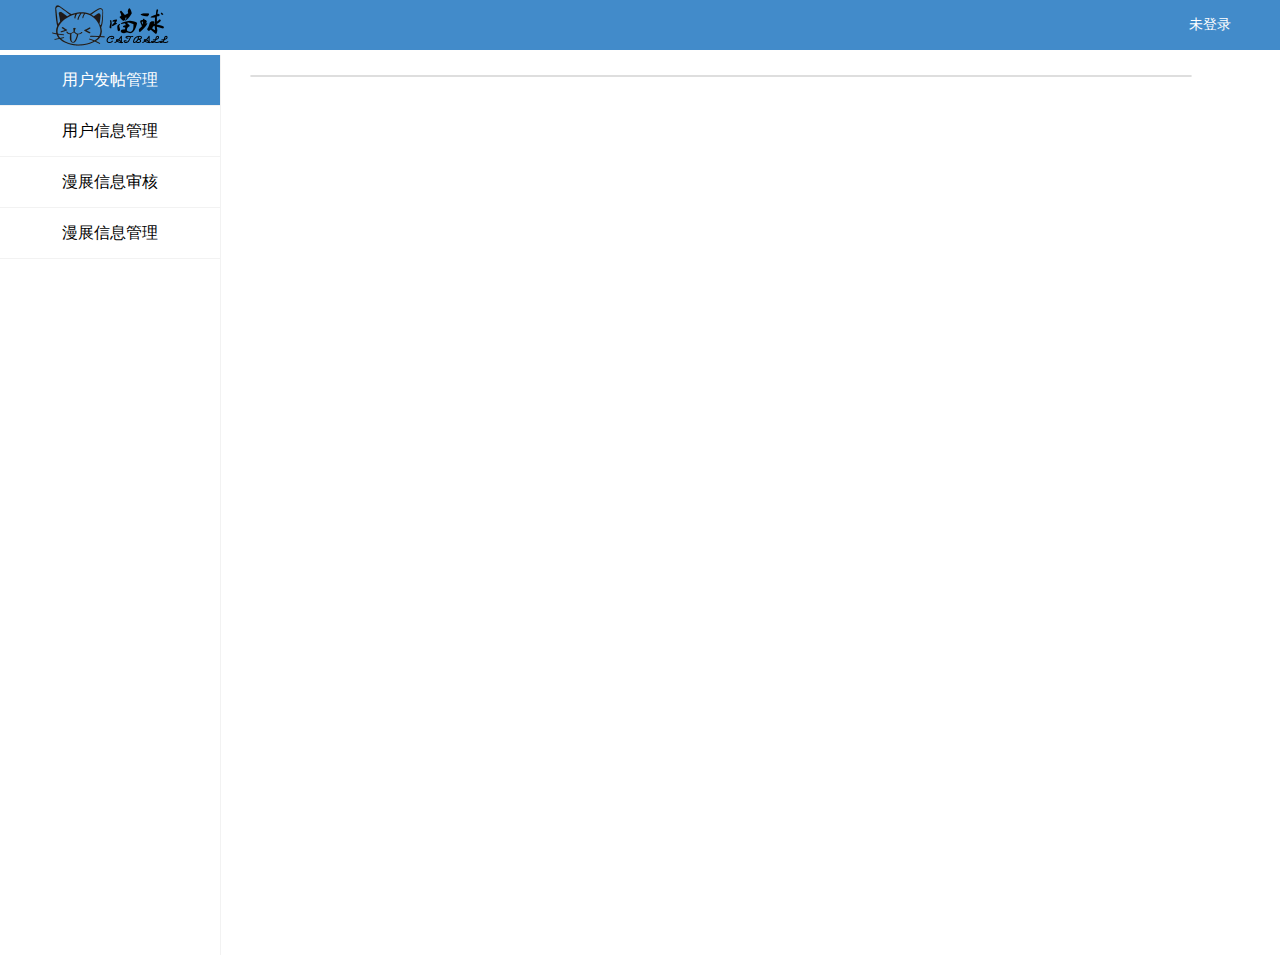
<file: backstage/index.html>
<!DOCTYPE html>
<html lang="en">

<head>
    <meta charset="UTF-8">
    <meta name="viewport" content="width=device-width, initial-scale=1.0">
    <meta http-equiv="X-UA-Compatible" content="ie=edge">
    <title>Document</title>
    <link rel="stylesheet" href="./css/reset.css">
    <link rel="stylesheet" href="./css/index.css">
</head>

<body>
    <div class="header">
        <div class="logo">
            <img src="./images/catball_black.png" alt="">
        </div>
        <div class=" info">
            <p id="js_userName">未登录</p>
            <p id="js_logout" class="logout">退出</p>
        </div>
    </div>
    <div class="container_detail">
        <div class="tabbar">
            <ul>
                <li class="active">用户发帖管理</li>
                <li>用户信息管理</li>
                <li>漫展信息审核</li>
                <li>漫展信息管理</li>
            </ul>
        </div>
        <div class="article content">
            <ul class="add_article">
                
            </ul>
        </div>
        <div class="user content">
            <ul class="add_user">
                
            </ul>
        </div>
        <div class="message content">
            <div class="add_message">

            </div>
        </div>
        <div class="add content">
            <h2>添加新的漫展</h2>
            <div class="add_list">
                <!-- <div class="detail">
                <img src="./images/list-1.jpg" alt="" class="photo">
                <div class="information">
                    <i>标题：</i>
                    <p class="title">重庆THANKS动漫游戏嘉年华</p>
                    <i>日期：</i>
                    <p class="time">5/18-5/19</p>
                    <i>地址：</i>
                    <p class="where">重庆市 重庆市 九龙坡区袁家岗城上城KLAND小时代乐园5楼香港地</p>
                    <i>城市：</i>
                    <p class="city">重庆市</p>
                    <i>价格：</i>
                    <p class="val">45-60</p>
                    <i>嘉宾：</i>
                    <p class="id">xx</p>
                    <img src="./images/guest.jpg" alt="" class="gportrait">
                </div>
                <div class="button">
                    <p class="delete">删除</p>
                    <p class="examine">审核评论</p>
                    <p class="change">修改</p>
                </div>
            </div> -->
            </div>
        </div>
    </div>
    <div class="change_box">
        <ul class="change_modity">
            <li>
                <p class="text">标题：</p>
                <input type="text" class="ititle">
            </li>
            <li>
                <p class="text">日期：</p>
                <input type="text" class="itime">
            </li>
            <li>
                <p class="text">地点：</p>
                <input type="text" class="iwhere">
            </li>
            <li>
                <p class="text">城市：</p>
                <input type="text" class="icity">
            </li>
            <li>
                <p class="text">价格：</p>
                <input type="text" class="ival">
            </li>
            <li>
                <p class="text">嘉宾：</p>
                <input type="text" class="gid">
            </li>
            <li>
                <p class="text">宣传图：</p>
                <input type="file" name="file" id="logo">
                <input type="text" class="logo">
            </li>
            <li>
                <p class="text">嘉宾图片：</p>
                <input type="file" name="file" id="portrait">
                <input type="text" class="portrait">
            </li>
            <li>
                <p class="sure">确定</p>
                <p class="back">返回</p>
            </li>
        </ul>
    </div>
    <div class="new_box">
        <ul class="new_modity">
            <li>
                <p class="text">标题：</p>
                <input type="text" class="ititle">
            </li>
            <li>
                <p class="text">日期：</p>
                <input type="text" class="itime">
            </li>
            <li>
                <p class="text">地点：</p>
                <input type="text" class="iwhere">
            </li>
            <li>
                <p class="text">城市：</p>
                <input type="text" class="icity">
            </li>
            <li>
                <p class="text">价格：</p>
                <input type="text" class="ival">
            </li>
            <li>
                <p class="text">嘉宾：</p>
                <input type="text" class="gid">
            </li>
            <li>
                <p class="text">宣传图：</p>
                <input type="file" name="file" id="logo">
                <input type="text" class="logo">
            </li>
            <li>
                <p class="text">嘉宾图片：</p>
                <input type="file" name="file" id="portrait">
                <input type="text" class="portrait">
            </li>
            <li>
                <p class="sure">确定</p>
                <p class="back">返回</p>
            </li>
        </ul>
    </div>
    <div class="storage_box">
        <ul class="storage_modity">
            <li>
                <p class="text">标题：</p>
                <input type="text" class="stitle">
            </li>
            <li>
                <p class="text">日期：</p>
                <input type="text" class="stime">
            </li>
            <li>
                <p class="text">地点：</p>
                <input type="text" class="swhere">
            </li>
            <li>
                <p class="text">城市：</p>
                <input type="text" class="scity">
            </li>
            <li>
                <p class="text">价格：</p>
                <input type="text" class="sval">
            </li>
            <li>
                <p class="text">嘉宾：</p>
                <input type="text" class="gid">
            </li>
            <li>
                <p class="text">宣传图：</p>
                <input type="file" name="file" id="logo">
                <input type="text" class="logo">
            </li>
            <li>
                <p class="text">嘉宾图片：</p>
                <input type="file" name="file" id="portrait">
                <input type="text" class="portrait">
            </li>
            <li>
                <p class="s_sure">确定</p>
                <p class="s_back">返回</p>
            </li>
        </ul>
    </div>
    <div class="delete_box">
        <div class="choose">
            <h2>是否删除此条信息</h2>
            <div class="box">
                <p class="yes">是</p>
                <p class="no">否</p>
            </div>
        </div>
    </div>
</body>

</html>
<script src="./js/jquery-1.11.2.min.js"></script>
<script src="./js/common.js"></script>
<script src="./js/ajax.js"></script>
<script src="./js/index.js"></script>
</file>
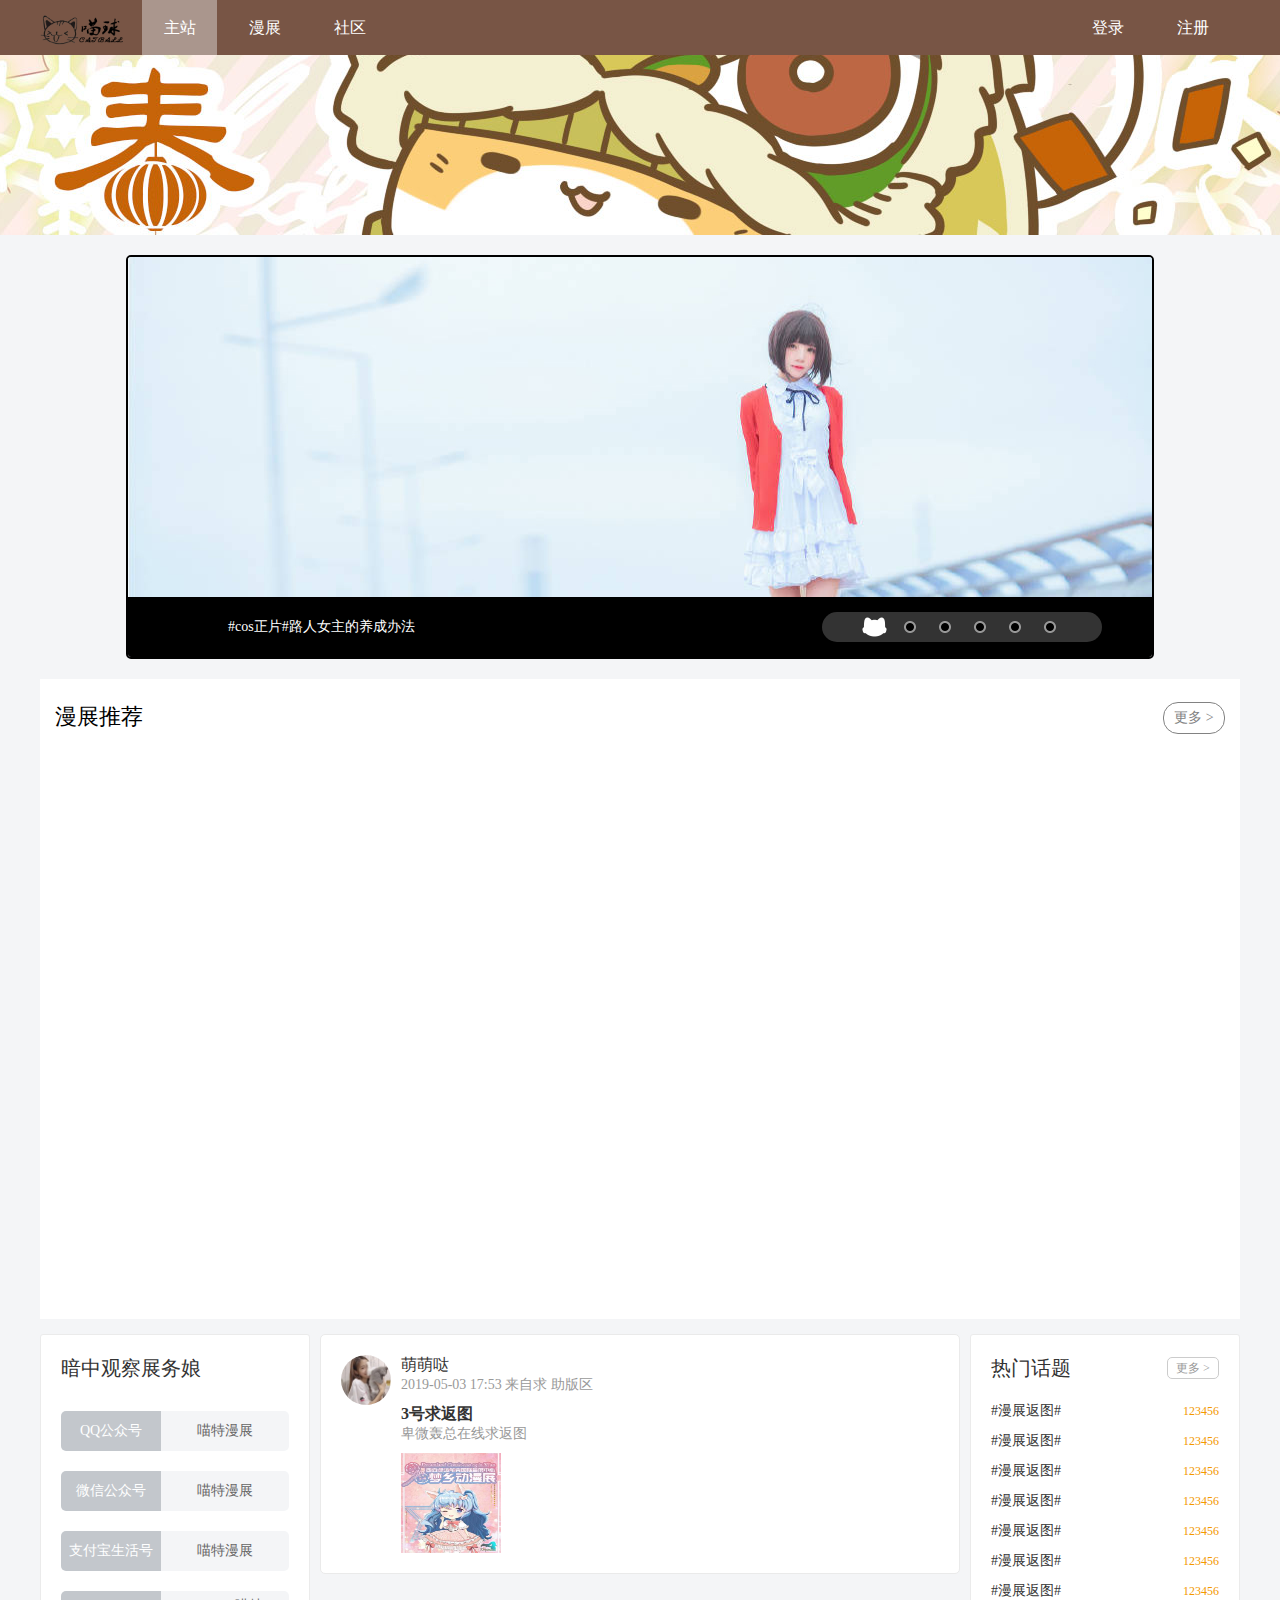
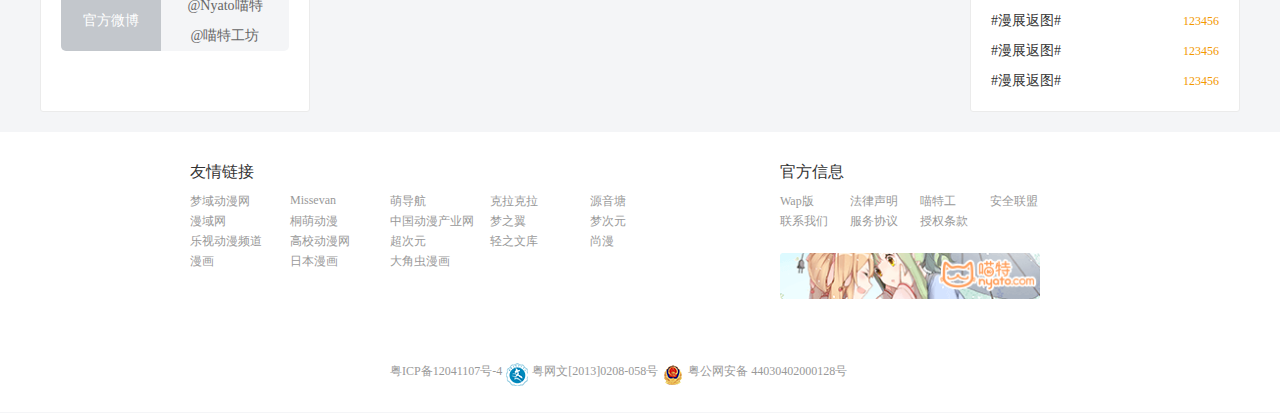
<file: system/index.html>
<!DOCTYPE html>
<html lang="en">

<head>
    <meta charset="UTF-8">
    <meta name="viewport" content="width=device-width, initial-scale=1.0">
    <meta http-equiv="X-UA-Compatible" content="ie=edge">
    <link rel="stylesheet" href="./css/reset.css">
    <link rel="stylesheet" href="./iconfont/iconfont.css">
    <link rel="stylesheet" href="./css/index.css">
    <title>Document</title>
</head>

<body>
    <div id="nav">
        <div class="navCon">
            <a href="#" class="logo"></a>
            <ul class="list">
                <li><a href="https://ginellexd.github.io/graduation-project/system/index.html">主站</a></li>
                <li><a href="https://ginellexd.github.io/graduation-project/system/convention.html">漫展</a></li>
                <li><a href="https://ginellexd.github.io/graduation-project/system/community.html">社区</a></li>
            </ul>
            <ul class="login">
                <li><a href="https://ginellexd.github.io/graduation-project/system/login.html">登录</a></li>
                <li><a href="https://ginellexd.github.io/graduation-project/system/login.html">注册</a></li>
            </ul>
            <ul class="allready">
                <li><a href="#"><img src="./images/middle.jpg" alt=""></a></li>
                <li><a class="iconfont icon-xiaoxix"></a></li>
                <li><a href="https://ginellexd.github.io/graduation-project/system/addarticle.html"><i class="iconfont icon-ke_shi_hua_bian_ji"></i><p>我要发布</p></a></li>
            </ul>
        </div>
    </div>
    <div id="photo"></div>
    <div id="main">
        <div class="bannerCon">
            <ul class="rotation">
                <li>
                    <a href="#"><img src="./images/banner1.jpg" alt=""></a>
                </li>
                <li>
                    <a href="#"><img src="./images/banner2.jpg" alt=""></a>
                </li>
                <li>
                    <a href="#"><img src="./images/banner3.jpg" alt=""></a>
                </li>
                <li>
                    <a href="#"><img src="./images/banner4.jpg" alt=""></a>
                </li>
                <li>
                    <a href="#"><img src="./images/banner5.jpg" alt=""></a>
                </li>
                <li>
                    <a href="#"><img src="./images/banner6.jpg" alt=""></a>
                </li>
            </ul>
            <div class="title">
                <p class="show">#cos正片#路人女主的养成办法</p>
                <p>【cos正片】人工智障 爱酱</p>
                <p>#Cosplay# #刀剑神域# #桐人#</p>
                <p>#cos正片#崩坏3 信花舞伎 八重樱</p>
                <p>Fate/GrandOrder#葛饰北斋#</p>
                <p>#cos##初音未来#</p>
                <ol class="point">
                    <li class="active"></li>
                    <li></li>
                    <li></li>
                    <li></li>
                    <li></li>
                    <li></li>
                </ol>
            </div>
        </div>
        <div class="convention">
            <div class="c-top">
                <h2>漫展推荐</h2>
                <a href="https://ginellexd.github.io/graduation-project/system/convention.html" class="more">更多&nbsp;></a>
            </div>
            <ul class="c-bottom">
                
            </ul>
        </div>
        <div class="community">
            <div class="com-left">
                <h2>暗中观察展务娘</h2>
                <ul>
                    <li><span>QQ公众号</span><span>喵特漫展</span></li>
                    <li><span>微信公众号</span><span>喵特漫展</span></li>
                    <li><span>支付宝生活号</span><span>喵特漫展</span></li>
                    <li><span>官方微博</span><span>@Nyato喵特</br>@喵特工坊</span></li>
                </ul>
            </div>
            <ul class="com-center">
                <li>
                    <img src="./images/yyq.jpg" alt="" class="head">
                    <div class="content">
                        <a href="#">萌萌哒</a>
                        <p>2019-05-03 17:53 来自求 助版区</p>
                        <a href="#">3号求返图</a>
                        <p>卑微轰总在线求返图</p>
                        <img src="./images/con8.jpg" alt="">
                    </div>
                </li>
            </ul>
            <div class="com-right">
                <div class="top">
                    <h2>热门话题</h2>
                    <a href="#" class="more">更多&nbsp;></a>
                </div>
                <ul class="bottom">
                    <li><a href="#">#漫展返图#</a><span>123456</span></li>
                    <li><a href="#">#漫展返图#</a><span>123456</span></li>
                    <li><a href="#">#漫展返图#</a><span>123456</span></li>
                    <li><a href="#">#漫展返图#</a><span>123456</span></li>
                    <li><a href="#">#漫展返图#</a><span>123456</span></li>
                    <li><a href="#">#漫展返图#</a><span>123456</span></li>
                    <li><a href="#">#漫展返图#</a><span>123456</span></li>
                    <li><a href="#">#漫展返图#</a><span>123456</span></li>
                    <li><a href="#">#漫展返图#</a><span>123456</span></li>
                    <li><a href="#">#漫展返图#</a><span>123456</span></li>
                </ul>
            </div>
        </div>
    </div>
    <footer>
        <div class="friend">
            <div class="link">
                <h2>友情链接</h2>
                <ul>
                    <li>
                        <a href="#">梦域动漫网</a>
                    </li>
                    <li>
                        <a href="#">Missevan</a>
                    </li>
                    <li>
                        <a href="#">萌导航</a>
                    </li>
                    <li>
                        <a href="#">克拉克拉</a>
                    </li>
                    <li>
                        <a href="#">源音塘</a>
                    </li>
                    <li>
                        <a href="#">漫域网</a>
                    </li>
                    <li>
                        <a href="#">桐萌动漫</a>
                    </li>
                    <li>
                        <a href="#">中国动漫产业网</a>
                    </li>
                    <li>
                        <a href="#">梦之翼</a>
                    </li>
                    <li>
                        <a href="#">梦次元</a>
                    </li>
                    <li>
                        <a href="#">乐视动漫频道</a>
                    </li>
                    <li>
                        <a href="#">高校动漫网</a>
                    </li>
                    <li>
                        <a href="#">超次元</a>
                    </li>
                    <li>
                        <a href="#">轻之文库</a>
                    </li>
                    <li>
                        <a href="#">尚漫</a>
                    </li>
                    <li>
                        <a href="#">漫画</a>
                    </li>
                    <li>
                        <a href="#">日本漫画</a>
                    </li>
                    <li>
                        <a href="#">大角虫漫画</a>
                    </li>
                </ul>
            </div>
            <div class="message">
                <h2>官方信息</h2>
                <ul>
                    <li>
                        <a href="#">Wap版</a>
                    </li>
                    <li>
                        <a href="#">法律声明</a>
                    </li>
                    <li>
                        <a href="#">喵特工</a>
                    </li>
                    <li>
                        <a href="#">安全联盟</a>
                    </li>
                    <li>
                        <a href="#">联系我们</a>
                    </li>
                    <li>
                        <a href="#">服务协议</a>
                    </li>
                    <li>
                        <a href="#">授权条款</a>
                    </li>
                </ul>
                <img src="./images/message.png" alt="">
            </div>
        </div>
        <div class="down">
            <div class="box">
                <a href="#">粤ICP备12041107号-4</a>
                <img src="./images/ico-ww.png" alt="">
                <a href="#">粤网文[2013]0208-058号</a>
                <img src="./images/ico-ga.png" alt="">
                <a href="#">粤公网安备 44030402000128号</a>
            </div>
        </div>
    </footer>
</body>

</html>
<script src="./js/jquery-1.11.2.min.js"></script>
<script src="./js/common.js"></script>
<script src="./js/index.js"></script>
<script src="./js/ajax.js"></script>
</file>
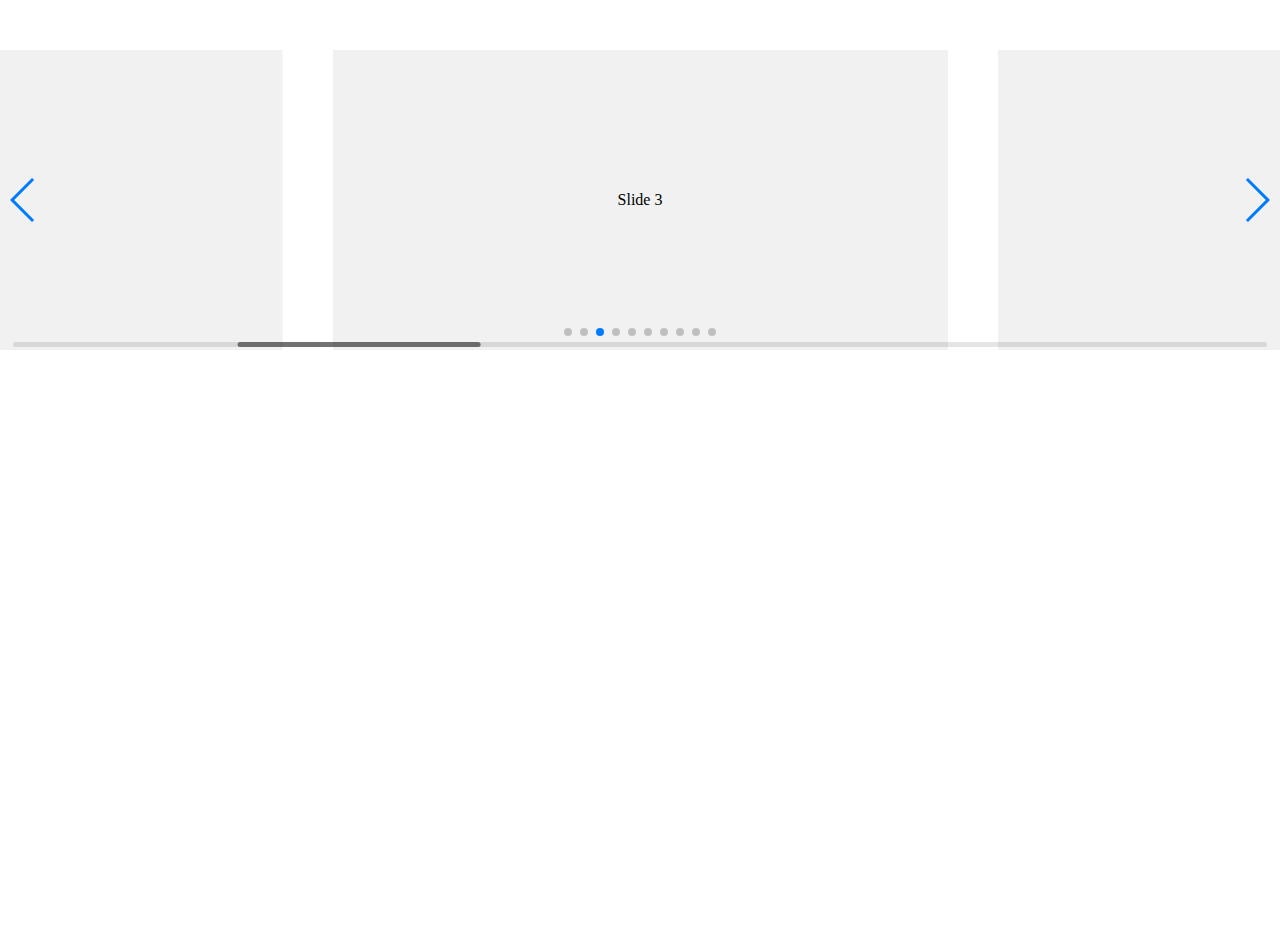
<file: backstage/swiper-4.5.0/playground/index.html>
<!doctype html>
<html lang="en">
<head>
    <meta charset="UTF-8">
    <title>Swiper Playground</title>
    <link rel="stylesheet" href="../dist/css/swiper.min.css">
    <meta name="viewport" content="width=device-width">
</head>
<body>
    <div class="swiper-container">
        <div class="swiper-scrollbar"></div>
        <div class="swiper-button-prev"></div>
        <div class="swiper-button-next"></div>
        <div class="swiper-wrapper">
            <div class="swiper-slide">Slide 1</div>
            <div class="swiper-slide">Slide 2</div>
            <div class="swiper-slide">Slide 3</div>
            <div class="swiper-slide">Slide 4</div>
            <div class="swiper-slide">Slide 5</div>
            <div class="swiper-slide">Slide 6</div>
            <div class="swiper-slide">Slide 7</div>
            <div class="swiper-slide">Slide 8</div>
            <div class="swiper-slide">Slide 9</div>
            <div class="swiper-slide">Slide 10</div>
        </div>
        <div class="swiper-pagination"></div>
    </div>
    <style>
    body, html {
        padding: 0;
        margin: 0;
        position: relative;
        height: 100%;
    }
    .swiper-container {
        width: 100%;
        height: 300px;
        margin: 50px auto;
    }
    .swiper-slide {
        background: #f1f1f1;
        color:#000;
        text-align: center;
        line-height: 300px;
    }
    </style>
    <script src="../dist/js/swiper.min.js"></script>
    <script>
        var swiper = new Swiper({
            el: '.swiper-container',
            initialSlide: 2,
            spaceBetween: 50,
            slidesPerView: 2,
            centeredSlides: true,
            slideToClickedSlide: true,
            grabCursor: true,
            scrollbar: {
              el: '.swiper-scrollbar',
            },
            mousewheel: {
              enabled: true,
            },
            keyboard: {
              enabled: true,
            },
            pagination: {
              el: '.swiper-pagination',
            },
            navigation: {
              nextEl: '.swiper-button-next',
              prevEl: '.swiper-button-prev',
            },
        });
    </script>
</body>
</html>
</file>
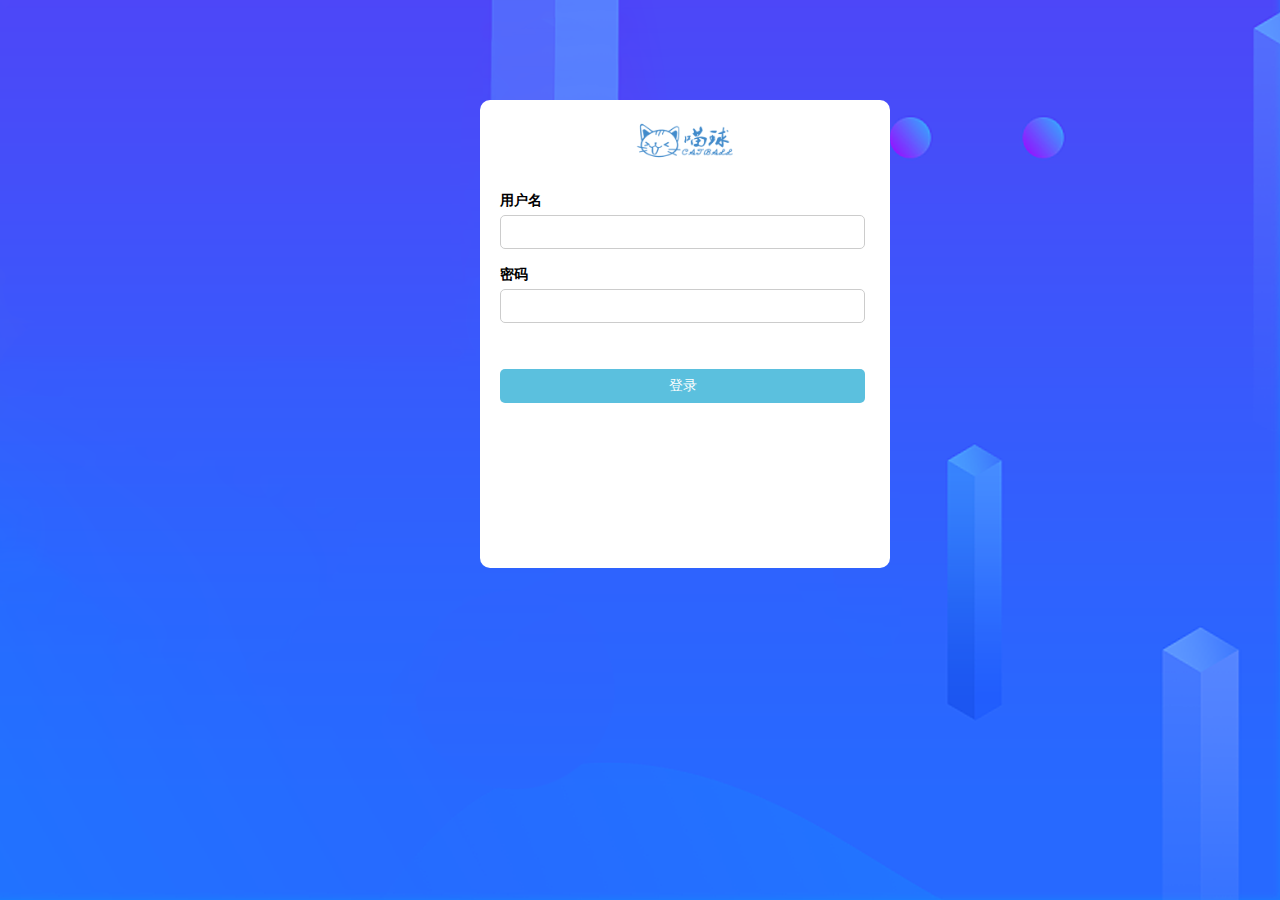
<file: backstage/login.html>
<!DOCTYPE html>
<html lang="en">

<head>
    <meta charset="UTF-8">
    <meta name="viewport" content="width=device-width, initial-scale=1.0">
    <meta http-equiv="X-UA-Compatible" content="ie=edge">
    <link rel="stylesheet" href="./css/login.css">
    <link rel="stylesheet" href="./css/reset.css">
    <title>Document</title>
</head>

<body>
    <div class="box">
        <div class="login">
            <img src="./images/catball_blue.png" alt="">
            <div class="min_box">
                <div class="form_group">
                    <label for="login_id">用户名</label><br>
                    <input type="text" class="login_name" id="login_id">
                </div>
                <div class="form_group">
                    <label for="login_pwd">密码</label><br>
                    <input type="password" class="login_pwd" id="login_pwd">
                </div>
                <button id="btn">登录</button>
            </div>
        </div>
    </div>
</body>

</html>
<script src="./js/jquery-1.11.2.min.js"></script>
<script src="./js/common.js"></script>
<script src="./js/login.js"></script>
</file>
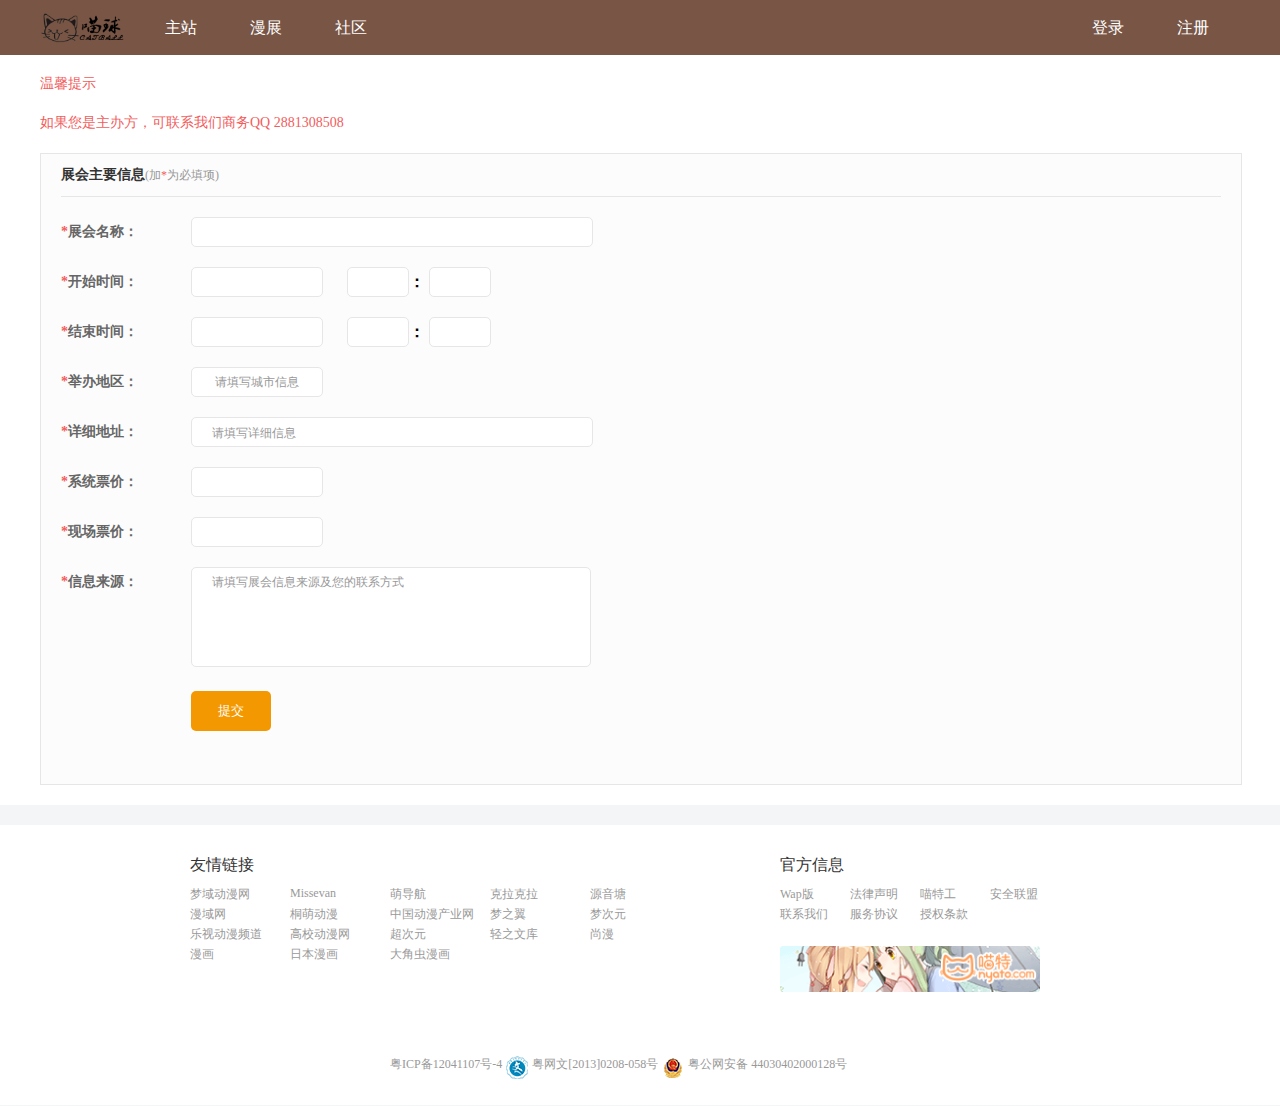
<file: system/add.html>
<!DOCTYPE html>
<html lang="en">

<head>
    <meta charset="UTF-8">
    <meta name="viewport" content="width=device-width, initial-scale=1.0">
    <meta http-equiv="X-UA-Compatible" content="ie=edge">
    <title>Document</title>
    <link rel="stylesheet" href="./css/reset.css">
    <link rel="stylesheet" href="./iconfont/iconfont.css">
    <link rel="stylesheet" href="./css/add.css">
</head>

<body>
    <div id="nav">
        <div class="navCon">
            <a href="#" class="logo"></a>
            <ul class="list">
                <li><a href="https://ginellexd.github.io/graduation-project/system/index.html">主站</a></li>
                <li><a href="https://ginellexd.github.io/graduation-project/system/convention.html">漫展</a></li>
                <li><a href="https://ginellexd.github.io/graduation-project/system/community.html">社区</a></li>
            </ul>
            <ul class="login">
                <li><a href="https://ginellexd.github.io/graduation-project/system/login.html">登录</a></li>
                <li><a href="https://ginellexd.github.io/graduation-project/system/login.html">注册</a></li>
            </ul>
            <ul class="allready">
                <li><a href="#"><img src="./images/middle.jpg" alt=""></a></li>
                <li><a class="iconfont icon-xiaoxix"></a></li>
                <li><a href="https://ginellexd.github.io/graduation-project/system/addarticle.html"><i class="iconfont icon-ke_shi_hua_bian_ji"></i>
                        <p>我要发布</p>
                    </a></li>
            </ul>
        </div>
    </div>
    <div id="main">
        <div class="mainCon">
            <div class="tips">
                <span>温馨提示</span><br>如果您是主办方，可联系我们商务QQ 2881308508
            </div>
            <div class="form1">
                <h2>
                    <span class="imnation">展会主要信息</span>(加<span class="sf25">*</span>为必填项)
                </h2>
                <ul class="detail">
                    <li>
                        <div class="title">
                            <span>*</span>展会名称：
                        </div>
                        <input type="text" class="message name border">
                    </li>
                    <li>
                        <div class="title">
                            <span>*</span>开始时间：
                        </div>
                        <input type="text" class="begin-date date border">
                        <input type="text" class="begin-hour hour border">：
                        <input type="text" class="begin-minute minute border">
                    </li>
                    <li>
                        <div class="title">
                            <span>*</span>结束时间：
                        </div>
                        <input type="text" class="over-date date border">
                        <input type="text" class="over-hour hour border">：
                        <input type="text" class="over-minute minute border">
                    </li>
                    <li>
                        <div class="title">
                            <span>*</span>举办地区：
                        </div>
                        <input type="text" class="city border" placeholder="请填写城市信息">
                    </li>
                    <li>
                        <div class="title">
                            <span>*</span>详细地址：
                        </div>
                        <input type="text" class="where border" placeholder="请填写详细信息">
                    </li>
                    <li>
                        <div class="title">
                            <span>*</span>系统票价：
                        </div>
                        <input type="text" class="myval border">
                    </li>
                    <li>
                        <div class="title">
                            <span>*</span>现场票价：
                        </div>
                        <input type="text" class="price border">
                    </li>
                    <li>
                        <div class="title">
                            <span>*</span>信息来源：
                        </div>
                        <textarea type="text" class="contact border" placeholder="请填写展会信息来源及您的联系方式"></textarea>
                    </li>
                    <li>
                        <button id="btn">提交</button>
                    </li>
                </ul>
            </div>
        </div>
    </div>
    <footer>
        <div class="friend">
            <div class="link">
                <h2>友情链接</h2>
                <ul>
                    <li>
                        <a href="#">梦域动漫网</a>
                    </li>
                    <li>
                        <a href="#">Missevan</a>
                    </li>
                    <li>
                        <a href="#">萌导航</a>
                    </li>
                    <li>
                        <a href="#">克拉克拉</a>
                    </li>
                    <li>
                        <a href="#">源音塘</a>
                    </li>
                    <li>
                        <a href="#">漫域网</a>
                    </li>
                    <li>
                        <a href="#">桐萌动漫</a>
                    </li>
                    <li>
                        <a href="#">中国动漫产业网</a>
                    </li>
                    <li>
                        <a href="#">梦之翼</a>
                    </li>
                    <li>
                        <a href="#">梦次元</a>
                    </li>
                    <li>
                        <a href="#">乐视动漫频道</a>
                    </li>
                    <li>
                        <a href="#">高校动漫网</a>
                    </li>
                    <li>
                        <a href="#">超次元</a>
                    </li>
                    <li>
                        <a href="#">轻之文库</a>
                    </li>
                    <li>
                        <a href="#">尚漫</a>
                    </li>
                    <li>
                        <a href="#">漫画</a>
                    </li>
                    <li>
                        <a href="#">日本漫画</a>
                    </li>
                    <li>
                        <a href="#">大角虫漫画</a>
                    </li>
                </ul>
            </div>
            <div class="message">
                <h2>官方信息</h2>
                <ul>
                    <li>
                        <a href="#">Wap版</a>
                    </li>
                    <li>
                        <a href="#">法律声明</a>
                    </li>
                    <li>
                        <a href="#">喵特工</a>
                    </li>
                    <li>
                        <a href="#">安全联盟</a>
                    </li>
                    <li>
                        <a href="#">联系我们</a>
                    </li>
                    <li>
                        <a href="#">服务协议</a>
                    </li>
                    <li>
                        <a href="#">授权条款</a>
                    </li>
                </ul>
                <img src="./images/message.png" alt="">
            </div>
        </div>
        <div class="down">
            <div class="box">
                <a href="#">粤ICP备12041107号-4</a>
                <img src="./images/ico-ww.png" alt="">
                <a href="#">粤网文[2013]0208-058号</a>
                <img src="./images/ico-ga.png" alt="">
                <a href="#">粤公网安备 44030402000128号</a>
            </div>
        </div>
    </footer>
</body>

</html>
<script src="./js/jquery-1.11.2.min.js"></script>
<script src="./js/common.js"></script>
<script src="./js/add.js"></script>
<script src="./js/ajax.js"></script>
</file>
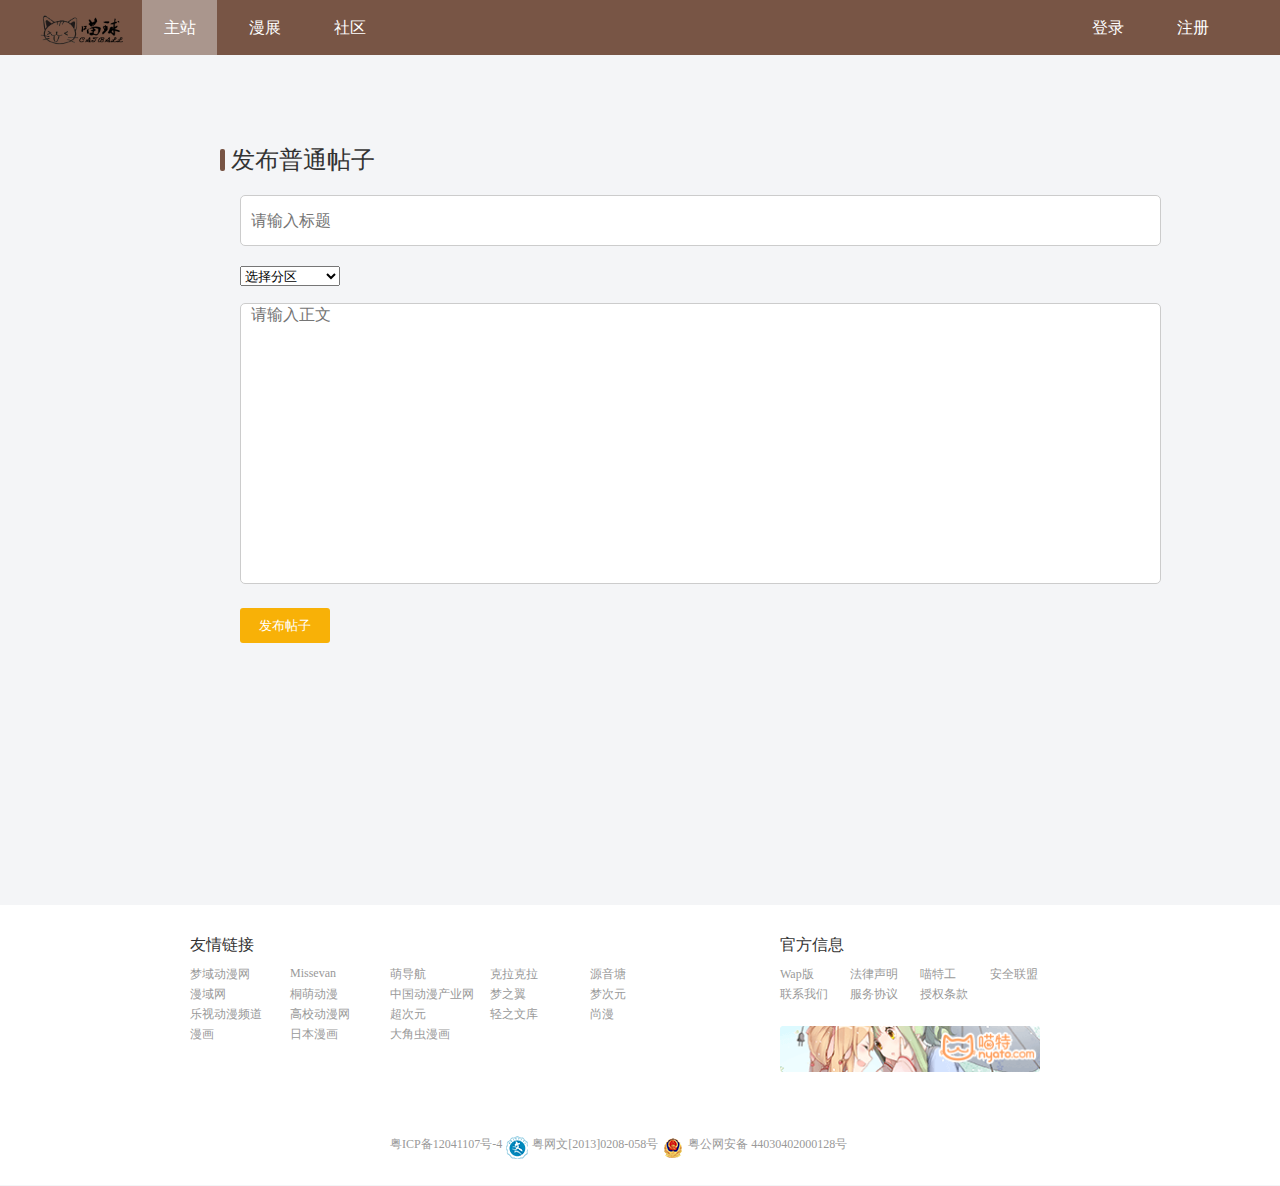
<file: system/addarticle.html>
<!DOCTYPE html>
<html lang="en">

<head>
    <meta charset="UTF-8">
    <meta name="viewport" content="width=device-width, initial-scale=1.0">
    <meta http-equiv="X-UA-Compatible" content="ie=edge">
    <link rel="stylesheet" href="./css/reset.css">
    <link rel="stylesheet" href="./iconfont/iconfont.css">
    <link rel="stylesheet" href="./css/addarticle.css">
    <title>Document</title>
</head>

<body>
    <div id="nav">
        <div class="navCon">
            <a href="#" class="logo"></a>
            <ul class="list">
                <li><a href="https://ginellexd.github.io/graduation-project/system/index.html">主站</a></li>
                <li><a href="https://ginellexd.github.io/graduation-project/system/convention.html">漫展</a></li>
                <li><a href="https://ginellexd.github.io/graduation-project/system/community.html">社区</a></li>
            </ul>
            <ul class="login">
                <li><a href="https://ginellexd.github.io/graduation-project/system/login.html">登录</a></li>
                <li><a href="https://ginellexd.github.io/graduation-project/system/login.html">注册</a></li>
            </ul>
            <ul class="allready">
                <li><a href="#"><img src="./images/middle.jpg" alt=""></a></li>
                <li><a class="iconfont icon-xiaoxix"></a></li>
                <li><a href="https://ginellexd.github.io/graduation-project/system/addarticle.html"><i class="iconfont icon-ke_shi_hua_bian_ji"></i>
                        <p>我要发布</p>
                    </a></li>
            </ul>
        </div>
    </div>
    <div id="main">
        <div class="mainCon">
            <div class="space">

            </div>
            <div class="title">
                <i></i>
                <h2>发布普通帖子</h2>
            </div>
            <div class="box">
                <input type="text" placeholder="请输入标题" class="atitle"><br>
                <select name="" id="choose">
                    <option value="选择分区">选择分区</option>
                    <option value="Cosplay">Cosplay</option>
                    <option value="扩列">扩列</option>
                    <option value="求助">求助</option>
                    <option value="绘画">绘画</option>
                    <option value="三次元">三次元</option>
                    <option value="二手交易">二手交易</option>
                    <option value="自拍">自拍</option>
                    <option value="宅学">宅学</option>
                    <option value="短漫画">短漫画</option>
                    <option value="穿越">穿越</option>
                    <option value="情报站">情报站</option>
                    <option value="壁纸">壁纸</option>
                </select>
                <textarea name="" id="word" cols="30" rows="10" placeholder="请输入正文"></textarea><br>
                <button class="btn">发布帖子</button>
            </div>
        </div>
    </div>
    <footer>
        <div class="friend">
            <div class="link">
                <h2>友情链接</h2>
                <ul>
                    <li>
                        <a href="#">梦域动漫网</a>
                    </li>
                    <li>
                        <a href="#">Missevan</a>
                    </li>
                    <li>
                        <a href="#">萌导航</a>
                    </li>
                    <li>
                        <a href="#">克拉克拉</a>
                    </li>
                    <li>
                        <a href="#">源音塘</a>
                    </li>
                    <li>
                        <a href="#">漫域网</a>
                    </li>
                    <li>
                        <a href="#">桐萌动漫</a>
                    </li>
                    <li>
                        <a href="#">中国动漫产业网</a>
                    </li>
                    <li>
                        <a href="#">梦之翼</a>
                    </li>
                    <li>
                        <a href="#">梦次元</a>
                    </li>
                    <li>
                        <a href="#">乐视动漫频道</a>
                    </li>
                    <li>
                        <a href="#">高校动漫网</a>
                    </li>
                    <li>
                        <a href="#">超次元</a>
                    </li>
                    <li>
                        <a href="#">轻之文库</a>
                    </li>
                    <li>
                        <a href="#">尚漫</a>
                    </li>
                    <li>
                        <a href="#">漫画</a>
                    </li>
                    <li>
                        <a href="#">日本漫画</a>
                    </li>
                    <li>
                        <a href="#">大角虫漫画</a>
                    </li>
                </ul>
            </div>
            <div class="message">
                <h2>官方信息</h2>
                <ul>
                    <li>
                        <a href="#">Wap版</a>
                    </li>
                    <li>
                        <a href="#">法律声明</a>
                    </li>
                    <li>
                        <a href="#">喵特工</a>
                    </li>
                    <li>
                        <a href="#">安全联盟</a>
                    </li>
                    <li>
                        <a href="#">联系我们</a>
                    </li>
                    <li>
                        <a href="#">服务协议</a>
                    </li>
                    <li>
                        <a href="#">授权条款</a>
                    </li>
                </ul>
                <img src="./images/message.png" alt="">
            </div>
        </div>
        <div class="down">
            <div class="box">
                <a href="#">粤ICP备12041107号-4</a>
                <img src="./images/ico-ww.png" alt="">
                <a href="#">粤网文[2013]0208-058号</a>
                <img src="./images/ico-ga.png" alt="">
                <a href="#">粤公网安备 44030402000128号</a>
            </div>
        </div>
    </footer>
</body>

</html>
<script src="./js/jquery-1.11.2.min.js"></script>
<script src="./js/addarticle.js"></script>
<script src="./js/common.js"></script>
<script src="./js/ajax.js"></script>
</file>
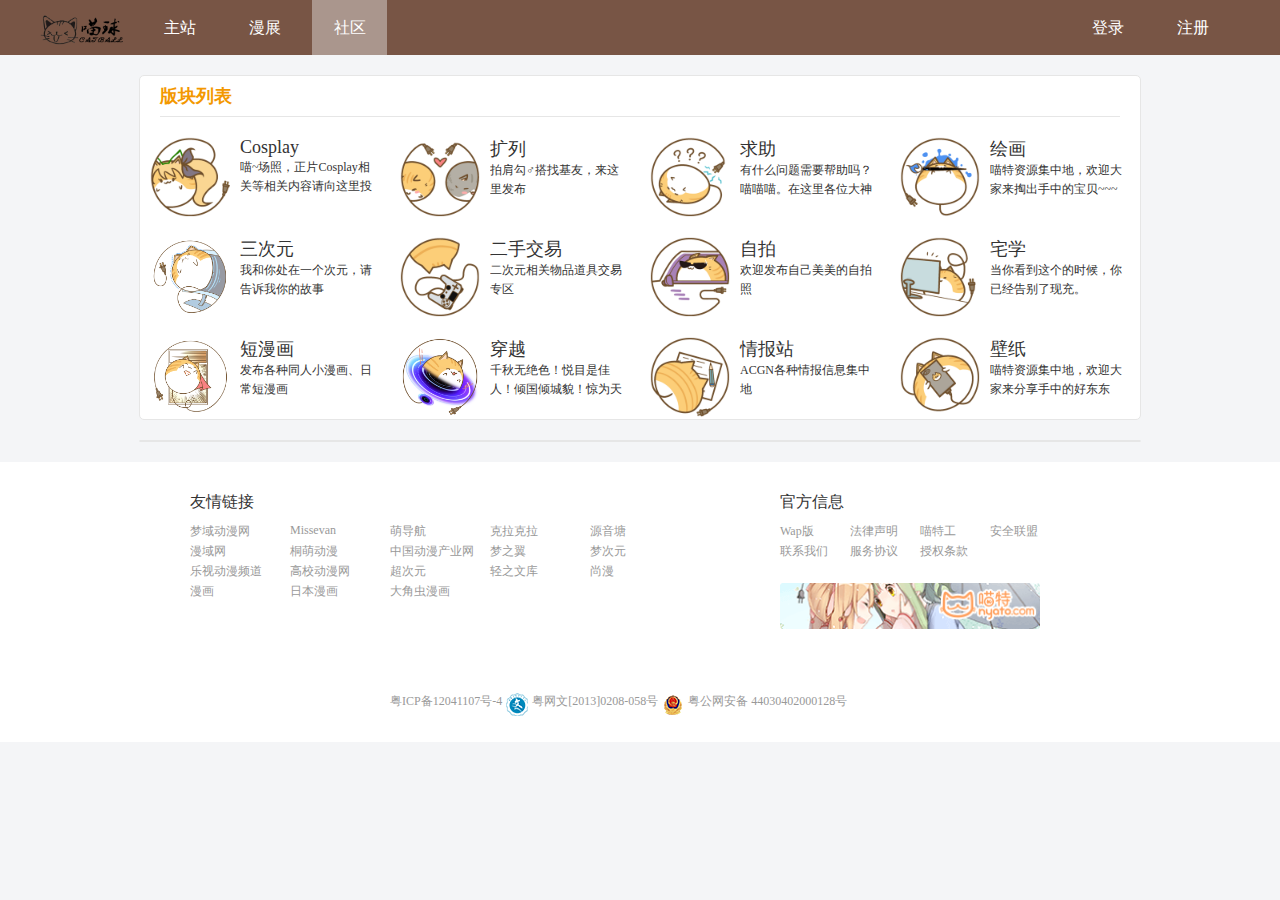
<file: system/community.html>
<!DOCTYPE html>
<html lang="en">

<head>
    <meta charset="UTF-8">
    <meta name="viewport" content="width=device-width, initial-scale=1.0">
    <meta http-equiv="X-UA-Compatible" content="ie=edge">
    <link rel="stylesheet" href="./css/reset.css">
    <link rel="stylesheet" href="./iconfont/iconfont.css">
    <link rel="stylesheet" href="./css/community.css">
    <title>Document</title>
</head>

<body>
    <div id="nav">
        <div class="navCon">
            <a href="#" class="logo"></a>
            <ul class="list">
                <li><a href="https://ginellexd.github.io/graduation-project/system/index.html">主站</a></li>
                <li><a href="https://ginellexd.github.io/graduation-project/system/convention.html">漫展</a></li>
                <li><a href="https://ginellexd.github.io/graduation-project/system/community.html">社区</a></li>
            </ul>
            <ul class="login">
                <li><a href="https://ginellexd.github.io/graduation-project/system/login.html">登录</a></li>
                <li><a href="https://ginellexd.github.io/graduation-project/system/login.html">注册</a></li>
            </ul>
            <ul class="allready">
                <li><a href="#"><img src="./images/middle.jpg" alt=""></a></li>
                <li><a class="iconfont icon-xiaoxix"></a></li>
                <li><a href="https://ginellexd.github.io/graduation-project/system/addarticle.html"><i class="iconfont icon-ke_shi_hua_bian_ji"></i>
                        <p>我要发布</p>
                    </a></li>
            </ul>
        </div>
    </div>
    <div id="main">
        <div class="mainCon">
            <div class="part">
                <h2>版块列表</h2>
                <ul>
                    <li>
                        <img src="./images/list01.png" alt="">
                        <div class="entry">
                            <a href="#">Cosplay</a>
                            <span>喵~场照，正片Cosplay相关等相关内容请向这里投递~</span>
                        </div>
                    </li>
                    <li>
                        <img src="./images/list02.png" alt="">
                        <div class="entry">
                            <a href="#">扩列</a>
                            <span>拍肩勾♂搭找基友，来这里发布</span>
                        </div>
                    </li>
                    <li>
                        <img src="./images/list03.png" alt="">
                        <div class="entry">
                            <a href="#">求助</a>
                            <span>有什么问题需要帮助吗？喵喵喵。在这里各位大神会热♂心告诉你的</span>
                        </div>
                    </li>
                    <li>
                        <img src="./images/list04.png" alt="">
                        <div class="entry">
                            <a href="#">绘画</a>
                            <span>喵特资源集中地，欢迎大家来掏出手中的宝贝~~~</span>
                        </div>
                    </li>
                    <li>
                        <img src="./images/list05.png" alt="">
                        <div class="entry">
                            <a href="#">三次元</a>
                            <span>我和你处在一个次元，请告诉我你的故事</span>
                        </div>
                    </li>
                    <li>
                        <img src="./images/list06.png" alt="">
                        <div class="entry">
                            <a href="#">二手交易</a>
                            <span>二次元相关物品道具交易专区</span>
                        </div>
                    </li>
                    <li>
                        <img src="./images/list07.png" alt="">
                        <div class="entry">
                            <a href="#">自拍</a>
                            <span>欢迎发布自己美美的自拍照</span>
                        </div>
                    </li>
                    <li>
                        <img src="./images/list08.png" alt="">
                        <div class="entry">
                            <a href="#">宅学</a>
                            <span>当你看到这个的时候，你已经告别了现充。</span>
                        </div>
                    </li>
                    <li>
                        <img src="./images/list09.png" alt="">
                        <div class="entry">
                            <a href="#">短漫画</a>
                            <span> 发布各种同人小漫画、日常短漫画</span>
                        </div>
                    </li>
                    <li>
                        <img src="./images/list10.png" alt="">
                        <div class="entry">
                            <a href="#">穿越</a>
                            <span> 千秋无绝色！悦目是佳人！倾国倾城貌！惊为天下人！</span>
                        </div>
                    </li>
                    <li>
                        <img src="./images/list11.png" alt="">
                        <div class="entry">
                            <a href="#">情报站</a>
                            <span> ACGN各种情报信息集中地</span>
                        </div>
                    </li>
                    <li>
                        <img src="./images/list12.png" alt="">
                        <div class="entry">
                            <a href="#">壁纸</a>
                            <span>喵特资源集中地，欢迎大家来分享手中的好东东</span>
                        </div>
                    </li>
                </ul>
            </div>
            <div class="article">
                
            </div>
        </div>
    </div>
    <footer>
        <div class="friend">
            <div class="link">
                <h2>友情链接</h2>
                <ul>
                    <li>
                        <a href="#">梦域动漫网</a>
                    </li>
                    <li>
                        <a href="#">Missevan</a>
                    </li>
                    <li>
                        <a href="#">萌导航</a>
                    </li>
                    <li>
                        <a href="#">克拉克拉</a>
                    </li>
                    <li>
                        <a href="#">源音塘</a>
                    </li>
                    <li>
                        <a href="#">漫域网</a>
                    </li>
                    <li>
                        <a href="#">桐萌动漫</a>
                    </li>
                    <li>
                        <a href="#">中国动漫产业网</a>
                    </li>
                    <li>
                        <a href="#">梦之翼</a>
                    </li>
                    <li>
                        <a href="#">梦次元</a>
                    </li>
                    <li>
                        <a href="#">乐视动漫频道</a>
                    </li>
                    <li>
                        <a href="#">高校动漫网</a>
                    </li>
                    <li>
                        <a href="#">超次元</a>
                    </li>
                    <li>
                        <a href="#">轻之文库</a>
                    </li>
                    <li>
                        <a href="#">尚漫</a>
                    </li>
                    <li>
                        <a href="#">漫画</a>
                    </li>
                    <li>
                        <a href="#">日本漫画</a>
                    </li>
                    <li>
                        <a href="#">大角虫漫画</a>
                    </li>
                </ul>
            </div>
            <div class="message">
                <h2>官方信息</h2>
                <ul>
                    <li>
                        <a href="#">Wap版</a>
                    </li>
                    <li>
                        <a href="#">法律声明</a>
                    </li>
                    <li>
                        <a href="#">喵特工</a>
                    </li>
                    <li>
                        <a href="#">安全联盟</a>
                    </li>
                    <li>
                        <a href="#">联系我们</a>
                    </li>
                    <li>
                        <a href="#">服务协议</a>
                    </li>
                    <li>
                        <a href="#">授权条款</a>
                    </li>
                </ul>
                <img src="./images/message.png" alt="">
            </div>
        </div>
        <div class="down">
            <div class="box">
                <a href="#">粤ICP备12041107号-4</a>
                <img src="./images/ico-ww.png" alt="">
                <a href="#">粤网文[2013]0208-058号</a>
                <img src="./images/ico-ga.png" alt="">
                <a href="#">粤公网安备 44030402000128号</a>
            </div>
        </div>
    </footer>
</body>

</html>
<script src="./js/jquery-1.11.2.min.js"></script>
<script src="./js/community.js"></script>
<script src="./js/ajax.js"></script>
</file>
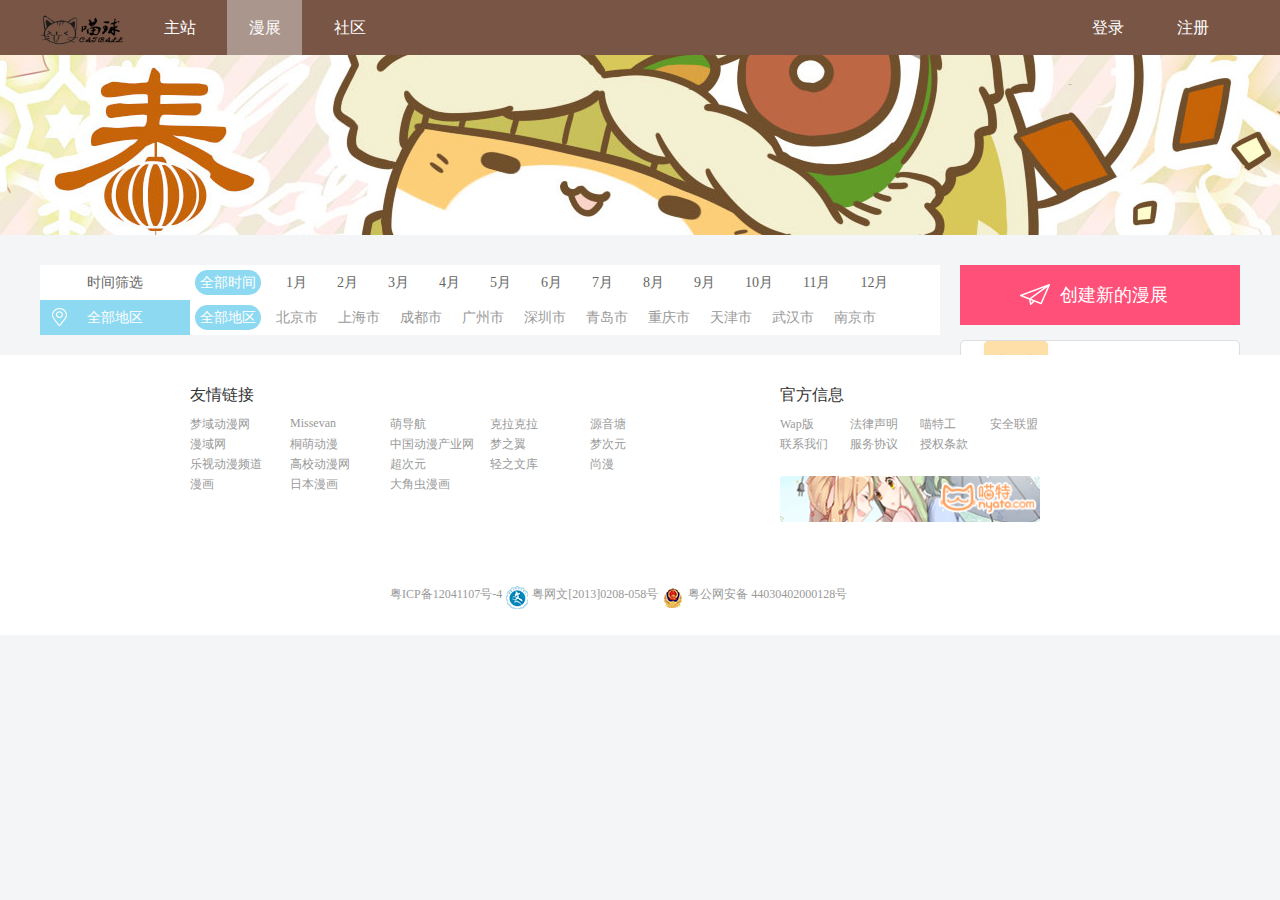
<file: system/convention.html>
<!DOCTYPE html>
<html lang="en">

<head>
    <meta charset="UTF-8">
    <meta name="viewport" content="width=device-width, initial-scale=1.0">
    <meta http-equiv="X-UA-Compatible" content="ie=edge">
    <link rel="stylesheet" href="./css/reset.css">
    <link rel="stylesheet" href="./iconfont/iconfont.css">
    <link rel="stylesheet" href="./css/convention.css">
    <title>Document</title>
</head>

<body>
    <div id="nav">
        <div class="navCon">
            <a href="#" class="logo"></a>
            <ul class="list">
                <li><a href="https://ginellexd.github.io/graduation-project/system/index.html">主站</a></li>
                <li><a href="https://ginellexd.github.io/graduation-project/system/convention.html">漫展</a></li>
                <li><a href="https://ginellexd.github.io/graduation-project/system/community.html">社区</a></li>
            </ul>
            <ul class="login">
                <li><a href="https://ginellexd.github.io/graduation-project/system/login.html">登录</a></li>
                <li><a href="https://ginellexd.github.io/graduation-project/system/login.html">注册</a></li>
            </ul>
            <ul class="allready">
                <li><a href="#"><img src="./images/middle.jpg" alt=""></a></li>
                <li><a class="iconfont icon-xiaoxix"></a></li>
                <li><a href="https://ginellexd.github.io/graduation-project/system/addarticle.html"><i class="iconfont icon-ke_shi_hua_bian_ji"></i>
                        <p>我要发布</p>
                    </a></li>
            </ul>
        </div>
    </div>
    <div id="photo"></div>
    <div id="main">
        <div class="mainCon">
            <div class="main-left">
                <div class="time">
                    <h2>时间筛选</h2>
                    <ul>
                        <li>
                            <a href="#" class="active-time">全部时间</a>
                        </li>
                        <li>
                            <a href="#">1月</a>
                        </li>
                        <li>
                            <a href="#">2月</a>
                        </li>
                        <li>
                            <a href="#">3月</a>
                        </li>
                        <li>
                            <a href="#">4月</a>
                        </li>
                        <li>
                            <a href="#">5月</a>
                        </li>
                        <li>
                            <a href="#">6月</a>
                        </li>
                        <li>
                            <a href="#">7月</a>
                        </li>
                        <li>
                            <a href="#">8月</a>
                        </li>
                        <li>
                            <a href="#">9月</a>
                        </li>
                        <li>
                            <a href="#">10月</a>
                        </li>
                        <li>
                            <a href="#">11月</a>
                        </li>
                        <li>
                            <a href="#">12月</a>
                        </li>
                    </ul>
                </div>
                <div class="place">
                    <h2>全部地区</h2>
                    <i></i>
                    <ul>
                        <li>
                            <a href="#" class="active-time">全部地区</a>
                        </li>
                        <li>
                            <a href="#">北京市</a>
                        </li>
                        <li>
                            <a href="#">上海市</a>
                        </li>
                        <li>
                            <a href="#">成都市</a>
                        </li>
                        <li>
                            <a href="#">广州市</a>
                        </li>
                        <li>
                            <a href="#">深圳市</a>
                        </li>
                        <li>
                            <a href="#">青岛市</a>
                        </li>
                        <li>
                            <a href="#">重庆市</a>
                        </li>
                        <li>
                            <a href="#">天津市</a>
                        </li>
                        <li>
                            <a href="#">武汉市</a>
                        </li>
                        <li>
                            <a href="#">南京市</a>
                        </li>
                    </ul>
                </div>
                <ul class="con-list">
                    
                </ul>
            </div>
            <div class="main-right">
                <a href="https://ginellexd.github.io/graduation-project/system/add.html" class="new">
                    <p class="plane"></p>
                    <p class="word">创建新的漫展</p>
                </a>
                <div class="review">
                    <h1>近期结束漫展回顾</h1>
                    <ul>
                        <div class="re-list">
                            <p>地点</p>
                            <p>漫展名称</p>
                        </div>
                        <li>
                            <a href="#">
                                <p>郑州市</p>
                                <p>郑州藤井病院</p>
                            </a>
                        </li>
                    </ul>
                </div>
            </div>
        </div>
    </div>
    <footer>
        <div class="friend">
            <div class="link">
                <h2>友情链接</h2>
                <ul>
                    <li>
                        <a href="#">梦域动漫网</a>
                    </li>
                    <li>
                        <a href="#">Missevan</a>
                    </li>
                    <li>
                        <a href="#">萌导航</a>
                    </li>
                    <li>
                        <a href="#">克拉克拉</a>
                    </li>
                    <li>
                        <a href="#">源音塘</a>
                    </li>
                    <li>
                        <a href="#">漫域网</a>
                    </li>
                    <li>
                        <a href="#">桐萌动漫</a>
                    </li>
                    <li>
                        <a href="#">中国动漫产业网</a>
                    </li>
                    <li>
                        <a href="#">梦之翼</a>
                    </li>
                    <li>
                        <a href="#">梦次元</a>
                    </li>
                    <li>
                        <a href="#">乐视动漫频道</a>
                    </li>
                    <li>
                        <a href="#">高校动漫网</a>
                    </li>
                    <li>
                        <a href="#">超次元</a>
                    </li>
                    <li>
                        <a href="#">轻之文库</a>
                    </li>
                    <li>
                        <a href="#">尚漫</a>
                    </li>
                    <li>
                        <a href="#">漫画</a>
                    </li>
                    <li>
                        <a href="#">日本漫画</a>
                    </li>
                    <li>
                        <a href="#">大角虫漫画</a>
                    </li>
                </ul>
            </div>
            <div class="message">
                <h2>官方信息</h2>
                <ul>
                    <li>
                        <a href="#">Wap版</a>
                    </li>
                    <li>
                        <a href="#">法律声明</a>
                    </li>
                    <li>
                        <a href="#">喵特工</a>
                    </li>
                    <li>
                        <a href="#">安全联盟</a>
                    </li>
                    <li>
                        <a href="#">联系我们</a>
                    </li>
                    <li>
                        <a href="#">服务协议</a>
                    </li>
                    <li>
                        <a href="#">授权条款</a>
                    </li>
                </ul>
                <img src="./images/message.png" alt="">
            </div>
        </div>
        <div class="down">
            <div class="box">
                <a href="#">粤ICP备12041107号-4</a>
                <img src="./images/ico-ww.png" alt="">
                <a href="#">粤网文[2013]0208-058号</a>
                <img src="./images/ico-ga.png" alt="">
                <a href="#">粤公网安备 44030402000128号</a>
            </div>
        </div>
    </footer>
</body>

</html>
<script src="./js/jquery-1.11.2.min.js"></script>
<script src="./js/convention.js"></script>
<script src="./js/ajax.js"></script>
</file>
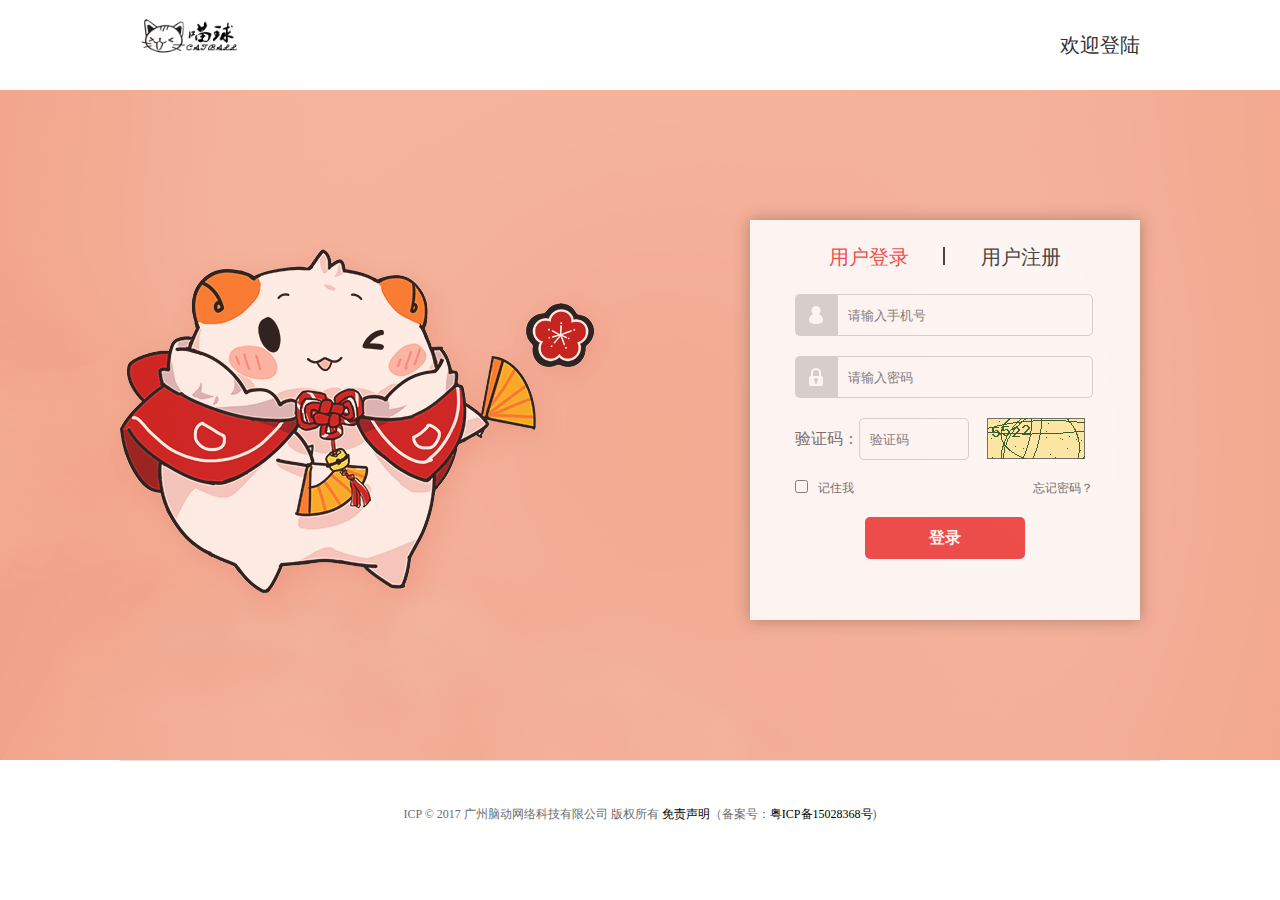
<file: system/login.html>
<!DOCTYPE html>
<html>
	<head>
		<meta charset="utf-8">
		<title></title>
		<link rel="stylesheet" type="text/css" href="./css/reset.css"/>
		<link rel="stylesheet" type="text/css" href="./css/login.css"/>
	</head>
	<body>
		<div id="header">
			<div class="top">
				<a href="">
					<img src="./images/catball_black.png" alt="">
				</a>
				<p>欢迎登陆</p>
			</div>
		</div>
		<div id="main">
			<div class="mainCon">
				<div class="box">
					<ul class="change">
						<li class="active1">
							<p class="login">用户登录</p>
						</li>
						<span></span>
						<li>
							<p class="register">用户注册</p>
						</li>
					</ul>
					<form action="./php/login.php" method="post" class="form1 active">
						<ul>
							<li>
								<span class="sp1"></span><input type="text" class="in1" placeholder="请输入手机号" name="username">
							</li>
							<div class="c_clear_both"></div>
							<li>
								<span class="sp2"></span><input type="text" class="in2" placeholder="请输入密码" name="password">
							</li>
							<div class="c_clear_both"></div>
							<li>
								<p>验证码：</p><input type="text" class="in3" placeholder="验证码" name="identify"><img src="images/identify.png" alt="5522">
							</li>
							<div class="c_clear_both"></div>
							<li>
								<input type="checkbox" value="" class="in4"><span>记住我</span><a href="">忘记密码？</a>
							</li>
							<div class="c_clear_both"></div>
							<li>
								<input type="submit" name="submit" value="登录"/ class="in5">
							</li>
							<div class="c_clear_both"></div>
						</ul>
					</form>
					<form action="" method="" class="form2">
						<ul>
							<li>
								<input type="text" class="in1" placeholder="请输入手机号" name="username"><p>用户名：</p>
							</li>
							<div class="c_clear_both"></div>
							<li>
								<input type="text" class="in2" placeholder="请输入您的密码" name="password"><p>密码：</p>
							</li>
							<div class="c_clear_both"></div>
							<li>
								<input type="text" class="in3" placeholder="请再次输入密码" name="confirm"><p>确认密码：</p>
							</li>
							<div class="c_clear_both"></div>
							<li>
								<input type="checkbox" value="1" class="in4" name="check" checked><span>阅读并接受次元仓</span><a href="">[用户协议]</a>
							</li>
							<div class="c_clear_both"></div>
							<li>
								<input type="submit" name="submit" value="注册"/ class="in5">
							</li>
							<div class="c_clear_both"></div>
						</ul>
					</form>
				</div>
			</div>
		</div>
		<div id="footer">
			<div class="down">
				<p>
				 ICP © 2017 广州脑动网络科技有限公司 版权所有 <a href="" target="_blank"> 免责声明</a>（备案号：<a href="http://www.miitbeian.gov.cn/publish/query/indexFirst.action" target="_blank">粤ICP备15028368号</a>)
				</p>
			</div>
		</div>
	</body>
</html>
<script src="./js/login.js"></script>
<script src="./js/jquery-1.11.2.min.js"></script>
<script src="./js/common.js"></script>
</file>
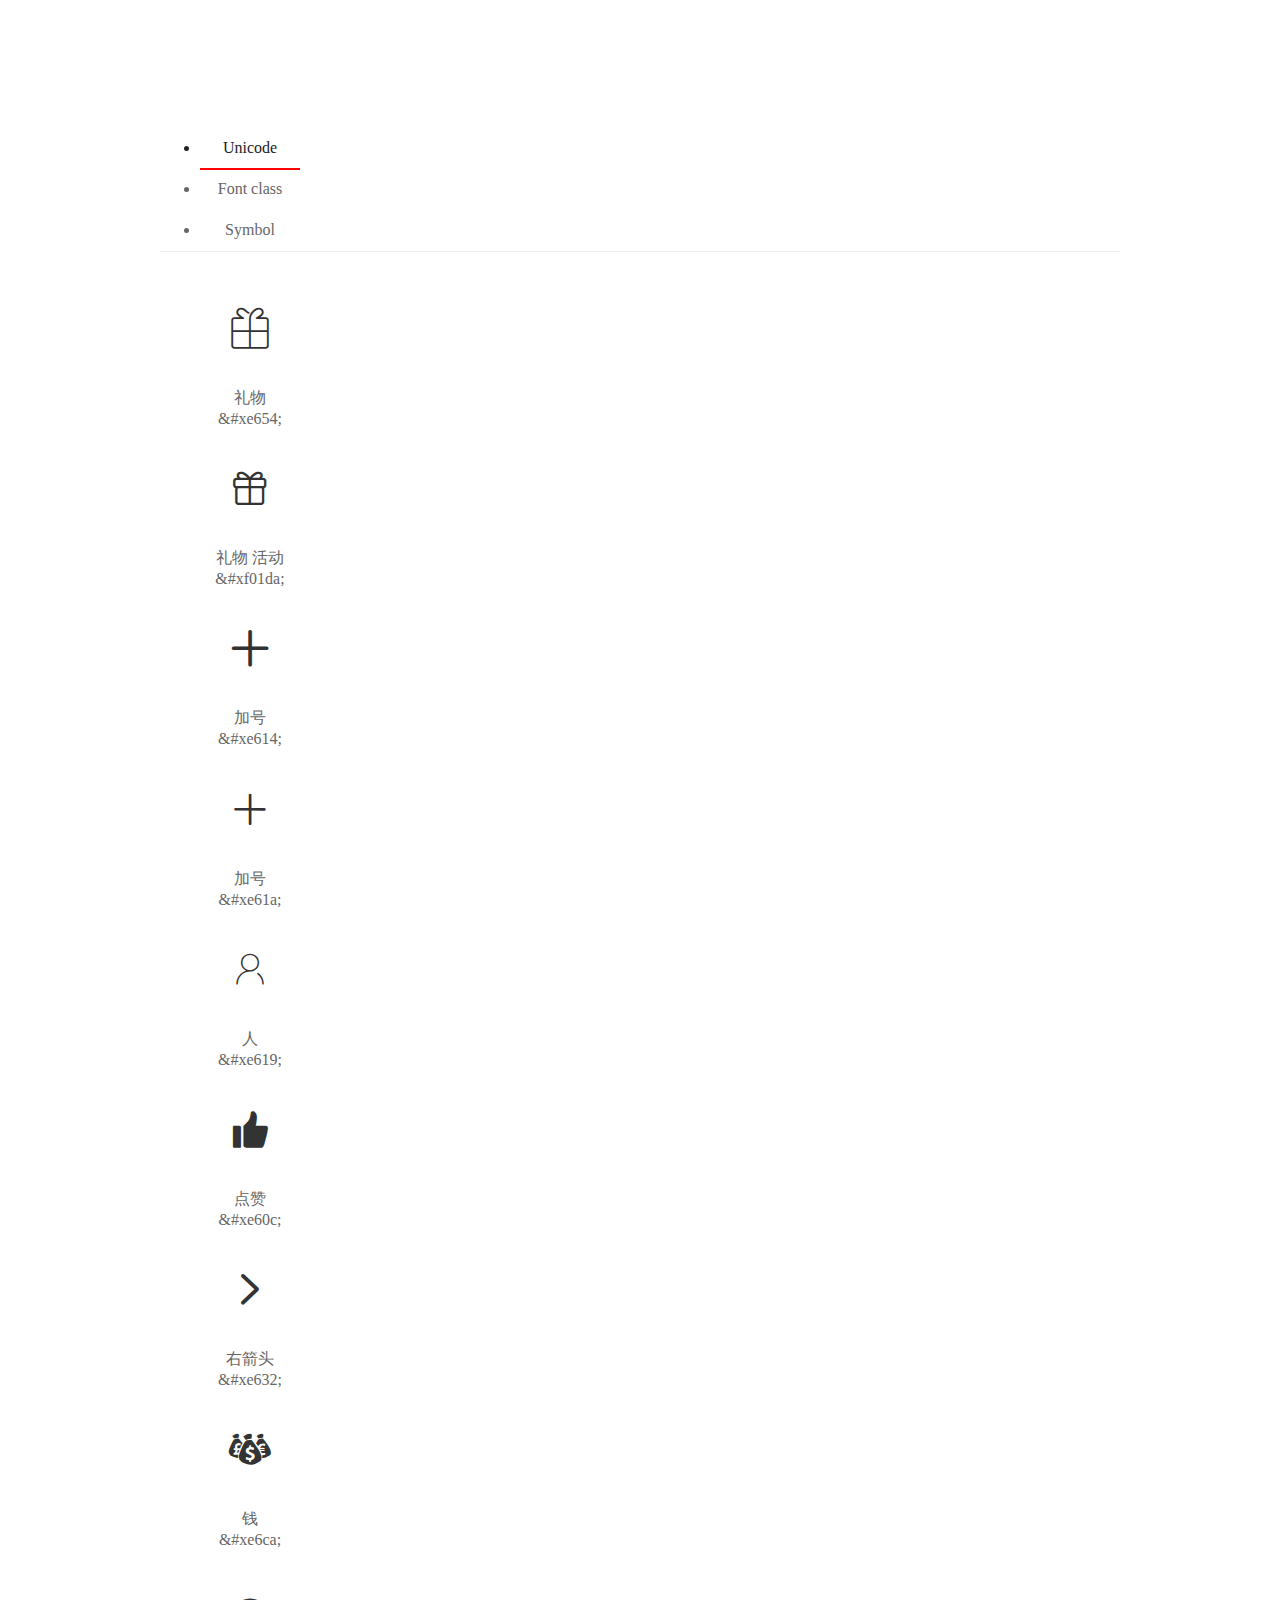
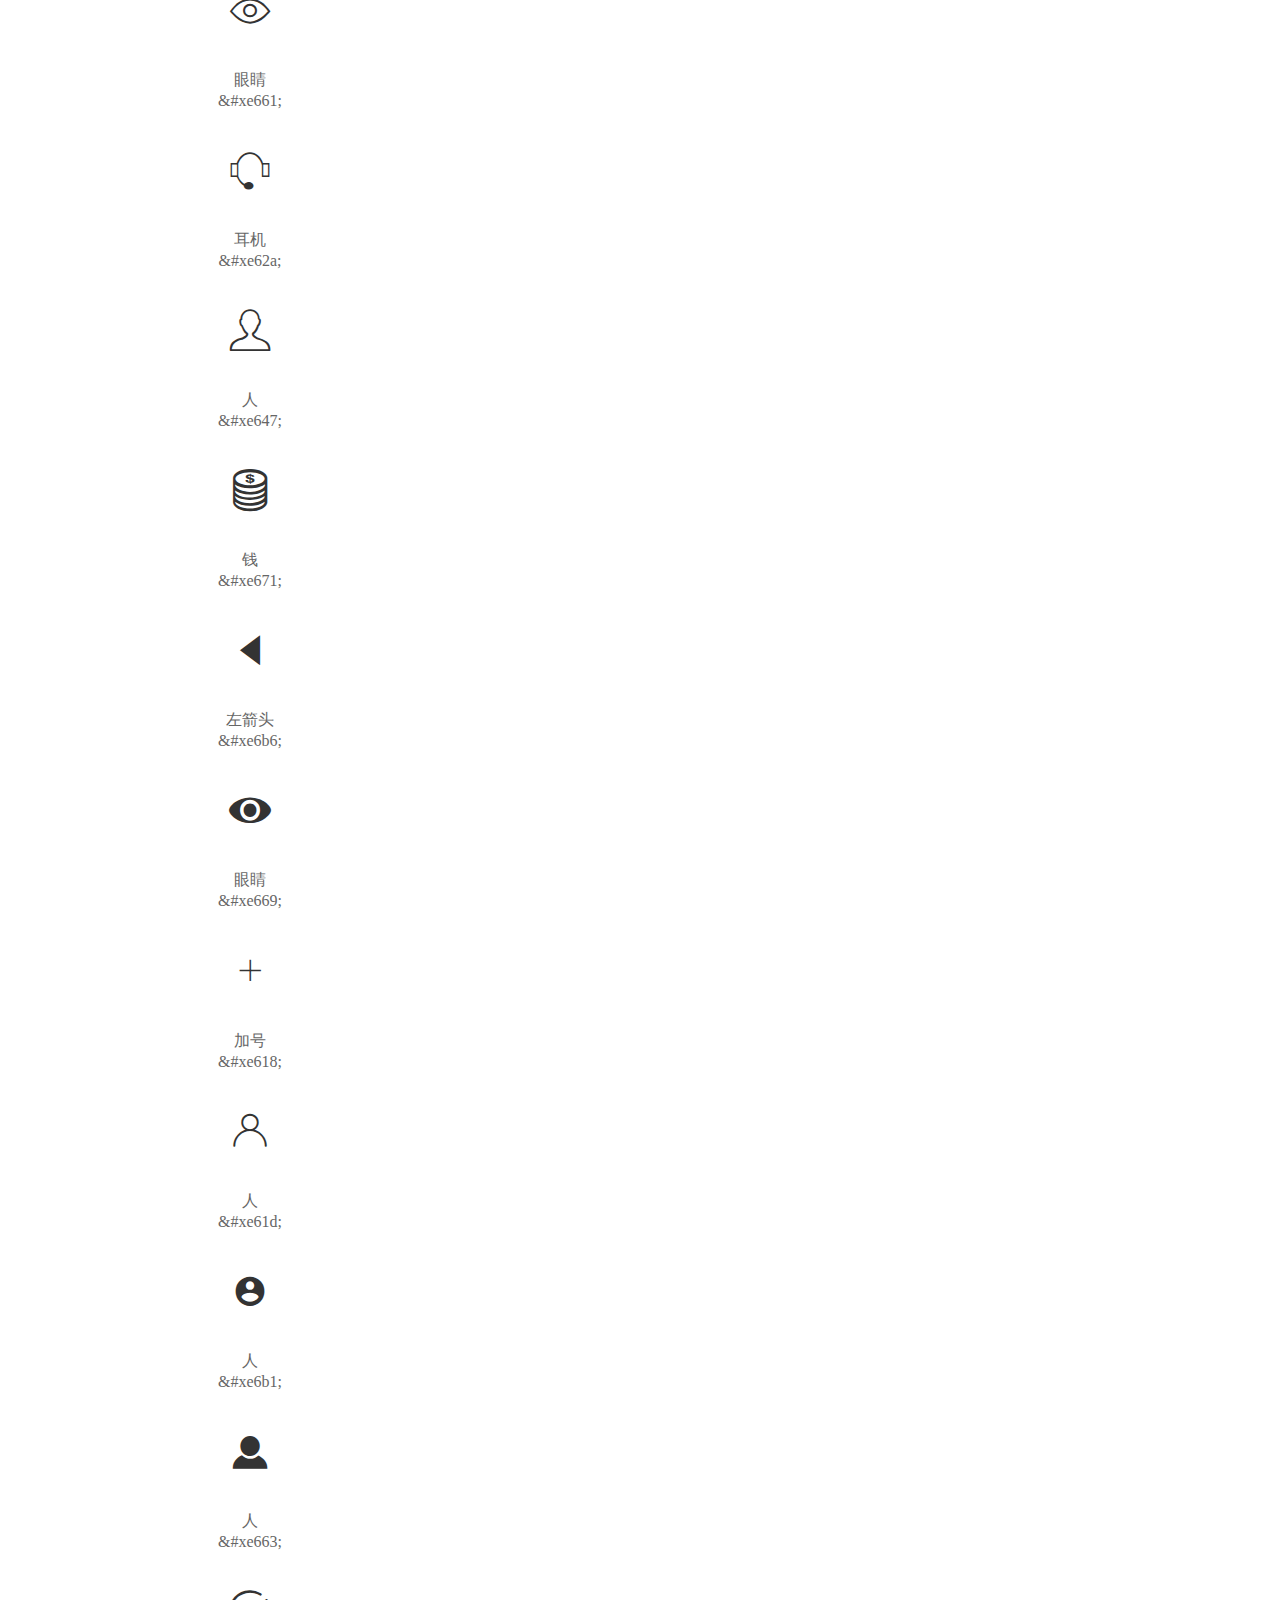
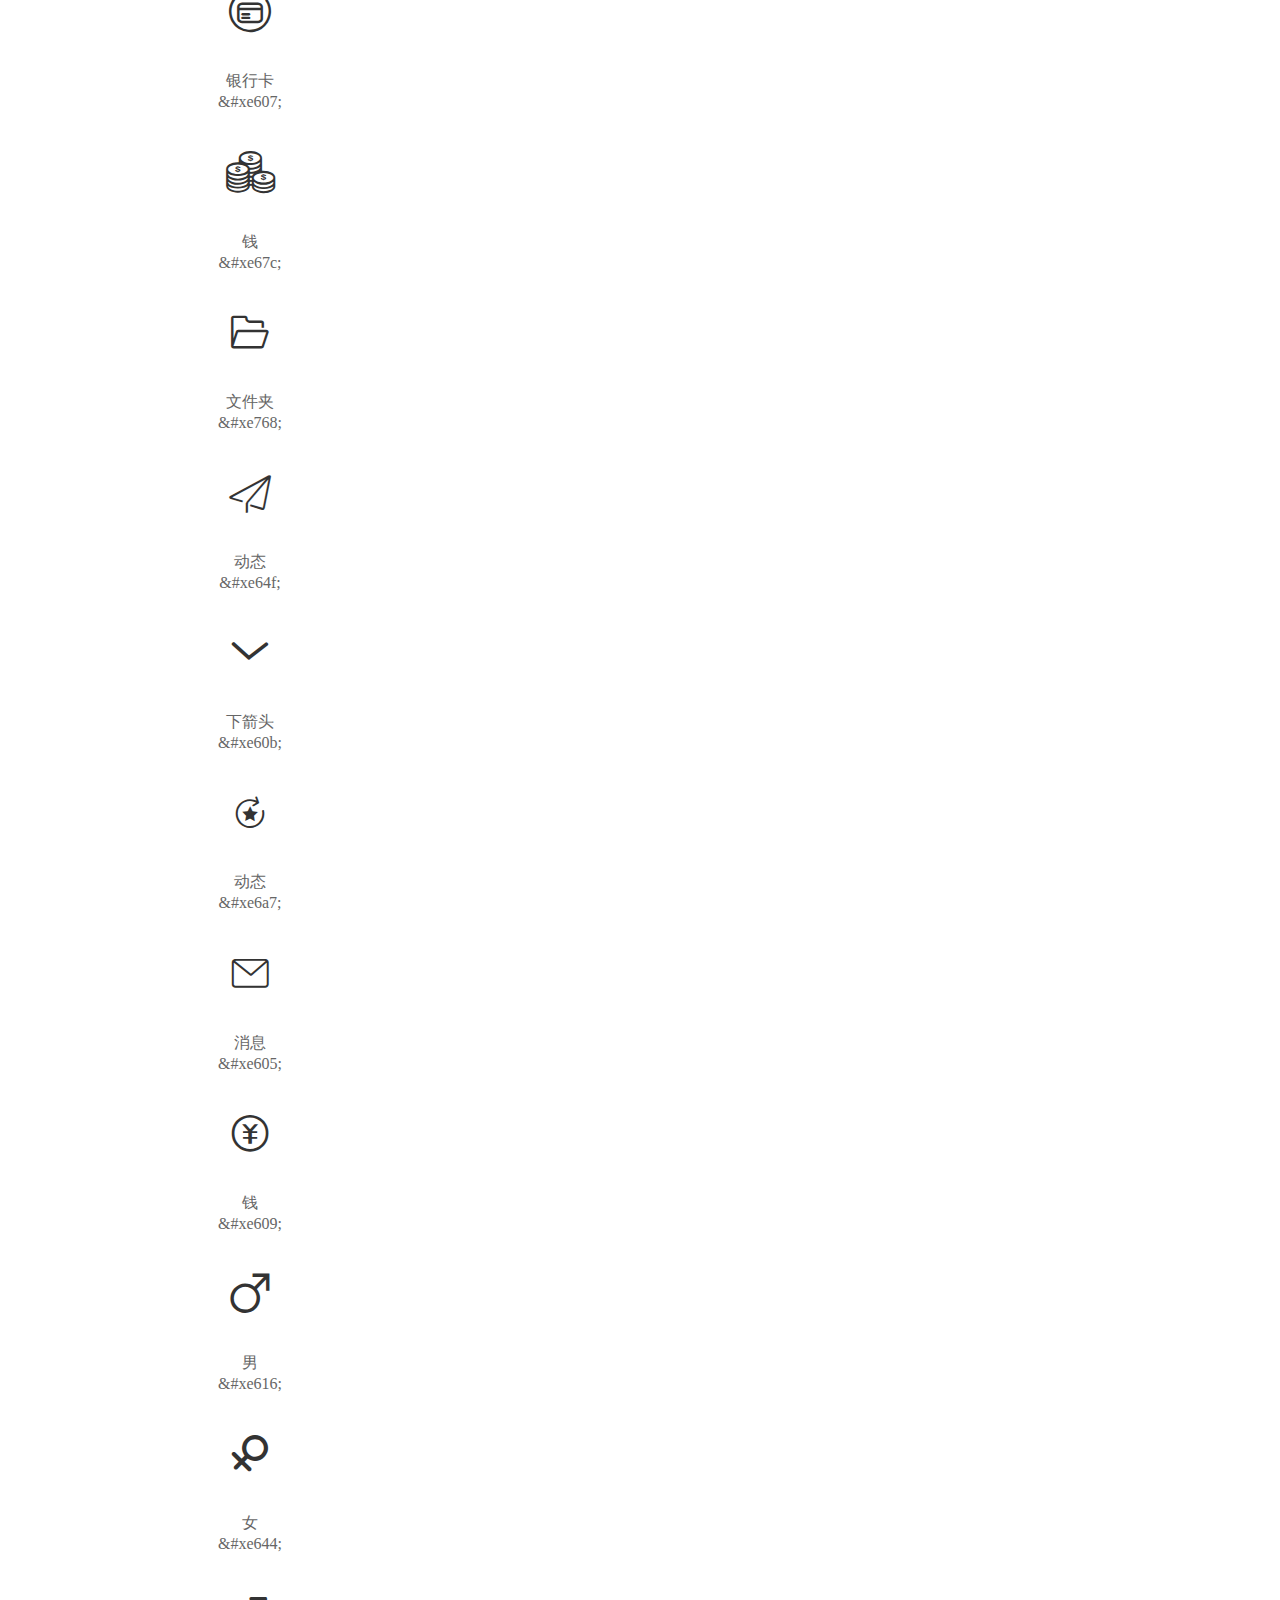
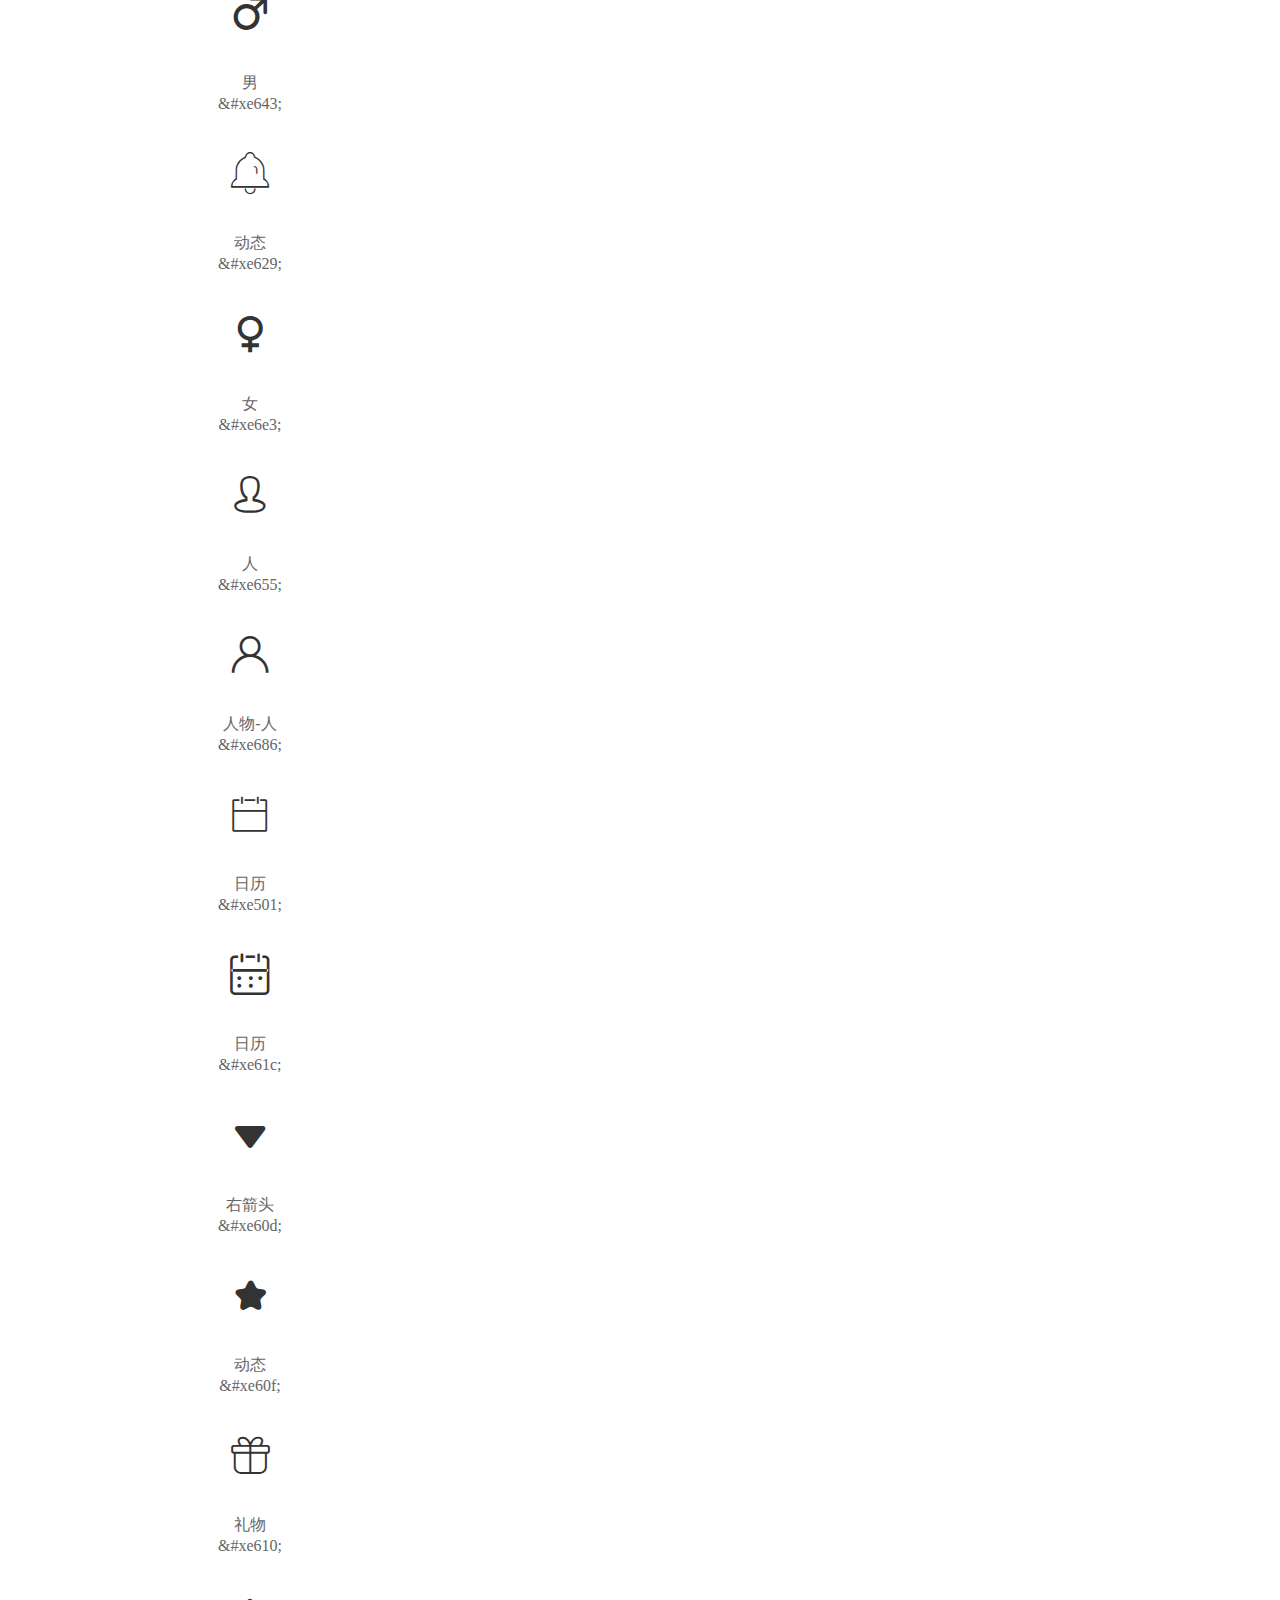
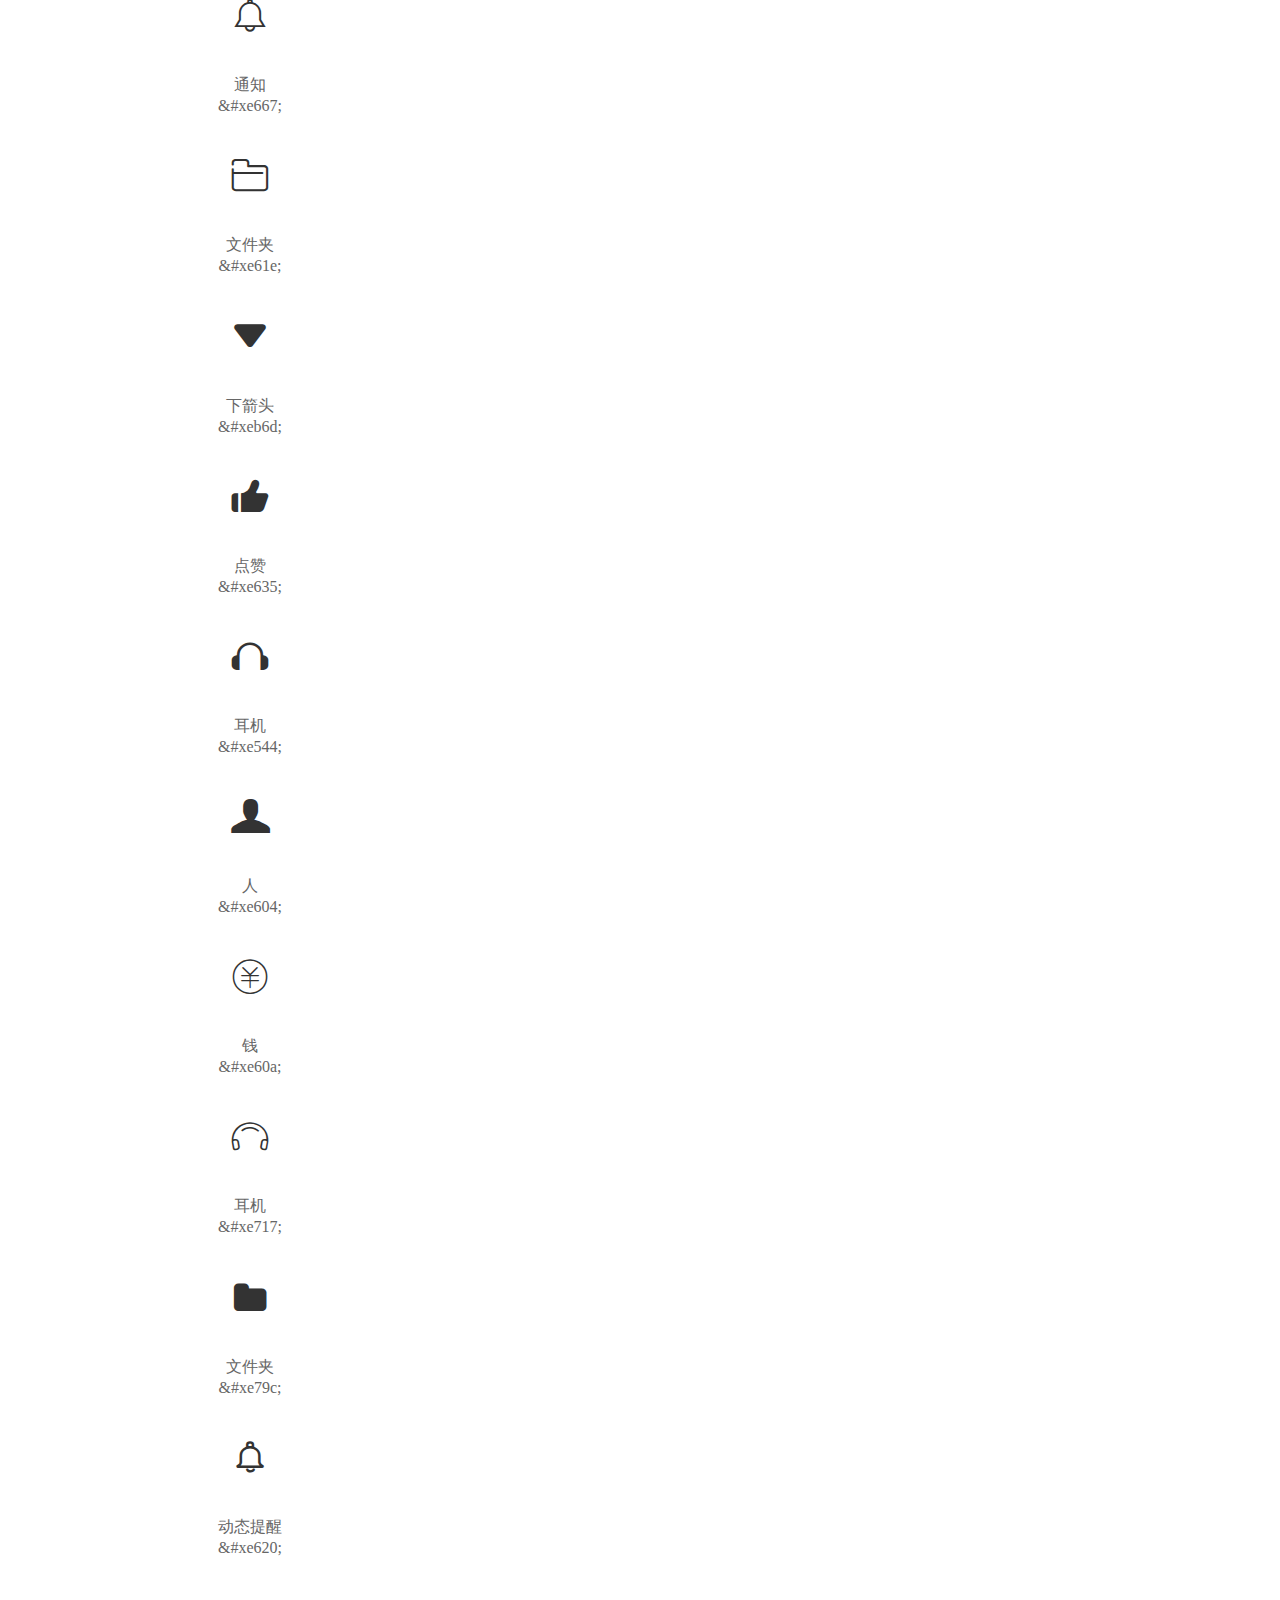
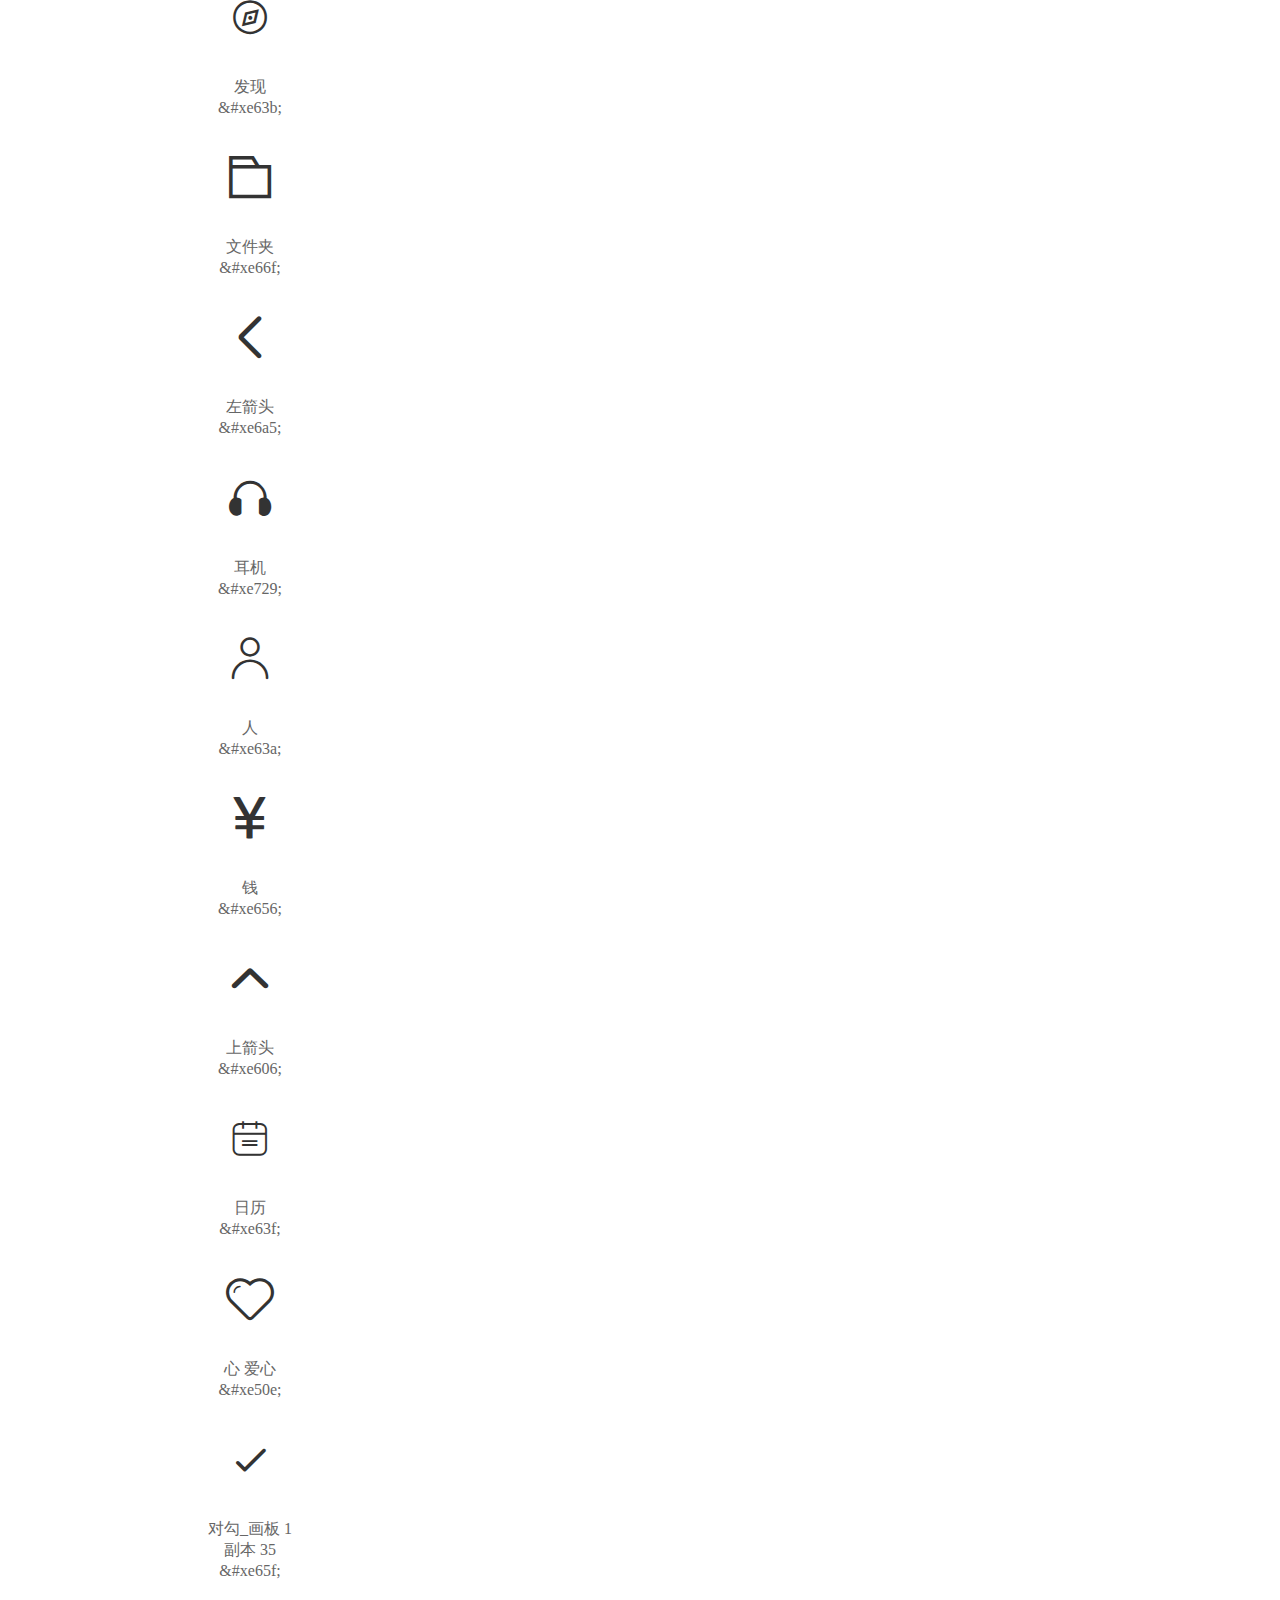
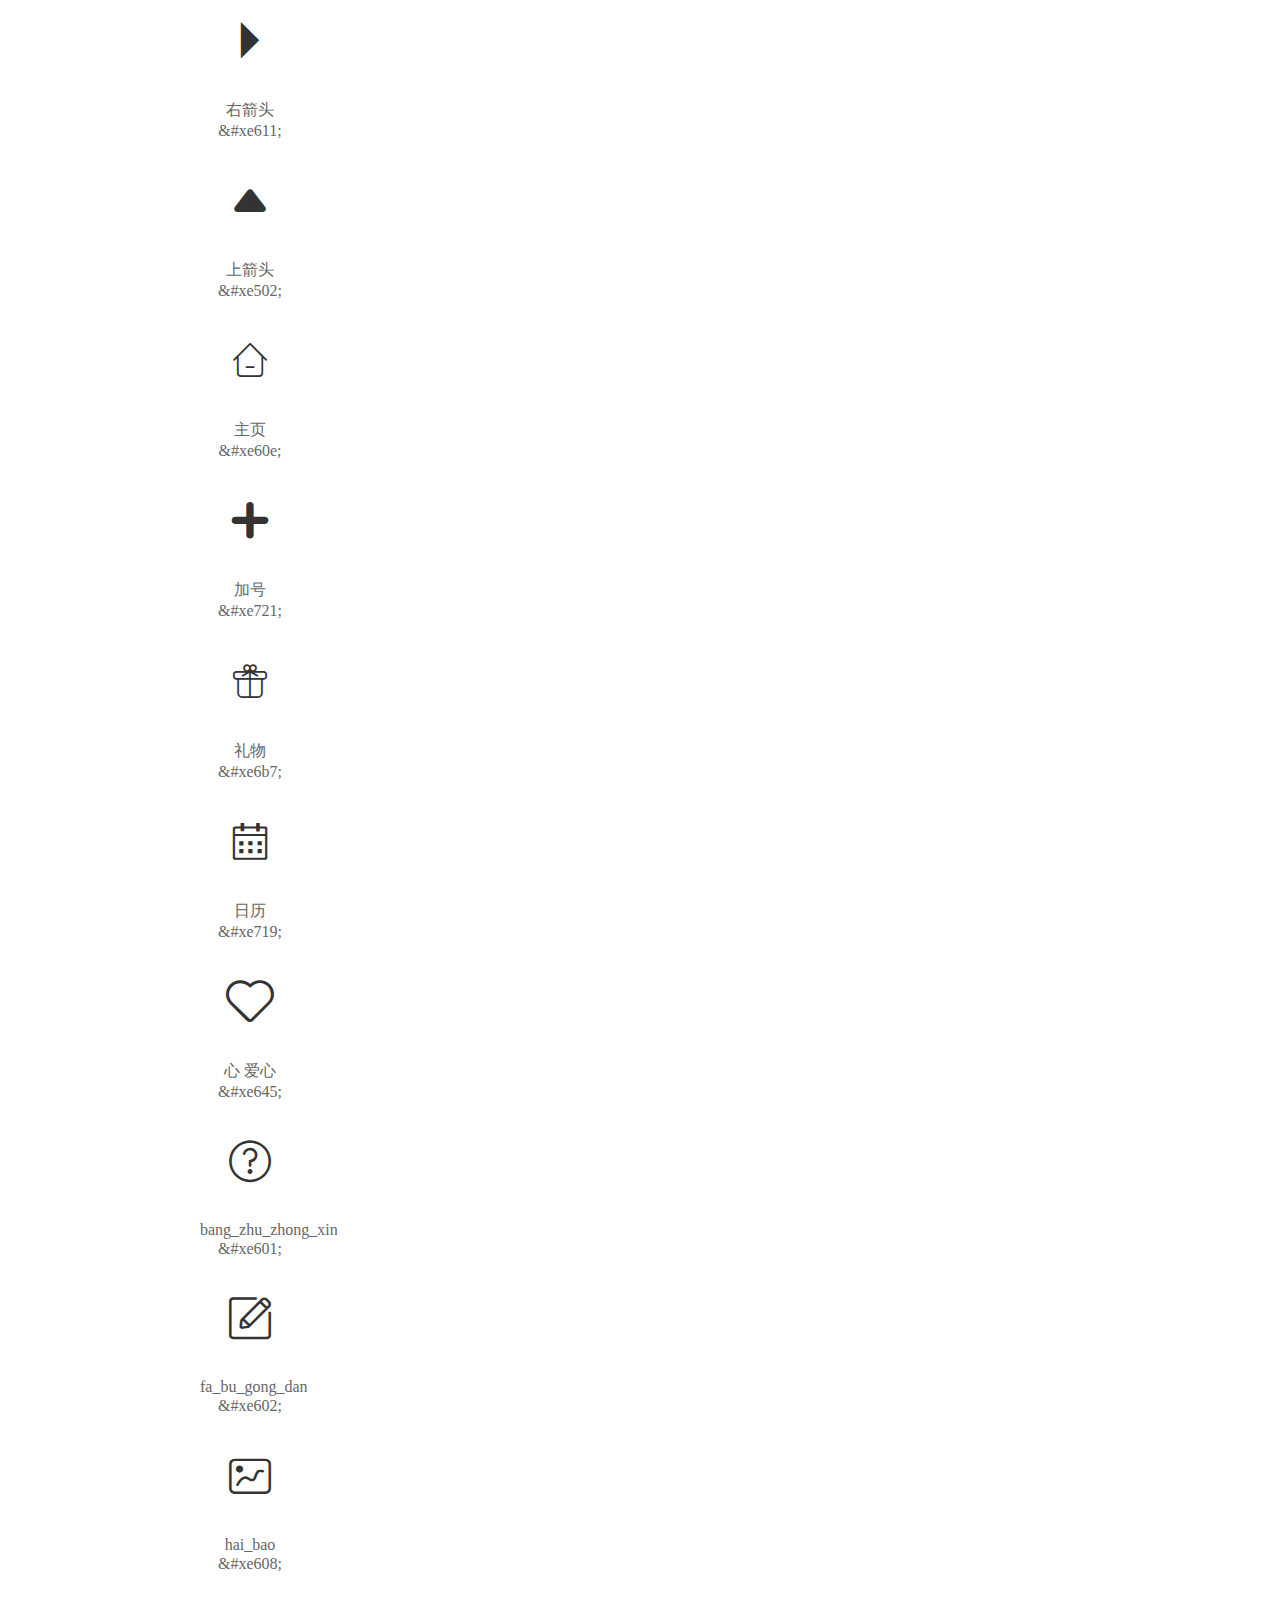
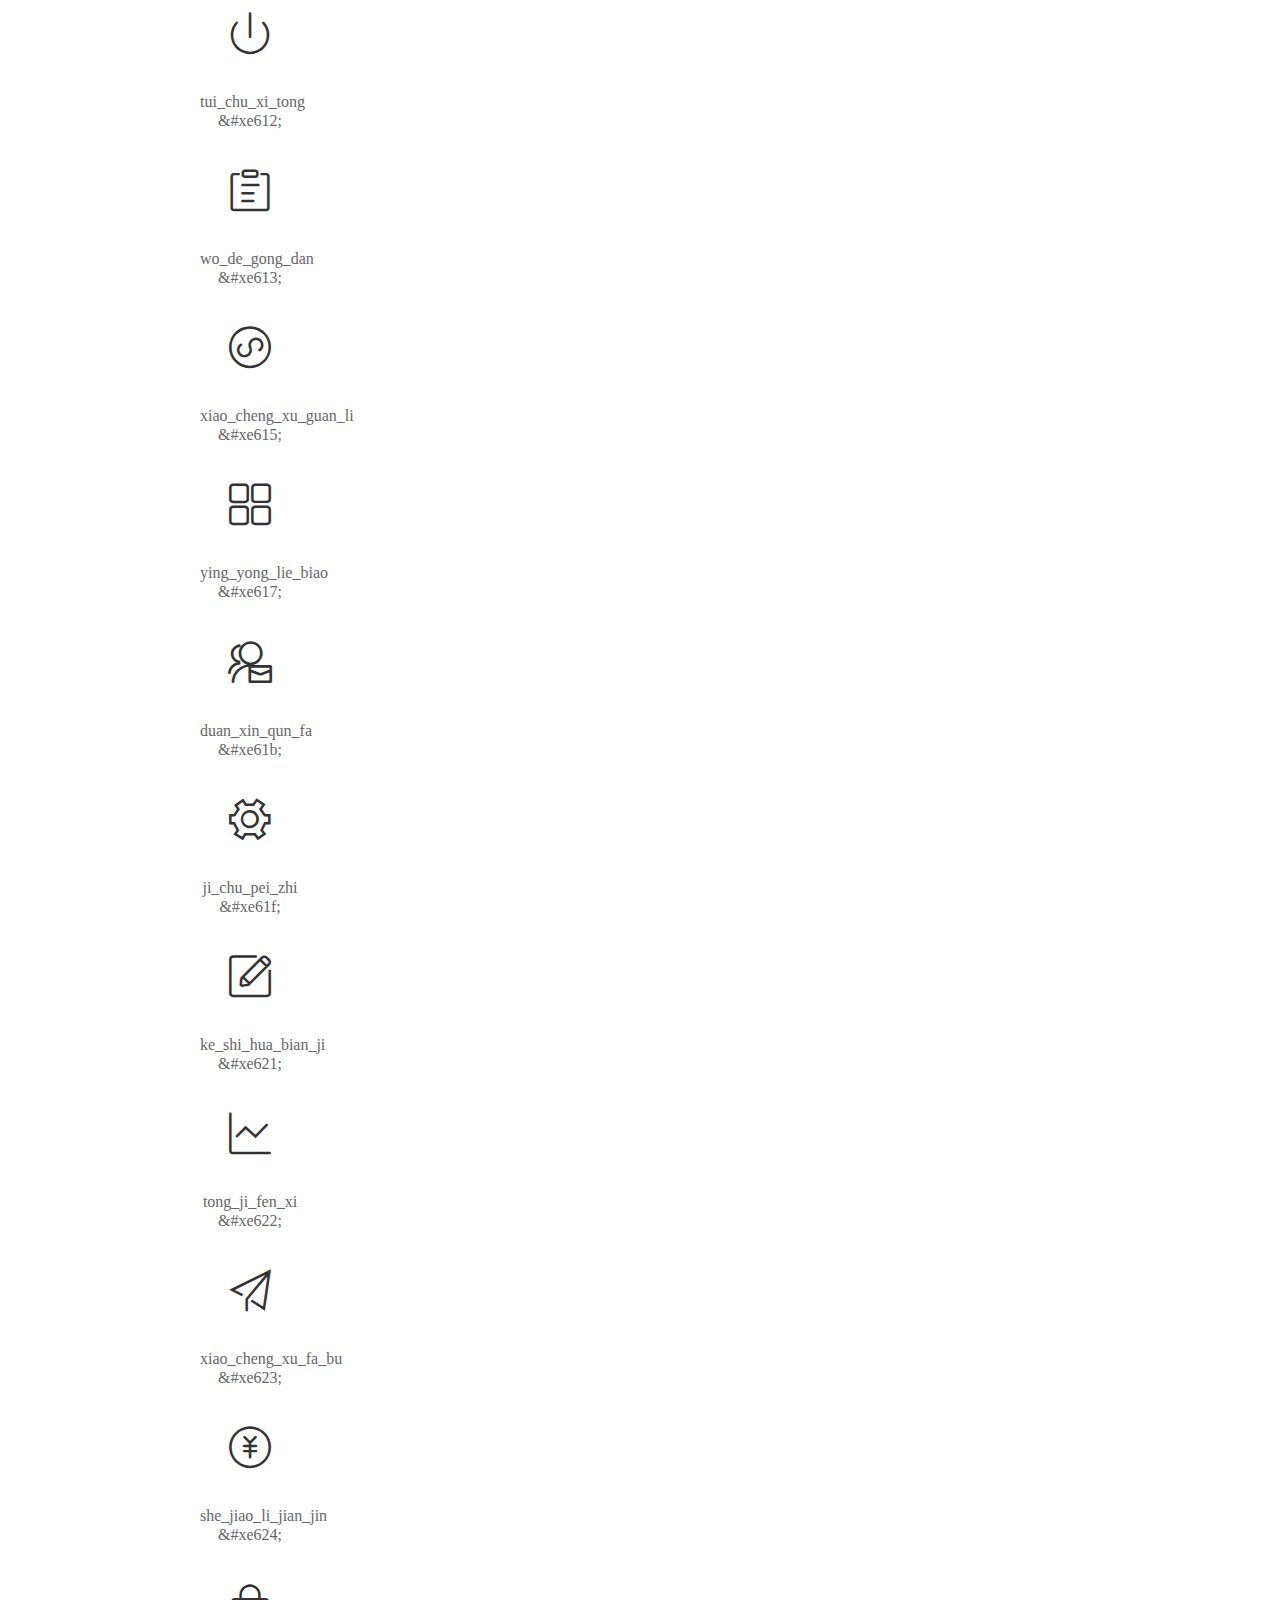
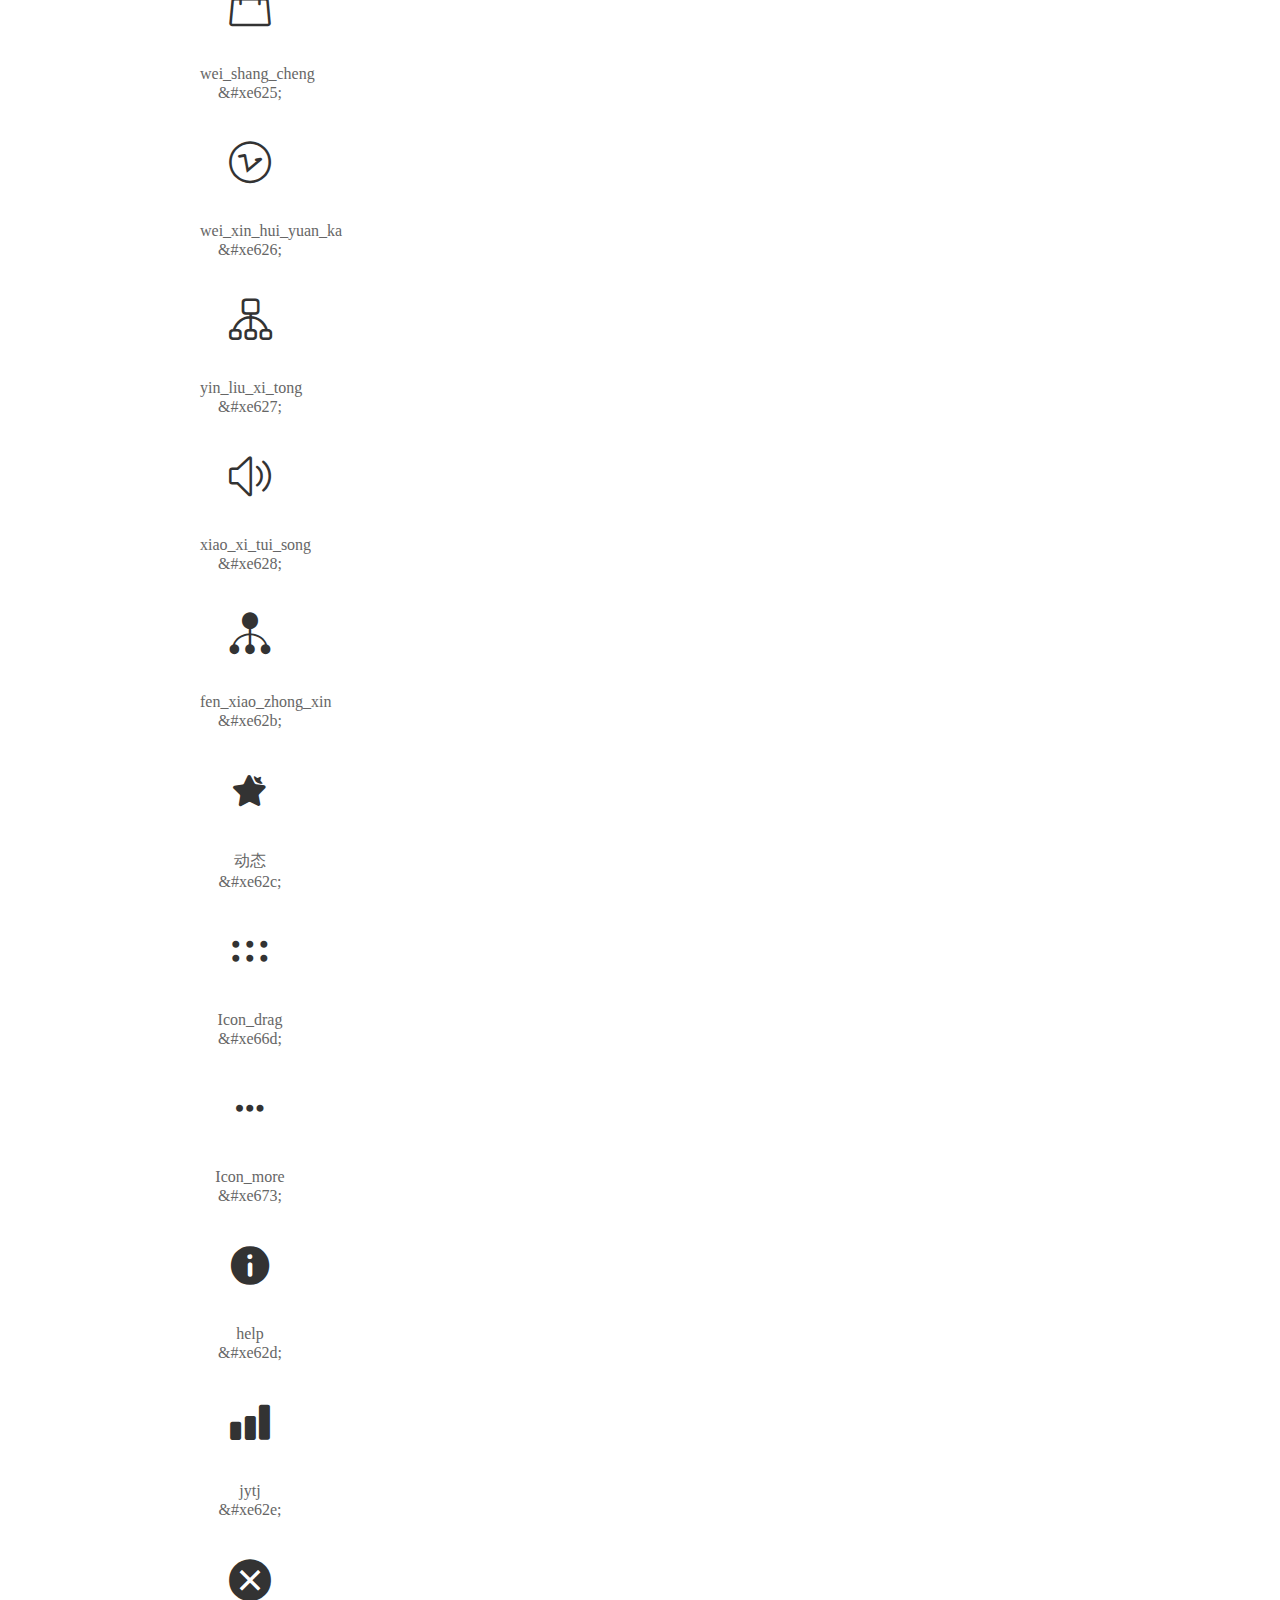
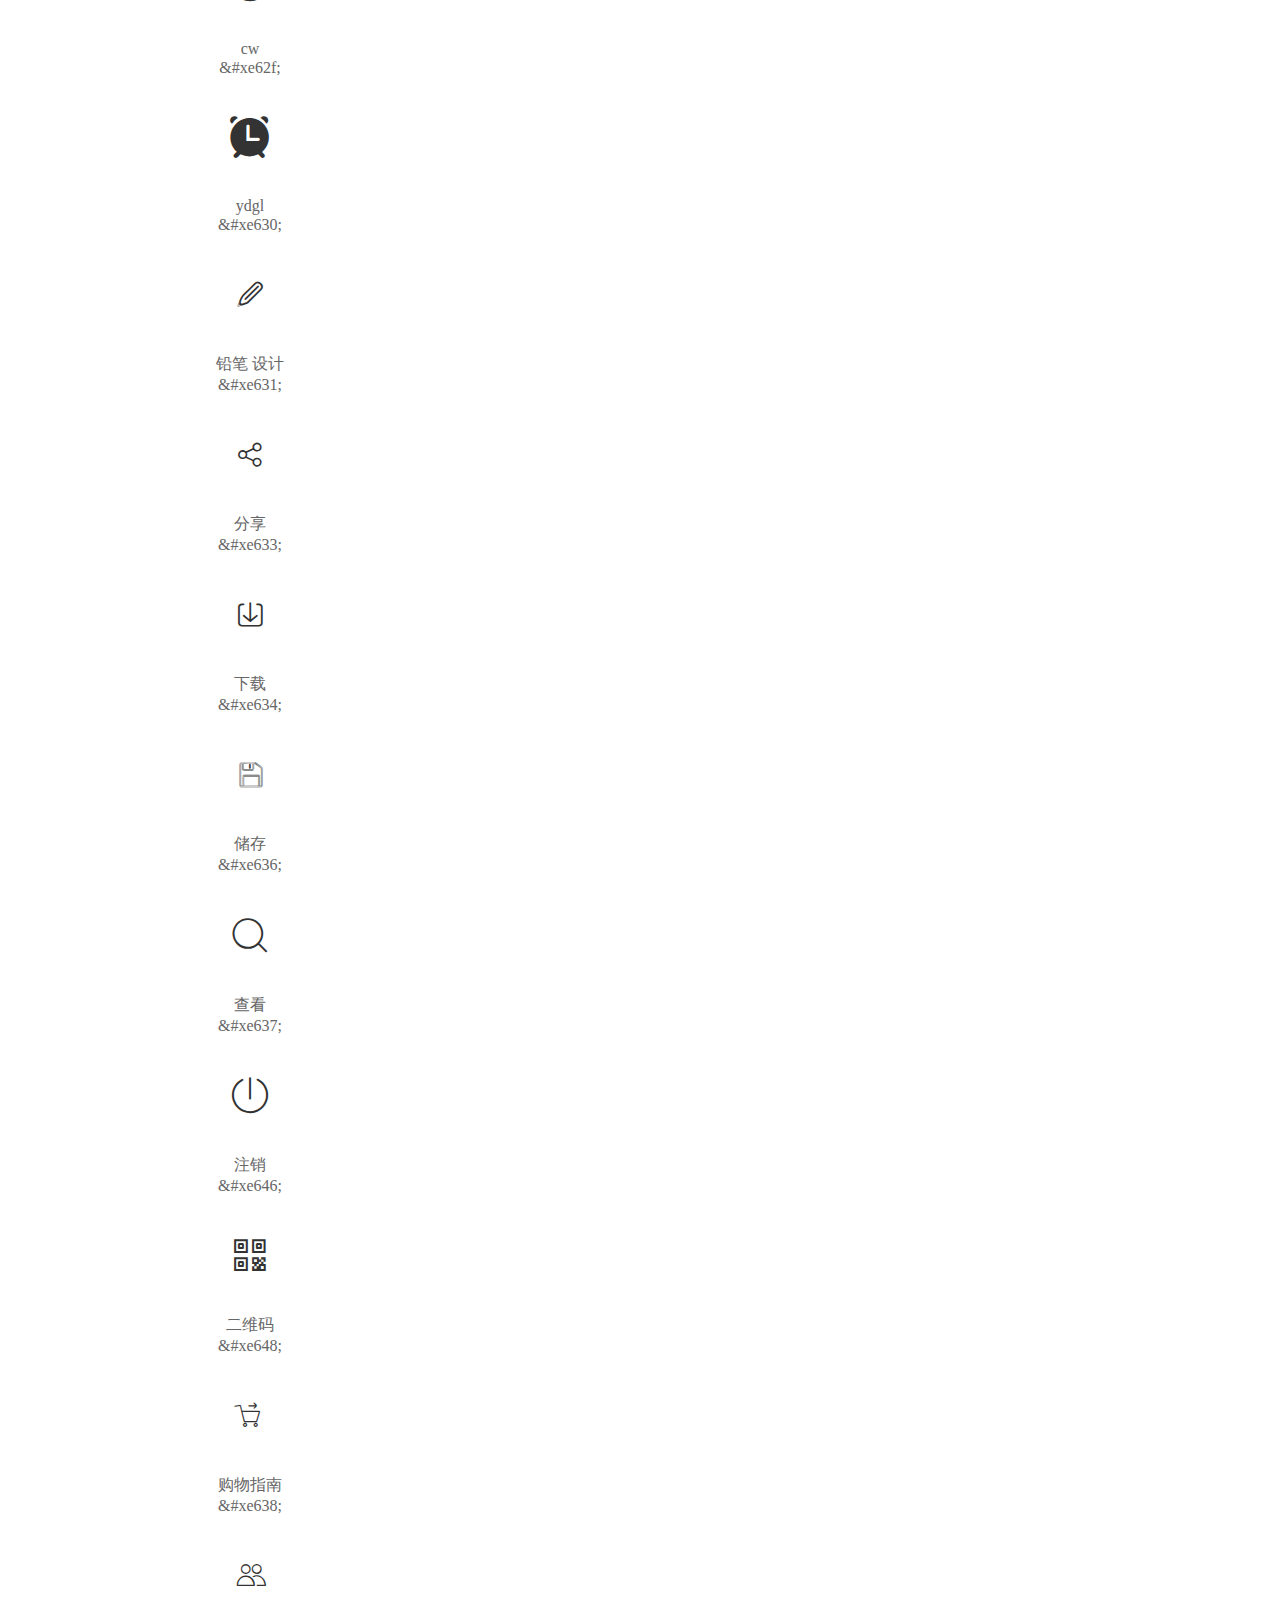
<file: backstage/iconfont/demo_index.html>
<!DOCTYPE html>
<html>
<head>
  <meta charset="utf-8"/>
  <title>IconFont Demo</title>
  <link rel="shortcut icon" href="https://gtms04.alicdn.com/tps/i4/TB1_oz6GVXXXXaFXpXXJDFnIXXX-64-64.ico" type="image/x-icon"/>
  <link rel="stylesheet" href="https://g.alicdn.com/thx/cube/1.3.2/cube.min.css">
  <link rel="stylesheet" href="demo.css">
  <link rel="stylesheet" href="iconfont.css">
  <script src="iconfont.js"></script>
  <!-- jQuery -->
  <script src="https://a1.alicdn.com/oss/uploads/2018/12/26/7bfddb60-08e8-11e9-9b04-53e73bb6408b.js"></script>
  <!-- 代码高亮 -->
  <script src="https://a1.alicdn.com/oss/uploads/2018/12/26/a3f714d0-08e6-11e9-8a15-ebf944d7534c.js"></script>
</head>
<body>
  <div class="main">
    <h1 class="logo"><a href="https://www.iconfont.cn/" title="iconfont 首页" target="_blank">&#xe86b;</a></h1>
    <div class="nav-tabs">
      <ul id="tabs" class="dib-box">
        <li class="dib active"><span>Unicode</span></li>
        <li class="dib"><span>Font class</span></li>
        <li class="dib"><span>Symbol</span></li>
      </ul>
      
    </div>
    <div class="tab-container">
      <div class="content unicode" style="display: block;">
          <ul class="icon_lists dib-box">
          
            <li class="dib">
              <span class="icon iconfont">&#xe654;</span>
                <div class="name">礼物</div>
                <div class="code-name">&amp;#xe654;</div>
              </li>
          
            <li class="dib">
              <span class="icon iconfont">&#xf01da;</span>
                <div class="name">礼物 活动</div>
                <div class="code-name">&amp;#xf01da;</div>
              </li>
          
            <li class="dib">
              <span class="icon iconfont">&#xe614;</span>
                <div class="name">加号</div>
                <div class="code-name">&amp;#xe614;</div>
              </li>
          
            <li class="dib">
              <span class="icon iconfont">&#xe61a;</span>
                <div class="name">加号</div>
                <div class="code-name">&amp;#xe61a;</div>
              </li>
          
            <li class="dib">
              <span class="icon iconfont">&#xe619;</span>
                <div class="name">人</div>
                <div class="code-name">&amp;#xe619;</div>
              </li>
          
            <li class="dib">
              <span class="icon iconfont">&#xe60c;</span>
                <div class="name">点赞</div>
                <div class="code-name">&amp;#xe60c;</div>
              </li>
          
            <li class="dib">
              <span class="icon iconfont">&#xe632;</span>
                <div class="name">右箭头</div>
                <div class="code-name">&amp;#xe632;</div>
              </li>
          
            <li class="dib">
              <span class="icon iconfont">&#xe6ca;</span>
                <div class="name">钱</div>
                <div class="code-name">&amp;#xe6ca;</div>
              </li>
          
            <li class="dib">
              <span class="icon iconfont">&#xe661;</span>
                <div class="name">眼睛</div>
                <div class="code-name">&amp;#xe661;</div>
              </li>
          
            <li class="dib">
              <span class="icon iconfont">&#xe62a;</span>
                <div class="name">耳机</div>
                <div class="code-name">&amp;#xe62a;</div>
              </li>
          
            <li class="dib">
              <span class="icon iconfont">&#xe647;</span>
                <div class="name">人</div>
                <div class="code-name">&amp;#xe647;</div>
              </li>
          
            <li class="dib">
              <span class="icon iconfont">&#xe671;</span>
                <div class="name">钱</div>
                <div class="code-name">&amp;#xe671;</div>
              </li>
          
            <li class="dib">
              <span class="icon iconfont">&#xe6b6;</span>
                <div class="name">左箭头</div>
                <div class="code-name">&amp;#xe6b6;</div>
              </li>
          
            <li class="dib">
              <span class="icon iconfont">&#xe669;</span>
                <div class="name">眼睛</div>
                <div class="code-name">&amp;#xe669;</div>
              </li>
          
            <li class="dib">
              <span class="icon iconfont">&#xe618;</span>
                <div class="name">加号</div>
                <div class="code-name">&amp;#xe618;</div>
              </li>
          
            <li class="dib">
              <span class="icon iconfont">&#xe61d;</span>
                <div class="name">人</div>
                <div class="code-name">&amp;#xe61d;</div>
              </li>
          
            <li class="dib">
              <span class="icon iconfont">&#xe6b1;</span>
                <div class="name">人</div>
                <div class="code-name">&amp;#xe6b1;</div>
              </li>
          
            <li class="dib">
              <span class="icon iconfont">&#xe663;</span>
                <div class="name">人</div>
                <div class="code-name">&amp;#xe663;</div>
              </li>
          
            <li class="dib">
              <span class="icon iconfont">&#xe607;</span>
                <div class="name">银行卡</div>
                <div class="code-name">&amp;#xe607;</div>
              </li>
          
            <li class="dib">
              <span class="icon iconfont">&#xe67c;</span>
                <div class="name">钱</div>
                <div class="code-name">&amp;#xe67c;</div>
              </li>
          
            <li class="dib">
              <span class="icon iconfont">&#xe768;</span>
                <div class="name">文件夹</div>
                <div class="code-name">&amp;#xe768;</div>
              </li>
          
            <li class="dib">
              <span class="icon iconfont">&#xe64f;</span>
                <div class="name">动态</div>
                <div class="code-name">&amp;#xe64f;</div>
              </li>
          
            <li class="dib">
              <span class="icon iconfont">&#xe60b;</span>
                <div class="name">下箭头</div>
                <div class="code-name">&amp;#xe60b;</div>
              </li>
          
            <li class="dib">
              <span class="icon iconfont">&#xe6a7;</span>
                <div class="name">动态</div>
                <div class="code-name">&amp;#xe6a7;</div>
              </li>
          
            <li class="dib">
              <span class="icon iconfont">&#xe605;</span>
                <div class="name">消息</div>
                <div class="code-name">&amp;#xe605;</div>
              </li>
          
            <li class="dib">
              <span class="icon iconfont">&#xe609;</span>
                <div class="name">钱</div>
                <div class="code-name">&amp;#xe609;</div>
              </li>
          
            <li class="dib">
              <span class="icon iconfont">&#xe616;</span>
                <div class="name">男</div>
                <div class="code-name">&amp;#xe616;</div>
              </li>
          
            <li class="dib">
              <span class="icon iconfont">&#xe644;</span>
                <div class="name">女</div>
                <div class="code-name">&amp;#xe644;</div>
              </li>
          
            <li class="dib">
              <span class="icon iconfont">&#xe643;</span>
                <div class="name">男</div>
                <div class="code-name">&amp;#xe643;</div>
              </li>
          
            <li class="dib">
              <span class="icon iconfont">&#xe629;</span>
                <div class="name">动态</div>
                <div class="code-name">&amp;#xe629;</div>
              </li>
          
            <li class="dib">
              <span class="icon iconfont">&#xe6e3;</span>
                <div class="name">女</div>
                <div class="code-name">&amp;#xe6e3;</div>
              </li>
          
            <li class="dib">
              <span class="icon iconfont">&#xe655;</span>
                <div class="name">人</div>
                <div class="code-name">&amp;#xe655;</div>
              </li>
          
            <li class="dib">
              <span class="icon iconfont">&#xe686;</span>
                <div class="name">人物-人</div>
                <div class="code-name">&amp;#xe686;</div>
              </li>
          
            <li class="dib">
              <span class="icon iconfont">&#xe501;</span>
                <div class="name"> 日历</div>
                <div class="code-name">&amp;#xe501;</div>
              </li>
          
            <li class="dib">
              <span class="icon iconfont">&#xe61c;</span>
                <div class="name">日历</div>
                <div class="code-name">&amp;#xe61c;</div>
              </li>
          
            <li class="dib">
              <span class="icon iconfont">&#xe60d;</span>
                <div class="name">右箭头</div>
                <div class="code-name">&amp;#xe60d;</div>
              </li>
          
            <li class="dib">
              <span class="icon iconfont">&#xe60f;</span>
                <div class="name">动态</div>
                <div class="code-name">&amp;#xe60f;</div>
              </li>
          
            <li class="dib">
              <span class="icon iconfont">&#xe610;</span>
                <div class="name">礼物</div>
                <div class="code-name">&amp;#xe610;</div>
              </li>
          
            <li class="dib">
              <span class="icon iconfont">&#xe667;</span>
                <div class="name">通知</div>
                <div class="code-name">&amp;#xe667;</div>
              </li>
          
            <li class="dib">
              <span class="icon iconfont">&#xe61e;</span>
                <div class="name">文件夹</div>
                <div class="code-name">&amp;#xe61e;</div>
              </li>
          
            <li class="dib">
              <span class="icon iconfont">&#xeb6d;</span>
                <div class="name">下箭头</div>
                <div class="code-name">&amp;#xeb6d;</div>
              </li>
          
            <li class="dib">
              <span class="icon iconfont">&#xe635;</span>
                <div class="name">点赞</div>
                <div class="code-name">&amp;#xe635;</div>
              </li>
          
            <li class="dib">
              <span class="icon iconfont">&#xe544;</span>
                <div class="name">耳机</div>
                <div class="code-name">&amp;#xe544;</div>
              </li>
          
            <li class="dib">
              <span class="icon iconfont">&#xe604;</span>
                <div class="name">人</div>
                <div class="code-name">&amp;#xe604;</div>
              </li>
          
            <li class="dib">
              <span class="icon iconfont">&#xe60a;</span>
                <div class="name">钱</div>
                <div class="code-name">&amp;#xe60a;</div>
              </li>
          
            <li class="dib">
              <span class="icon iconfont">&#xe717;</span>
                <div class="name">耳机</div>
                <div class="code-name">&amp;#xe717;</div>
              </li>
          
            <li class="dib">
              <span class="icon iconfont">&#xe79c;</span>
                <div class="name">文件夹</div>
                <div class="code-name">&amp;#xe79c;</div>
              </li>
          
            <li class="dib">
              <span class="icon iconfont">&#xe620;</span>
                <div class="name">动态提醒</div>
                <div class="code-name">&amp;#xe620;</div>
              </li>
          
            <li class="dib">
              <span class="icon iconfont">&#xe63b;</span>
                <div class="name">发现</div>
                <div class="code-name">&amp;#xe63b;</div>
              </li>
          
            <li class="dib">
              <span class="icon iconfont">&#xe66f;</span>
                <div class="name">文件夹</div>
                <div class="code-name">&amp;#xe66f;</div>
              </li>
          
            <li class="dib">
              <span class="icon iconfont">&#xe6a5;</span>
                <div class="name">左箭头</div>
                <div class="code-name">&amp;#xe6a5;</div>
              </li>
          
            <li class="dib">
              <span class="icon iconfont">&#xe729;</span>
                <div class="name">耳机</div>
                <div class="code-name">&amp;#xe729;</div>
              </li>
          
            <li class="dib">
              <span class="icon iconfont">&#xe63a;</span>
                <div class="name">人</div>
                <div class="code-name">&amp;#xe63a;</div>
              </li>
          
            <li class="dib">
              <span class="icon iconfont">&#xe656;</span>
                <div class="name">钱</div>
                <div class="code-name">&amp;#xe656;</div>
              </li>
          
            <li class="dib">
              <span class="icon iconfont">&#xe606;</span>
                <div class="name">上箭头</div>
                <div class="code-name">&amp;#xe606;</div>
              </li>
          
            <li class="dib">
              <span class="icon iconfont">&#xe63f;</span>
                <div class="name">日历</div>
                <div class="code-name">&amp;#xe63f;</div>
              </li>
          
            <li class="dib">
              <span class="icon iconfont">&#xe50e;</span>
                <div class="name">心 爱心</div>
                <div class="code-name">&amp;#xe50e;</div>
              </li>
          
            <li class="dib">
              <span class="icon iconfont">&#xe65f;</span>
                <div class="name">对勾_画板 1 副本 35</div>
                <div class="code-name">&amp;#xe65f;</div>
              </li>
          
            <li class="dib">
              <span class="icon iconfont">&#xe611;</span>
                <div class="name">右箭头</div>
                <div class="code-name">&amp;#xe611;</div>
              </li>
          
            <li class="dib">
              <span class="icon iconfont">&#xe502;</span>
                <div class="name">上箭头</div>
                <div class="code-name">&amp;#xe502;</div>
              </li>
          
            <li class="dib">
              <span class="icon iconfont">&#xe60e;</span>
                <div class="name">主页</div>
                <div class="code-name">&amp;#xe60e;</div>
              </li>
          
            <li class="dib">
              <span class="icon iconfont">&#xe721;</span>
                <div class="name">加号</div>
                <div class="code-name">&amp;#xe721;</div>
              </li>
          
            <li class="dib">
              <span class="icon iconfont">&#xe6b7;</span>
                <div class="name">礼物</div>
                <div class="code-name">&amp;#xe6b7;</div>
              </li>
          
            <li class="dib">
              <span class="icon iconfont">&#xe719;</span>
                <div class="name">日历</div>
                <div class="code-name">&amp;#xe719;</div>
              </li>
          
            <li class="dib">
              <span class="icon iconfont">&#xe645;</span>
                <div class="name">心 爱心</div>
                <div class="code-name">&amp;#xe645;</div>
              </li>
          
            <li class="dib">
              <span class="icon iconfont">&#xe601;</span>
                <div class="name">bang_zhu_zhong_xin</div>
                <div class="code-name">&amp;#xe601;</div>
              </li>
          
            <li class="dib">
              <span class="icon iconfont">&#xe602;</span>
                <div class="name">fa_bu_gong_dan</div>
                <div class="code-name">&amp;#xe602;</div>
              </li>
          
            <li class="dib">
              <span class="icon iconfont">&#xe608;</span>
                <div class="name">hai_bao</div>
                <div class="code-name">&amp;#xe608;</div>
              </li>
          
            <li class="dib">
              <span class="icon iconfont">&#xe612;</span>
                <div class="name">tui_chu_xi_tong</div>
                <div class="code-name">&amp;#xe612;</div>
              </li>
          
            <li class="dib">
              <span class="icon iconfont">&#xe613;</span>
                <div class="name">wo_de_gong_dan</div>
                <div class="code-name">&amp;#xe613;</div>
              </li>
          
            <li class="dib">
              <span class="icon iconfont">&#xe615;</span>
                <div class="name">xiao_cheng_xu_guan_li</div>
                <div class="code-name">&amp;#xe615;</div>
              </li>
          
            <li class="dib">
              <span class="icon iconfont">&#xe617;</span>
                <div class="name">ying_yong_lie_biao</div>
                <div class="code-name">&amp;#xe617;</div>
              </li>
          
            <li class="dib">
              <span class="icon iconfont">&#xe61b;</span>
                <div class="name">duan_xin_qun_fa</div>
                <div class="code-name">&amp;#xe61b;</div>
              </li>
          
            <li class="dib">
              <span class="icon iconfont">&#xe61f;</span>
                <div class="name">ji_chu_pei_zhi</div>
                <div class="code-name">&amp;#xe61f;</div>
              </li>
          
            <li class="dib">
              <span class="icon iconfont">&#xe621;</span>
                <div class="name">ke_shi_hua_bian_ji</div>
                <div class="code-name">&amp;#xe621;</div>
              </li>
          
            <li class="dib">
              <span class="icon iconfont">&#xe622;</span>
                <div class="name">tong_ji_fen_xi</div>
                <div class="code-name">&amp;#xe622;</div>
              </li>
          
            <li class="dib">
              <span class="icon iconfont">&#xe623;</span>
                <div class="name">xiao_cheng_xu_fa_bu</div>
                <div class="code-name">&amp;#xe623;</div>
              </li>
          
            <li class="dib">
              <span class="icon iconfont">&#xe624;</span>
                <div class="name">she_jiao_li_jian_jin</div>
                <div class="code-name">&amp;#xe624;</div>
              </li>
          
            <li class="dib">
              <span class="icon iconfont">&#xe625;</span>
                <div class="name">wei_shang_cheng</div>
                <div class="code-name">&amp;#xe625;</div>
              </li>
          
            <li class="dib">
              <span class="icon iconfont">&#xe626;</span>
                <div class="name">wei_xin_hui_yuan_ka</div>
                <div class="code-name">&amp;#xe626;</div>
              </li>
          
            <li class="dib">
              <span class="icon iconfont">&#xe627;</span>
                <div class="name">yin_liu_xi_tong</div>
                <div class="code-name">&amp;#xe627;</div>
              </li>
          
            <li class="dib">
              <span class="icon iconfont">&#xe628;</span>
                <div class="name">xiao_xi_tui_song</div>
                <div class="code-name">&amp;#xe628;</div>
              </li>
          
            <li class="dib">
              <span class="icon iconfont">&#xe62b;</span>
                <div class="name">fen_xiao_zhong_xin</div>
                <div class="code-name">&amp;#xe62b;</div>
              </li>
          
            <li class="dib">
              <span class="icon iconfont">&#xe62c;</span>
                <div class="name">动态</div>
                <div class="code-name">&amp;#xe62c;</div>
              </li>
          
            <li class="dib">
              <span class="icon iconfont">&#xe66d;</span>
                <div class="name">Icon_drag</div>
                <div class="code-name">&amp;#xe66d;</div>
              </li>
          
            <li class="dib">
              <span class="icon iconfont">&#xe673;</span>
                <div class="name">Icon_more</div>
                <div class="code-name">&amp;#xe673;</div>
              </li>
          
            <li class="dib">
              <span class="icon iconfont">&#xe62d;</span>
                <div class="name">help</div>
                <div class="code-name">&amp;#xe62d;</div>
              </li>
          
            <li class="dib">
              <span class="icon iconfont">&#xe62e;</span>
                <div class="name">jytj</div>
                <div class="code-name">&amp;#xe62e;</div>
              </li>
          
            <li class="dib">
              <span class="icon iconfont">&#xe62f;</span>
                <div class="name">cw</div>
                <div class="code-name">&amp;#xe62f;</div>
              </li>
          
            <li class="dib">
              <span class="icon iconfont">&#xe630;</span>
                <div class="name">ydgl</div>
                <div class="code-name">&amp;#xe630;</div>
              </li>
          
            <li class="dib">
              <span class="icon iconfont">&#xe631;</span>
                <div class="name">铅笔 设计</div>
                <div class="code-name">&amp;#xe631;</div>
              </li>
          
            <li class="dib">
              <span class="icon iconfont">&#xe633;</span>
                <div class="name">分享</div>
                <div class="code-name">&amp;#xe633;</div>
              </li>
          
            <li class="dib">
              <span class="icon iconfont">&#xe634;</span>
                <div class="name">下载</div>
                <div class="code-name">&amp;#xe634;</div>
              </li>
          
            <li class="dib">
              <span class="icon iconfont">&#xe636;</span>
                <div class="name">储存</div>
                <div class="code-name">&amp;#xe636;</div>
              </li>
          
            <li class="dib">
              <span class="icon iconfont">&#xe637;</span>
                <div class="name">查看</div>
                <div class="code-name">&amp;#xe637;</div>
              </li>
          
            <li class="dib">
              <span class="icon iconfont">&#xe646;</span>
                <div class="name">注销</div>
                <div class="code-name">&amp;#xe646;</div>
              </li>
          
            <li class="dib">
              <span class="icon iconfont">&#xe648;</span>
                <div class="name">二维码</div>
                <div class="code-name">&amp;#xe648;</div>
              </li>
          
            <li class="dib">
              <span class="icon iconfont">&#xe638;</span>
                <div class="name">购物指南</div>
                <div class="code-name">&amp;#xe638;</div>
              </li>
          
            <li class="dib">
              <span class="icon iconfont">&#xe639;</span>
                <div class="name">群</div>
                <div class="code-name">&amp;#xe639;</div>
              </li>
          
            <li class="dib">
              <span class="icon iconfont">&#xe63c;</span>
                <div class="name">家 </div>
                <div class="code-name">&amp;#xe63c;</div>
              </li>
          
            <li class="dib">
              <span class="icon iconfont">&#xe63d;</span>
                <div class="name">上传</div>
                <div class="code-name">&amp;#xe63d;</div>
              </li>
          
            <li class="dib">
              <span class="icon iconfont">&#xe63e;</span>
                <div class="name">购物车</div>
                <div class="code-name">&amp;#xe63e;</div>
              </li>
          
            <li class="dib">
              <span class="icon iconfont">&#xe640;</span>
                <div class="name">沟通聊天对话</div>
                <div class="code-name">&amp;#xe640;</div>
              </li>
          
            <li class="dib">
              <span class="icon iconfont">&#xe603;</span>
                <div class="name">地图@2x</div>
                <div class="code-name">&amp;#xe603;</div>
              </li>
          
            <li class="dib">
              <span class="icon iconfont">&#xe641;</span>
                <div class="name">电话@2x</div>
                <div class="code-name">&amp;#xe641;</div>
              </li>
          
            <li class="dib">
              <span class="icon iconfont">&#xe642;</span>
                <div class="name">圈@2x</div>
                <div class="code-name">&amp;#xe642;</div>
              </li>
          
            <li class="dib">
              <span class="icon iconfont">&#xe649;</span>
                <div class="name">警示@2x</div>
                <div class="code-name">&amp;#xe649;</div>
              </li>
          
            <li class="dib">
              <span class="icon iconfont">&#xe64a;</span>
                <div class="name">时间@2x</div>
                <div class="code-name">&amp;#xe64a;</div>
              </li>
          
            <li class="dib">
              <span class="icon iconfont">&#xe64b;</span>
                <div class="name">搜索@2x</div>
                <div class="code-name">&amp;#xe64b;</div>
              </li>
          
            <li class="dib">
              <span class="icon iconfont">&#xe64c;</span>
                <div class="name">禁止@2x</div>
                <div class="code-name">&amp;#xe64c;</div>
              </li>
          
            <li class="dib">
              <span class="icon iconfont">&#xe64d;</span>
                <div class="name">筛选@2x</div>
                <div class="code-name">&amp;#xe64d;</div>
              </li>
          
            <li class="dib">
              <span class="icon iconfont">&#xe64e;</span>
                <div class="name">消息@2x</div>
                <div class="code-name">&amp;#xe64e;</div>
              </li>
          
            <li class="dib">
              <span class="icon iconfont">&#xe650;</span>
                <div class="name">删除@2x</div>
                <div class="code-name">&amp;#xe650;</div>
              </li>
          
            <li class="dib">
              <span class="icon iconfont">&#xe651;</span>
                <div class="name">分享@2x</div>
                <div class="code-name">&amp;#xe651;</div>
              </li>
          
            <li class="dib">
              <span class="icon iconfont">&#xe652;</span>
                <div class="name">公告@2x</div>
                <div class="code-name">&amp;#xe652;</div>
              </li>
          
            <li class="dib">
              <span class="icon iconfont">&#xe653;</span>
                <div class="name">选中@2x</div>
                <div class="code-name">&amp;#xe653;</div>
              </li>
          
            <li class="dib">
              <span class="icon iconfont">&#xe657;</span>
                <div class="name">点赞@2x</div>
                <div class="code-name">&amp;#xe657;</div>
              </li>
          
            <li class="dib">
              <span class="icon iconfont">&#xe658;</span>
                <div class="name">扫一扫@2x</div>
                <div class="code-name">&amp;#xe658;</div>
              </li>
          
            <li class="dib">
              <span class="icon iconfont">&#xe659;</span>
                <div class="name">勾选@2x</div>
                <div class="code-name">&amp;#xe659;</div>
              </li>
          
            <li class="dib">
              <span class="icon iconfont">&#xe65a;</span>
                <div class="name">勾选圈@2x</div>
                <div class="code-name">&amp;#xe65a;</div>
              </li>
          
            <li class="dib">
              <span class="icon iconfont">&#xe65b;</span>
                <div class="name">关闭@2x</div>
                <div class="code-name">&amp;#xe65b;</div>
              </li>
          
            <li class="dib">
              <span class="icon iconfont">&#xe65c;</span>
                <div class="name">安卓@2x</div>
                <div class="code-name">&amp;#xe65c;</div>
              </li>
          
            <li class="dib">
              <span class="icon iconfont">&#xe65d;</span>
                <div class="name">ios@2x</div>
                <div class="code-name">&amp;#xe65d;</div>
              </li>
          
            <li class="dib">
              <span class="icon iconfont">&#xe65e;</span>
                <div class="name">安卓 @2x</div>
                <div class="code-name">&amp;#xe65e;</div>
              </li>
          
          </ul>
          <div class="article markdown">
          <h2 id="unicode-">Unicode 引用</h2>
          <hr>

          <p>Unicode 是字体在网页端最原始的应用方式，特点是：</p>
          <ul>
            <li>兼容性最好，支持 IE6+，及所有现代浏览器。</li>
            <li>支持按字体的方式去动态调整图标大小，颜色等等。</li>
            <li>但是因为是字体，所以不支持多色。只能使用平台里单色的图标，就算项目里有多色图标也会自动去色。</li>
          </ul>
          <blockquote>
            <p>注意：新版 iconfont 支持多色图标，这些多色图标在 Unicode 模式下将不能使用，如果有需求建议使用symbol 的引用方式</p>
          </blockquote>
          <p>Unicode 使用步骤如下：</p>
          <h3 id="-font-face">第一步：拷贝项目下面生成的 <code>@font-face</code></h3>
<pre><code class="language-css"
>@font-face {
  font-family: 'iconfont';
  src: url('iconfont.eot');
  src: url('iconfont.eot?#iefix') format('embedded-opentype'),
      url('iconfont.woff2') format('woff2'),
      url('iconfont.woff') format('woff'),
      url('iconfont.ttf') format('truetype'),
      url('iconfont.svg#iconfont') format('svg');
}
</code></pre>
          <h3 id="-iconfont-">第二步：定义使用 iconfont 的样式</h3>
<pre><code class="language-css"
>.iconfont {
  font-family: "iconfont" !important;
  font-size: 16px;
  font-style: normal;
  -webkit-font-smoothing: antialiased;
  -moz-osx-font-smoothing: grayscale;
}
</code></pre>
          <h3 id="-">第三步：挑选相应图标并获取字体编码，应用于页面</h3>
<pre>
<code class="language-html"
>&lt;span class="iconfont"&gt;&amp;#x33;&lt;/span&gt;
</code></pre>
          <blockquote>
            <p>"iconfont" 是你项目下的 font-family。可以通过编辑项目查看，默认是 "iconfont"。</p>
          </blockquote>
          </div>
      </div>
      <div class="content font-class">
        <ul class="icon_lists dib-box">
          
          <li class="dib">
            <span class="icon iconfont icon-liwu"></span>
            <div class="name">
              礼物
            </div>
            <div class="code-name">.icon-liwu
            </div>
          </li>
          
          <li class="dib">
            <span class="icon iconfont icon-liwuhuodong"></span>
            <div class="name">
              礼物 活动
            </div>
            <div class="code-name">.icon-liwuhuodong
            </div>
          </li>
          
          <li class="dib">
            <span class="icon iconfont icon-jiahao"></span>
            <div class="name">
              加号
            </div>
            <div class="code-name">.icon-jiahao
            </div>
          </li>
          
          <li class="dib">
            <span class="icon iconfont icon-iconfontadd"></span>
            <div class="name">
              加号
            </div>
            <div class="code-name">.icon-iconfontadd
            </div>
          </li>
          
          <li class="dib">
            <span class="icon iconfont icon-ren"></span>
            <div class="name">
              人
            </div>
            <div class="code-name">.icon-ren
            </div>
          </li>
          
          <li class="dib">
            <span class="icon iconfont icon-dianzan"></span>
            <div class="name">
              点赞
            </div>
            <div class="code-name">.icon-dianzan
            </div>
          </li>
          
          <li class="dib">
            <span class="icon iconfont icon-iconfontjiantou2"></span>
            <div class="name">
              右箭头
            </div>
            <div class="code-name">.icon-iconfontjiantou2
            </div>
          </li>
          
          <li class="dib">
            <span class="icon iconfont icon-qianmoney113"></span>
            <div class="name">
              钱
            </div>
            <div class="code-name">.icon-qianmoney113
            </div>
          </li>
          
          <li class="dib">
            <span class="icon iconfont icon-yanjing"></span>
            <div class="name">
              眼睛
            </div>
            <div class="code-name">.icon-yanjing
            </div>
          </li>
          
          <li class="dib">
            <span class="icon iconfont icon-erji"></span>
            <div class="name">
              耳机
            </div>
            <div class="code-name">.icon-erji
            </div>
          </li>
          
          <li class="dib">
            <span class="icon iconfont icon-ren1"></span>
            <div class="name">
              人
            </div>
            <div class="code-name">.icon-ren1
            </div>
          </li>
          
          <li class="dib">
            <span class="icon iconfont icon-qian"></span>
            <div class="name">
              钱
            </div>
            <div class="code-name">.icon-qian
            </div>
          </li>
          
          <li class="dib">
            <span class="icon iconfont icon-sanjiaoleft"></span>
            <div class="name">
              左箭头
            </div>
            <div class="code-name">.icon-sanjiaoleft
            </div>
          </li>
          
          <li class="dib">
            <span class="icon iconfont icon-ai-eye"></span>
            <div class="name">
              眼睛
            </div>
            <div class="code-name">.icon-ai-eye
            </div>
          </li>
          
          <li class="dib">
            <span class="icon iconfont icon-jiahao1"></span>
            <div class="name">
              加号
            </div>
            <div class="code-name">.icon-jiahao1
            </div>
          </li>
          
          <li class="dib">
            <span class="icon iconfont icon-ren2"></span>
            <div class="name">
              人
            </div>
            <div class="code-name">.icon-ren2
            </div>
          </li>
          
          <li class="dib">
            <span class="icon iconfont icon-ai59"></span>
            <div class="name">
              人
            </div>
            <div class="code-name">.icon-ai59
            </div>
          </li>
          
          <li class="dib">
            <span class="icon iconfont icon-wo"></span>
            <div class="name">
              人
            </div>
            <div class="code-name">.icon-wo
            </div>
          </li>
          
          <li class="dib">
            <span class="icon iconfont icon-yinxingqia"></span>
            <div class="name">
              银行卡
            </div>
            <div class="code-name">.icon-yinxingqia
            </div>
          </li>
          
          <li class="dib">
            <span class="icon iconfont icon-qian1"></span>
            <div class="name">
              钱
            </div>
            <div class="code-name">.icon-qian1
            </div>
          </li>
          
          <li class="dib">
            <span class="icon iconfont icon-wenjianjia"></span>
            <div class="name">
              文件夹
            </div>
            <div class="code-name">.icon-wenjianjia
            </div>
          </li>
          
          <li class="dib">
            <span class="icon iconfont icon-dongtai"></span>
            <div class="name">
              动态
            </div>
            <div class="code-name">.icon-dongtai
            </div>
          </li>
          
          <li class="dib">
            <span class="icon iconfont icon-jiantou9"></span>
            <div class="name">
              下箭头
            </div>
            <div class="code-name">.icon-jiantou9
            </div>
          </li>
          
          <li class="dib">
            <span class="icon iconfont icon-dongtai1"></span>
            <div class="name">
              动态
            </div>
            <div class="code-name">.icon-dongtai1
            </div>
          </li>
          
          <li class="dib">
            <span class="icon iconfont icon-wodexiaoxi"></span>
            <div class="name">
              消息
            </div>
            <div class="code-name">.icon-wodexiaoxi
            </div>
          </li>
          
          <li class="dib">
            <span class="icon iconfont icon-money"></span>
            <div class="name">
              钱
            </div>
            <div class="code-name">.icon-money
            </div>
          </li>
          
          <li class="dib">
            <span class="icon iconfont icon-nan"></span>
            <div class="name">
              男
            </div>
            <div class="code-name">.icon-nan
            </div>
          </li>
          
          <li class="dib">
            <span class="icon iconfont icon-nv"></span>
            <div class="name">
              女
            </div>
            <div class="code-name">.icon-nv
            </div>
          </li>
          
          <li class="dib">
            <span class="icon iconfont icon-nan1"></span>
            <div class="name">
              男
            </div>
            <div class="code-name">.icon-nan1
            </div>
          </li>
          
          <li class="dib">
            <span class="icon iconfont icon-dongtai2"></span>
            <div class="name">
              动态
            </div>
            <div class="code-name">.icon-dongtai2
            </div>
          </li>
          
          <li class="dib">
            <span class="icon iconfont icon-nv1"></span>
            <div class="name">
              女
            </div>
            <div class="code-name">.icon-nv1
            </div>
          </li>
          
          <li class="dib">
            <span class="icon iconfont icon-ren3"></span>
            <div class="name">
              人
            </div>
            <div class="code-name">.icon-ren3
            </div>
          </li>
          
          <li class="dib">
            <span class="icon iconfont icon-ren4"></span>
            <div class="name">
              人物-人
            </div>
            <div class="code-name">.icon-ren4
            </div>
          </li>
          
          <li class="dib">
            <span class="icon iconfont icon-rili"></span>
            <div class="name">
               日历
            </div>
            <div class="code-name">.icon-rili
            </div>
          </li>
          
          <li class="dib">
            <span class="icon iconfont icon-rili1"></span>
            <div class="name">
              日历
            </div>
            <div class="code-name">.icon-rili1
            </div>
          </li>
          
          <li class="dib">
            <span class="icon iconfont icon-arrfill_d"></span>
            <div class="name">
              右箭头
            </div>
            <div class="code-name">.icon-arrfill_d
            </div>
          </li>
          
          <li class="dib">
            <span class="icon iconfont icon-tubiaozhizuomoban-"></span>
            <div class="name">
              动态
            </div>
            <div class="code-name">.icon-tubiaozhizuomoban-
            </div>
          </li>
          
          <li class="dib">
            <span class="icon iconfont icon-weibiaoti-"></span>
            <div class="name">
              礼物
            </div>
            <div class="code-name">.icon-weibiaoti-
            </div>
          </li>
          
          <li class="dib">
            <span class="icon iconfont icon-tongzhi"></span>
            <div class="name">
              通知
            </div>
            <div class="code-name">.icon-tongzhi
            </div>
          </li>
          
          <li class="dib">
            <span class="icon iconfont icon-wenjianjia1"></span>
            <div class="name">
              文件夹
            </div>
            <div class="code-name">.icon-wenjianjia1
            </div>
          </li>
          
          <li class="dib">
            <span class="icon iconfont icon-xiajiantou"></span>
            <div class="name">
              下箭头
            </div>
            <div class="code-name">.icon-xiajiantou
            </div>
          </li>
          
          <li class="dib">
            <span class="icon iconfont icon-dianzan1"></span>
            <div class="name">
              点赞
            </div>
            <div class="code-name">.icon-dianzan1
            </div>
          </li>
          
          <li class="dib">
            <span class="icon iconfont icon-erji1"></span>
            <div class="name">
              耳机
            </div>
            <div class="code-name">.icon-erji1
            </div>
          </li>
          
          <li class="dib">
            <span class="icon iconfont icon-ren5"></span>
            <div class="name">
              人
            </div>
            <div class="code-name">.icon-ren5
            </div>
          </li>
          
          <li class="dib">
            <span class="icon iconfont icon-tubiao-"></span>
            <div class="name">
              钱
            </div>
            <div class="code-name">.icon-tubiao-
            </div>
          </li>
          
          <li class="dib">
            <span class="icon iconfont icon-erji2"></span>
            <div class="name">
              耳机
            </div>
            <div class="code-name">.icon-erji2
            </div>
          </li>
          
          <li class="dib">
            <span class="icon iconfont icon-wenjianjia2"></span>
            <div class="name">
              文件夹
            </div>
            <div class="code-name">.icon-wenjianjia2
            </div>
          </li>
          
          <li class="dib">
            <span class="icon iconfont icon-dongtaitixing"></span>
            <div class="name">
              动态提醒
            </div>
            <div class="code-name">.icon-dongtaitixing
            </div>
          </li>
          
          <li class="dib">
            <span class="icon iconfont icon-faxian"></span>
            <div class="name">
              发现
            </div>
            <div class="code-name">.icon-faxian
            </div>
          </li>
          
          <li class="dib">
            <span class="icon iconfont icon-wenjianjia3"></span>
            <div class="name">
              文件夹
            </div>
            <div class="code-name">.icon-wenjianjia3
            </div>
          </li>
          
          <li class="dib">
            <span class="icon iconfont icon-zuojiantou"></span>
            <div class="name">
              左箭头
            </div>
            <div class="code-name">.icon-zuojiantou
            </div>
          </li>
          
          <li class="dib">
            <span class="icon iconfont icon-erji3"></span>
            <div class="name">
              耳机
            </div>
            <div class="code-name">.icon-erji3
            </div>
          </li>
          
          <li class="dib">
            <span class="icon iconfont icon-ren-copy"></span>
            <div class="name">
              人
            </div>
            <div class="code-name">.icon-ren-copy
            </div>
          </li>
          
          <li class="dib">
            <span class="icon iconfont icon-qian2"></span>
            <div class="name">
              钱
            </div>
            <div class="code-name">.icon-qian2
            </div>
          </li>
          
          <li class="dib">
            <span class="icon iconfont icon-tubiaozhizuo-"></span>
            <div class="name">
              上箭头
            </div>
            <div class="code-name">.icon-tubiaozhizuo-
            </div>
          </li>
          
          <li class="dib">
            <span class="icon iconfont icon-rili2"></span>
            <div class="name">
              日历
            </div>
            <div class="code-name">.icon-rili2
            </div>
          </li>
          
          <li class="dib">
            <span class="icon iconfont icon-xin"></span>
            <div class="name">
              心 爱心
            </div>
            <div class="code-name">.icon-xin
            </div>
          </li>
          
          <li class="dib">
            <span class="icon iconfont icon-duigou_huabanfuben"></span>
            <div class="name">
              对勾_画板 1 副本 35
            </div>
            <div class="code-name">.icon-duigou_huabanfuben
            </div>
          </li>
          
          <li class="dib">
            <span class="icon iconfont icon-youjiantou"></span>
            <div class="name">
              右箭头
            </div>
            <div class="code-name">.icon-youjiantou
            </div>
          </li>
          
          <li class="dib">
            <span class="icon iconfont icon-shangjiantou"></span>
            <div class="name">
              上箭头
            </div>
            <div class="code-name">.icon-shangjiantou
            </div>
          </li>
          
          <li class="dib">
            <span class="icon iconfont icon-zhuye"></span>
            <div class="name">
              主页
            </div>
            <div class="code-name">.icon-zhuye
            </div>
          </li>
          
          <li class="dib">
            <span class="icon iconfont icon-jiahao2"></span>
            <div class="name">
              加号
            </div>
            <div class="code-name">.icon-jiahao2
            </div>
          </li>
          
          <li class="dib">
            <span class="icon iconfont icon-liwu1"></span>
            <div class="name">
              礼物
            </div>
            <div class="code-name">.icon-liwu1
            </div>
          </li>
          
          <li class="dib">
            <span class="icon iconfont icon-rili3"></span>
            <div class="name">
              日历
            </div>
            <div class="code-name">.icon-rili3
            </div>
          </li>
          
          <li class="dib">
            <span class="icon iconfont icon-xinaixin"></span>
            <div class="name">
              心 爱心
            </div>
            <div class="code-name">.icon-xinaixin
            </div>
          </li>
          
          <li class="dib">
            <span class="icon iconfont icon-bang_zhu_zhong_xin"></span>
            <div class="name">
              bang_zhu_zhong_xin
            </div>
            <div class="code-name">.icon-bang_zhu_zhong_xin
            </div>
          </li>
          
          <li class="dib">
            <span class="icon iconfont icon-fa_bu_gong_dan"></span>
            <div class="name">
              fa_bu_gong_dan
            </div>
            <div class="code-name">.icon-fa_bu_gong_dan
            </div>
          </li>
          
          <li class="dib">
            <span class="icon iconfont icon-hai_bao"></span>
            <div class="name">
              hai_bao
            </div>
            <div class="code-name">.icon-hai_bao
            </div>
          </li>
          
          <li class="dib">
            <span class="icon iconfont icon-tui_chu_xi_tong"></span>
            <div class="name">
              tui_chu_xi_tong
            </div>
            <div class="code-name">.icon-tui_chu_xi_tong
            </div>
          </li>
          
          <li class="dib">
            <span class="icon iconfont icon-wo_de_gong_dan"></span>
            <div class="name">
              wo_de_gong_dan
            </div>
            <div class="code-name">.icon-wo_de_gong_dan
            </div>
          </li>
          
          <li class="dib">
            <span class="icon iconfont icon-xiao_cheng_xu_guan_li"></span>
            <div class="name">
              xiao_cheng_xu_guan_li
            </div>
            <div class="code-name">.icon-xiao_cheng_xu_guan_li
            </div>
          </li>
          
          <li class="dib">
            <span class="icon iconfont icon-ying_yong_lie_biao"></span>
            <div class="name">
              ying_yong_lie_biao
            </div>
            <div class="code-name">.icon-ying_yong_lie_biao
            </div>
          </li>
          
          <li class="dib">
            <span class="icon iconfont icon-duan_xin_qun_fa"></span>
            <div class="name">
              duan_xin_qun_fa
            </div>
            <div class="code-name">.icon-duan_xin_qun_fa
            </div>
          </li>
          
          <li class="dib">
            <span class="icon iconfont icon-ji_chu_pei_zhi"></span>
            <div class="name">
              ji_chu_pei_zhi
            </div>
            <div class="code-name">.icon-ji_chu_pei_zhi
            </div>
          </li>
          
          <li class="dib">
            <span class="icon iconfont icon-ke_shi_hua_bian_ji"></span>
            <div class="name">
              ke_shi_hua_bian_ji
            </div>
            <div class="code-name">.icon-ke_shi_hua_bian_ji
            </div>
          </li>
          
          <li class="dib">
            <span class="icon iconfont icon-tong_ji_fen_xi"></span>
            <div class="name">
              tong_ji_fen_xi
            </div>
            <div class="code-name">.icon-tong_ji_fen_xi
            </div>
          </li>
          
          <li class="dib">
            <span class="icon iconfont icon-xiao_cheng_xu_fa_bu"></span>
            <div class="name">
              xiao_cheng_xu_fa_bu
            </div>
            <div class="code-name">.icon-xiao_cheng_xu_fa_bu
            </div>
          </li>
          
          <li class="dib">
            <span class="icon iconfont icon-she_jiao_li_jian_jin"></span>
            <div class="name">
              she_jiao_li_jian_jin
            </div>
            <div class="code-name">.icon-she_jiao_li_jian_jin
            </div>
          </li>
          
          <li class="dib">
            <span class="icon iconfont icon-wei_shang_cheng"></span>
            <div class="name">
              wei_shang_cheng
            </div>
            <div class="code-name">.icon-wei_shang_cheng
            </div>
          </li>
          
          <li class="dib">
            <span class="icon iconfont icon-wei_xin_hui_yuan_ka"></span>
            <div class="name">
              wei_xin_hui_yuan_ka
            </div>
            <div class="code-name">.icon-wei_xin_hui_yuan_ka
            </div>
          </li>
          
          <li class="dib">
            <span class="icon iconfont icon-yin_liu_xi_tong"></span>
            <div class="name">
              yin_liu_xi_tong
            </div>
            <div class="code-name">.icon-yin_liu_xi_tong
            </div>
          </li>
          
          <li class="dib">
            <span class="icon iconfont icon-xiao_xi_tui_song"></span>
            <div class="name">
              xiao_xi_tui_song
            </div>
            <div class="code-name">.icon-xiao_xi_tui_song
            </div>
          </li>
          
          <li class="dib">
            <span class="icon iconfont icon-fen_xiao_zhong_xin"></span>
            <div class="name">
              fen_xiao_zhong_xin
            </div>
            <div class="code-name">.icon-fen_xiao_zhong_xin
            </div>
          </li>
          
          <li class="dib">
            <span class="icon iconfont icon-dongtai3"></span>
            <div class="name">
              动态
            </div>
            <div class="code-name">.icon-dongtai3
            </div>
          </li>
          
          <li class="dib">
            <span class="icon iconfont icon-Icon_drag"></span>
            <div class="name">
              Icon_drag
            </div>
            <div class="code-name">.icon-Icon_drag
            </div>
          </li>
          
          <li class="dib">
            <span class="icon iconfont icon-Icon_more"></span>
            <div class="name">
              Icon_more
            </div>
            <div class="code-name">.icon-Icon_more
            </div>
          </li>
          
          <li class="dib">
            <span class="icon iconfont icon-help"></span>
            <div class="name">
              help
            </div>
            <div class="code-name">.icon-help
            </div>
          </li>
          
          <li class="dib">
            <span class="icon iconfont icon-jytj"></span>
            <div class="name">
              jytj
            </div>
            <div class="code-name">.icon-jytj
            </div>
          </li>
          
          <li class="dib">
            <span class="icon iconfont icon-cw"></span>
            <div class="name">
              cw
            </div>
            <div class="code-name">.icon-cw
            </div>
          </li>
          
          <li class="dib">
            <span class="icon iconfont icon-ydgl"></span>
            <div class="name">
              ydgl
            </div>
            <div class="code-name">.icon-ydgl
            </div>
          </li>
          
          <li class="dib">
            <span class="icon iconfont icon-wujieshejishigongju-"></span>
            <div class="name">
              铅笔 设计
            </div>
            <div class="code-name">.icon-wujieshejishigongju-
            </div>
          </li>
          
          <li class="dib">
            <span class="icon iconfont icon-wujieshejishigongju-1"></span>
            <div class="name">
              分享
            </div>
            <div class="code-name">.icon-wujieshejishigongju-1
            </div>
          </li>
          
          <li class="dib">
            <span class="icon iconfont icon-wujieshejishigongju-2"></span>
            <div class="name">
              下载
            </div>
            <div class="code-name">.icon-wujieshejishigongju-2
            </div>
          </li>
          
          <li class="dib">
            <span class="icon iconfont icon-wujieshejishigongju-3"></span>
            <div class="name">
              储存
            </div>
            <div class="code-name">.icon-wujieshejishigongju-3
            </div>
          </li>
          
          <li class="dib">
            <span class="icon iconfont icon-chakan"></span>
            <div class="name">
              查看
            </div>
            <div class="code-name">.icon-chakan
            </div>
          </li>
          
          <li class="dib">
            <span class="icon iconfont icon-zhuxiao"></span>
            <div class="name">
              注销
            </div>
            <div class="code-name">.icon-zhuxiao
            </div>
          </li>
          
          <li class="dib">
            <span class="icon iconfont icon-erweima"></span>
            <div class="name">
              二维码
            </div>
            <div class="code-name">.icon-erweima
            </div>
          </li>
          
          <li class="dib">
            <span class="icon iconfont icon-wujieshejishigongju-4"></span>
            <div class="name">
              购物指南
            </div>
            <div class="code-name">.icon-wujieshejishigongju-4
            </div>
          </li>
          
          <li class="dib">
            <span class="icon iconfont icon-wujieshejishigongju-5"></span>
            <div class="name">
              群
            </div>
            <div class="code-name">.icon-wujieshejishigongju-5
            </div>
          </li>
          
          <li class="dib">
            <span class="icon iconfont icon-wujieshejishigongju-6"></span>
            <div class="name">
              家 
            </div>
            <div class="code-name">.icon-wujieshejishigongju-6
            </div>
          </li>
          
          <li class="dib">
            <span class="icon iconfont icon-wujieshejishigongju-7"></span>
            <div class="name">
              上传
            </div>
            <div class="code-name">.icon-wujieshejishigongju-7
            </div>
          </li>
          
          <li class="dib">
            <span class="icon iconfont icon-wujieshejishigongju-8"></span>
            <div class="name">
              购物车
            </div>
            <div class="code-name">.icon-wujieshejishigongju-8
            </div>
          </li>
          
          <li class="dib">
            <span class="icon iconfont icon-wujieshejishigongju-9"></span>
            <div class="name">
              沟通聊天对话
            </div>
            <div class="code-name">.icon-wujieshejishigongju-9
            </div>
          </li>
          
          <li class="dib">
            <span class="icon iconfont icon-ditux"></span>
            <div class="name">
              地图@2x
            </div>
            <div class="code-name">.icon-ditux
            </div>
          </li>
          
          <li class="dib">
            <span class="icon iconfont icon-dianhuax"></span>
            <div class="name">
              电话@2x
            </div>
            <div class="code-name">.icon-dianhuax
            </div>
          </li>
          
          <li class="dib">
            <span class="icon iconfont icon-quanx"></span>
            <div class="name">
              圈@2x
            </div>
            <div class="code-name">.icon-quanx
            </div>
          </li>
          
          <li class="dib">
            <span class="icon iconfont icon-jingshix"></span>
            <div class="name">
              警示@2x
            </div>
            <div class="code-name">.icon-jingshix
            </div>
          </li>
          
          <li class="dib">
            <span class="icon iconfont icon-shijianx"></span>
            <div class="name">
              时间@2x
            </div>
            <div class="code-name">.icon-shijianx
            </div>
          </li>
          
          <li class="dib">
            <span class="icon iconfont icon-sousuox"></span>
            <div class="name">
              搜索@2x
            </div>
            <div class="code-name">.icon-sousuox
            </div>
          </li>
          
          <li class="dib">
            <span class="icon iconfont icon-jinzhix"></span>
            <div class="name">
              禁止@2x
            </div>
            <div class="code-name">.icon-jinzhix
            </div>
          </li>
          
          <li class="dib">
            <span class="icon iconfont icon-shaixuanx"></span>
            <div class="name">
              筛选@2x
            </div>
            <div class="code-name">.icon-shaixuanx
            </div>
          </li>
          
          <li class="dib">
            <span class="icon iconfont icon-xiaoxix"></span>
            <div class="name">
              消息@2x
            </div>
            <div class="code-name">.icon-xiaoxix
            </div>
          </li>
          
          <li class="dib">
            <span class="icon iconfont icon-shanchux"></span>
            <div class="name">
              删除@2x
            </div>
            <div class="code-name">.icon-shanchux
            </div>
          </li>
          
          <li class="dib">
            <span class="icon iconfont icon-fenxiangx"></span>
            <div class="name">
              分享@2x
            </div>
            <div class="code-name">.icon-fenxiangx
            </div>
          </li>
          
          <li class="dib">
            <span class="icon iconfont icon-gonggaox"></span>
            <div class="name">
              公告@2x
            </div>
            <div class="code-name">.icon-gonggaox
            </div>
          </li>
          
          <li class="dib">
            <span class="icon iconfont icon-xuanzhongx"></span>
            <div class="name">
              选中@2x
            </div>
            <div class="code-name">.icon-xuanzhongx
            </div>
          </li>
          
          <li class="dib">
            <span class="icon iconfont icon-dianzanx"></span>
            <div class="name">
              点赞@2x
            </div>
            <div class="code-name">.icon-dianzanx
            </div>
          </li>
          
          <li class="dib">
            <span class="icon iconfont icon-saoyisaox"></span>
            <div class="name">
              扫一扫@2x
            </div>
            <div class="code-name">.icon-saoyisaox
            </div>
          </li>
          
          <li class="dib">
            <span class="icon iconfont icon-gouxuanx"></span>
            <div class="name">
              勾选@2x
            </div>
            <div class="code-name">.icon-gouxuanx
            </div>
          </li>
          
          <li class="dib">
            <span class="icon iconfont icon-gouxuanquanx"></span>
            <div class="name">
              勾选圈@2x
            </div>
            <div class="code-name">.icon-gouxuanquanx
            </div>
          </li>
          
          <li class="dib">
            <span class="icon iconfont icon-guanbix"></span>
            <div class="name">
              关闭@2x
            </div>
            <div class="code-name">.icon-guanbix
            </div>
          </li>
          
          <li class="dib">
            <span class="icon iconfont icon-anzhuox"></span>
            <div class="name">
              安卓@2x
            </div>
            <div class="code-name">.icon-anzhuox
            </div>
          </li>
          
          <li class="dib">
            <span class="icon iconfont icon-iosx"></span>
            <div class="name">
              ios@2x
            </div>
            <div class="code-name">.icon-iosx
            </div>
          </li>
          
          <li class="dib">
            <span class="icon iconfont icon-anzhuox1"></span>
            <div class="name">
              安卓 @2x
            </div>
            <div class="code-name">.icon-anzhuox1
            </div>
          </li>
          
        </ul>
        <div class="article markdown">
        <h2 id="font-class-">font-class 引用</h2>
        <hr>

        <p>font-class 是 Unicode 使用方式的一种变种，主要是解决 Unicode 书写不直观，语意不明确的问题。</p>
        <p>与 Unicode 使用方式相比，具有如下特点：</p>
        <ul>
          <li>兼容性良好，支持 IE8+，及所有现代浏览器。</li>
          <li>相比于 Unicode 语意明确，书写更直观。可以很容易分辨这个 icon 是什么。</li>
          <li>因为使用 class 来定义图标，所以当要替换图标时，只需要修改 class 里面的 Unicode 引用。</li>
          <li>不过因为本质上还是使用的字体，所以多色图标还是不支持的。</li>
        </ul>
        <p>使用步骤如下：</p>
        <h3 id="-fontclass-">第一步：引入项目下面生成的 fontclass 代码：</h3>
<pre><code class="language-html">&lt;link rel="stylesheet" href="./iconfont.css"&gt;
</code></pre>
        <h3 id="-">第二步：挑选相应图标并获取类名，应用于页面：</h3>
<pre><code class="language-html">&lt;span class="iconfont icon-xxx"&gt;&lt;/span&gt;
</code></pre>
        <blockquote>
          <p>"
            iconfont" 是你项目下的 font-family。可以通过编辑项目查看，默认是 "iconfont"。</p>
        </blockquote>
      </div>
      </div>
      <div class="content symbol">
          <ul class="icon_lists dib-box">
          
            <li class="dib">
                <svg class="icon svg-icon" aria-hidden="true">
                  <use xlink:href="#icon-liwu"></use>
                </svg>
                <div class="name">礼物</div>
                <div class="code-name">#icon-liwu</div>
            </li>
          
            <li class="dib">
                <svg class="icon svg-icon" aria-hidden="true">
                  <use xlink:href="#icon-liwuhuodong"></use>
                </svg>
                <div class="name">礼物 活动</div>
                <div class="code-name">#icon-liwuhuodong</div>
            </li>
          
            <li class="dib">
                <svg class="icon svg-icon" aria-hidden="true">
                  <use xlink:href="#icon-jiahao"></use>
                </svg>
                <div class="name">加号</div>
                <div class="code-name">#icon-jiahao</div>
            </li>
          
            <li class="dib">
                <svg class="icon svg-icon" aria-hidden="true">
                  <use xlink:href="#icon-iconfontadd"></use>
                </svg>
                <div class="name">加号</div>
                <div class="code-name">#icon-iconfontadd</div>
            </li>
          
            <li class="dib">
                <svg class="icon svg-icon" aria-hidden="true">
                  <use xlink:href="#icon-ren"></use>
                </svg>
                <div class="name">人</div>
                <div class="code-name">#icon-ren</div>
            </li>
          
            <li class="dib">
                <svg class="icon svg-icon" aria-hidden="true">
                  <use xlink:href="#icon-dianzan"></use>
                </svg>
                <div class="name">点赞</div>
                <div class="code-name">#icon-dianzan</div>
            </li>
          
            <li class="dib">
                <svg class="icon svg-icon" aria-hidden="true">
                  <use xlink:href="#icon-iconfontjiantou2"></use>
                </svg>
                <div class="name">右箭头</div>
                <div class="code-name">#icon-iconfontjiantou2</div>
            </li>
          
            <li class="dib">
                <svg class="icon svg-icon" aria-hidden="true">
                  <use xlink:href="#icon-qianmoney113"></use>
                </svg>
                <div class="name">钱</div>
                <div class="code-name">#icon-qianmoney113</div>
            </li>
          
            <li class="dib">
                <svg class="icon svg-icon" aria-hidden="true">
                  <use xlink:href="#icon-yanjing"></use>
                </svg>
                <div class="name">眼睛</div>
                <div class="code-name">#icon-yanjing</div>
            </li>
          
            <li class="dib">
                <svg class="icon svg-icon" aria-hidden="true">
                  <use xlink:href="#icon-erji"></use>
                </svg>
                <div class="name">耳机</div>
                <div class="code-name">#icon-erji</div>
            </li>
          
            <li class="dib">
                <svg class="icon svg-icon" aria-hidden="true">
                  <use xlink:href="#icon-ren1"></use>
                </svg>
                <div class="name">人</div>
                <div class="code-name">#icon-ren1</div>
            </li>
          
            <li class="dib">
                <svg class="icon svg-icon" aria-hidden="true">
                  <use xlink:href="#icon-qian"></use>
                </svg>
                <div class="name">钱</div>
                <div class="code-name">#icon-qian</div>
            </li>
          
            <li class="dib">
                <svg class="icon svg-icon" aria-hidden="true">
                  <use xlink:href="#icon-sanjiaoleft"></use>
                </svg>
                <div class="name">左箭头</div>
                <div class="code-name">#icon-sanjiaoleft</div>
            </li>
          
            <li class="dib">
                <svg class="icon svg-icon" aria-hidden="true">
                  <use xlink:href="#icon-ai-eye"></use>
                </svg>
                <div class="name">眼睛</div>
                <div class="code-name">#icon-ai-eye</div>
            </li>
          
            <li class="dib">
                <svg class="icon svg-icon" aria-hidden="true">
                  <use xlink:href="#icon-jiahao1"></use>
                </svg>
                <div class="name">加号</div>
                <div class="code-name">#icon-jiahao1</div>
            </li>
          
            <li class="dib">
                <svg class="icon svg-icon" aria-hidden="true">
                  <use xlink:href="#icon-ren2"></use>
                </svg>
                <div class="name">人</div>
                <div class="code-name">#icon-ren2</div>
            </li>
          
            <li class="dib">
                <svg class="icon svg-icon" aria-hidden="true">
                  <use xlink:href="#icon-ai59"></use>
                </svg>
                <div class="name">人</div>
                <div class="code-name">#icon-ai59</div>
            </li>
          
            <li class="dib">
                <svg class="icon svg-icon" aria-hidden="true">
                  <use xlink:href="#icon-wo"></use>
                </svg>
                <div class="name">人</div>
                <div class="code-name">#icon-wo</div>
            </li>
          
            <li class="dib">
                <svg class="icon svg-icon" aria-hidden="true">
                  <use xlink:href="#icon-yinxingqia"></use>
                </svg>
                <div class="name">银行卡</div>
                <div class="code-name">#icon-yinxingqia</div>
            </li>
          
            <li class="dib">
                <svg class="icon svg-icon" aria-hidden="true">
                  <use xlink:href="#icon-qian1"></use>
                </svg>
                <div class="name">钱</div>
                <div class="code-name">#icon-qian1</div>
            </li>
          
            <li class="dib">
                <svg class="icon svg-icon" aria-hidden="true">
                  <use xlink:href="#icon-wenjianjia"></use>
                </svg>
                <div class="name">文件夹</div>
                <div class="code-name">#icon-wenjianjia</div>
            </li>
          
            <li class="dib">
                <svg class="icon svg-icon" aria-hidden="true">
                  <use xlink:href="#icon-dongtai"></use>
                </svg>
                <div class="name">动态</div>
                <div class="code-name">#icon-dongtai</div>
            </li>
          
            <li class="dib">
                <svg class="icon svg-icon" aria-hidden="true">
                  <use xlink:href="#icon-jiantou9"></use>
                </svg>
                <div class="name">下箭头</div>
                <div class="code-name">#icon-jiantou9</div>
            </li>
          
            <li class="dib">
                <svg class="icon svg-icon" aria-hidden="true">
                  <use xlink:href="#icon-dongtai1"></use>
                </svg>
                <div class="name">动态</div>
                <div class="code-name">#icon-dongtai1</div>
            </li>
          
            <li class="dib">
                <svg class="icon svg-icon" aria-hidden="true">
                  <use xlink:href="#icon-wodexiaoxi"></use>
                </svg>
                <div class="name">消息</div>
                <div class="code-name">#icon-wodexiaoxi</div>
            </li>
          
            <li class="dib">
                <svg class="icon svg-icon" aria-hidden="true">
                  <use xlink:href="#icon-money"></use>
                </svg>
                <div class="name">钱</div>
                <div class="code-name">#icon-money</div>
            </li>
          
            <li class="dib">
                <svg class="icon svg-icon" aria-hidden="true">
                  <use xlink:href="#icon-nan"></use>
                </svg>
                <div class="name">男</div>
                <div class="code-name">#icon-nan</div>
            </li>
          
            <li class="dib">
                <svg class="icon svg-icon" aria-hidden="true">
                  <use xlink:href="#icon-nv"></use>
                </svg>
                <div class="name">女</div>
                <div class="code-name">#icon-nv</div>
            </li>
          
            <li class="dib">
                <svg class="icon svg-icon" aria-hidden="true">
                  <use xlink:href="#icon-nan1"></use>
                </svg>
                <div class="name">男</div>
                <div class="code-name">#icon-nan1</div>
            </li>
          
            <li class="dib">
                <svg class="icon svg-icon" aria-hidden="true">
                  <use xlink:href="#icon-dongtai2"></use>
                </svg>
                <div class="name">动态</div>
                <div class="code-name">#icon-dongtai2</div>
            </li>
          
            <li class="dib">
                <svg class="icon svg-icon" aria-hidden="true">
                  <use xlink:href="#icon-nv1"></use>
                </svg>
                <div class="name">女</div>
                <div class="code-name">#icon-nv1</div>
            </li>
          
            <li class="dib">
                <svg class="icon svg-icon" aria-hidden="true">
                  <use xlink:href="#icon-ren3"></use>
                </svg>
                <div class="name">人</div>
                <div class="code-name">#icon-ren3</div>
            </li>
          
            <li class="dib">
                <svg class="icon svg-icon" aria-hidden="true">
                  <use xlink:href="#icon-ren4"></use>
                </svg>
                <div class="name">人物-人</div>
                <div class="code-name">#icon-ren4</div>
            </li>
          
            <li class="dib">
                <svg class="icon svg-icon" aria-hidden="true">
                  <use xlink:href="#icon-rili"></use>
                </svg>
                <div class="name"> 日历</div>
                <div class="code-name">#icon-rili</div>
            </li>
          
            <li class="dib">
                <svg class="icon svg-icon" aria-hidden="true">
                  <use xlink:href="#icon-rili1"></use>
                </svg>
                <div class="name">日历</div>
                <div class="code-name">#icon-rili1</div>
            </li>
          
            <li class="dib">
                <svg class="icon svg-icon" aria-hidden="true">
                  <use xlink:href="#icon-arrfill_d"></use>
                </svg>
                <div class="name">右箭头</div>
                <div class="code-name">#icon-arrfill_d</div>
            </li>
          
            <li class="dib">
                <svg class="icon svg-icon" aria-hidden="true">
                  <use xlink:href="#icon-tubiaozhizuomoban-"></use>
                </svg>
                <div class="name">动态</div>
                <div class="code-name">#icon-tubiaozhizuomoban-</div>
            </li>
          
            <li class="dib">
                <svg class="icon svg-icon" aria-hidden="true">
                  <use xlink:href="#icon-weibiaoti-"></use>
                </svg>
                <div class="name">礼物</div>
                <div class="code-name">#icon-weibiaoti-</div>
            </li>
          
            <li class="dib">
                <svg class="icon svg-icon" aria-hidden="true">
                  <use xlink:href="#icon-tongzhi"></use>
                </svg>
                <div class="name">通知</div>
                <div class="code-name">#icon-tongzhi</div>
            </li>
          
            <li class="dib">
                <svg class="icon svg-icon" aria-hidden="true">
                  <use xlink:href="#icon-wenjianjia1"></use>
                </svg>
                <div class="name">文件夹</div>
                <div class="code-name">#icon-wenjianjia1</div>
            </li>
          
            <li class="dib">
                <svg class="icon svg-icon" aria-hidden="true">
                  <use xlink:href="#icon-xiajiantou"></use>
                </svg>
                <div class="name">下箭头</div>
                <div class="code-name">#icon-xiajiantou</div>
            </li>
          
            <li class="dib">
                <svg class="icon svg-icon" aria-hidden="true">
                  <use xlink:href="#icon-dianzan1"></use>
                </svg>
                <div class="name">点赞</div>
                <div class="code-name">#icon-dianzan1</div>
            </li>
          
            <li class="dib">
                <svg class="icon svg-icon" aria-hidden="true">
                  <use xlink:href="#icon-erji1"></use>
                </svg>
                <div class="name">耳机</div>
                <div class="code-name">#icon-erji1</div>
            </li>
          
            <li class="dib">
                <svg class="icon svg-icon" aria-hidden="true">
                  <use xlink:href="#icon-ren5"></use>
                </svg>
                <div class="name">人</div>
                <div class="code-name">#icon-ren5</div>
            </li>
          
            <li class="dib">
                <svg class="icon svg-icon" aria-hidden="true">
                  <use xlink:href="#icon-tubiao-"></use>
                </svg>
                <div class="name">钱</div>
                <div class="code-name">#icon-tubiao-</div>
            </li>
          
            <li class="dib">
                <svg class="icon svg-icon" aria-hidden="true">
                  <use xlink:href="#icon-erji2"></use>
                </svg>
                <div class="name">耳机</div>
                <div class="code-name">#icon-erji2</div>
            </li>
          
            <li class="dib">
                <svg class="icon svg-icon" aria-hidden="true">
                  <use xlink:href="#icon-wenjianjia2"></use>
                </svg>
                <div class="name">文件夹</div>
                <div class="code-name">#icon-wenjianjia2</div>
            </li>
          
            <li class="dib">
                <svg class="icon svg-icon" aria-hidden="true">
                  <use xlink:href="#icon-dongtaitixing"></use>
                </svg>
                <div class="name">动态提醒</div>
                <div class="code-name">#icon-dongtaitixing</div>
            </li>
          
            <li class="dib">
                <svg class="icon svg-icon" aria-hidden="true">
                  <use xlink:href="#icon-faxian"></use>
                </svg>
                <div class="name">发现</div>
                <div class="code-name">#icon-faxian</div>
            </li>
          
            <li class="dib">
                <svg class="icon svg-icon" aria-hidden="true">
                  <use xlink:href="#icon-wenjianjia3"></use>
                </svg>
                <div class="name">文件夹</div>
                <div class="code-name">#icon-wenjianjia3</div>
            </li>
          
            <li class="dib">
                <svg class="icon svg-icon" aria-hidden="true">
                  <use xlink:href="#icon-zuojiantou"></use>
                </svg>
                <div class="name">左箭头</div>
                <div class="code-name">#icon-zuojiantou</div>
            </li>
          
            <li class="dib">
                <svg class="icon svg-icon" aria-hidden="true">
                  <use xlink:href="#icon-erji3"></use>
                </svg>
                <div class="name">耳机</div>
                <div class="code-name">#icon-erji3</div>
            </li>
          
            <li class="dib">
                <svg class="icon svg-icon" aria-hidden="true">
                  <use xlink:href="#icon-ren-copy"></use>
                </svg>
                <div class="name">人</div>
                <div class="code-name">#icon-ren-copy</div>
            </li>
          
            <li class="dib">
                <svg class="icon svg-icon" aria-hidden="true">
                  <use xlink:href="#icon-qian2"></use>
                </svg>
                <div class="name">钱</div>
                <div class="code-name">#icon-qian2</div>
            </li>
          
            <li class="dib">
                <svg class="icon svg-icon" aria-hidden="true">
                  <use xlink:href="#icon-tubiaozhizuo-"></use>
                </svg>
                <div class="name">上箭头</div>
                <div class="code-name">#icon-tubiaozhizuo-</div>
            </li>
          
            <li class="dib">
                <svg class="icon svg-icon" aria-hidden="true">
                  <use xlink:href="#icon-rili2"></use>
                </svg>
                <div class="name">日历</div>
                <div class="code-name">#icon-rili2</div>
            </li>
          
            <li class="dib">
                <svg class="icon svg-icon" aria-hidden="true">
                  <use xlink:href="#icon-xin"></use>
                </svg>
                <div class="name">心 爱心</div>
                <div class="code-name">#icon-xin</div>
            </li>
          
            <li class="dib">
                <svg class="icon svg-icon" aria-hidden="true">
                  <use xlink:href="#icon-duigou_huabanfuben"></use>
                </svg>
                <div class="name">对勾_画板 1 副本 35</div>
                <div class="code-name">#icon-duigou_huabanfuben</div>
            </li>
          
            <li class="dib">
                <svg class="icon svg-icon" aria-hidden="true">
                  <use xlink:href="#icon-youjiantou"></use>
                </svg>
                <div class="name">右箭头</div>
                <div class="code-name">#icon-youjiantou</div>
            </li>
          
            <li class="dib">
                <svg class="icon svg-icon" aria-hidden="true">
                  <use xlink:href="#icon-shangjiantou"></use>
                </svg>
                <div class="name">上箭头</div>
                <div class="code-name">#icon-shangjiantou</div>
            </li>
          
            <li class="dib">
                <svg class="icon svg-icon" aria-hidden="true">
                  <use xlink:href="#icon-zhuye"></use>
                </svg>
                <div class="name">主页</div>
                <div class="code-name">#icon-zhuye</div>
            </li>
          
            <li class="dib">
                <svg class="icon svg-icon" aria-hidden="true">
                  <use xlink:href="#icon-jiahao2"></use>
                </svg>
                <div class="name">加号</div>
                <div class="code-name">#icon-jiahao2</div>
            </li>
          
            <li class="dib">
                <svg class="icon svg-icon" aria-hidden="true">
                  <use xlink:href="#icon-liwu1"></use>
                </svg>
                <div class="name">礼物</div>
                <div class="code-name">#icon-liwu1</div>
            </li>
          
            <li class="dib">
                <svg class="icon svg-icon" aria-hidden="true">
                  <use xlink:href="#icon-rili3"></use>
                </svg>
                <div class="name">日历</div>
                <div class="code-name">#icon-rili3</div>
            </li>
          
            <li class="dib">
                <svg class="icon svg-icon" aria-hidden="true">
                  <use xlink:href="#icon-xinaixin"></use>
                </svg>
                <div class="name">心 爱心</div>
                <div class="code-name">#icon-xinaixin</div>
            </li>
          
            <li class="dib">
                <svg class="icon svg-icon" aria-hidden="true">
                  <use xlink:href="#icon-bang_zhu_zhong_xin"></use>
                </svg>
                <div class="name">bang_zhu_zhong_xin</div>
                <div class="code-name">#icon-bang_zhu_zhong_xin</div>
            </li>
          
            <li class="dib">
                <svg class="icon svg-icon" aria-hidden="true">
                  <use xlink:href="#icon-fa_bu_gong_dan"></use>
                </svg>
                <div class="name">fa_bu_gong_dan</div>
                <div class="code-name">#icon-fa_bu_gong_dan</div>
            </li>
          
            <li class="dib">
                <svg class="icon svg-icon" aria-hidden="true">
                  <use xlink:href="#icon-hai_bao"></use>
                </svg>
                <div class="name">hai_bao</div>
                <div class="code-name">#icon-hai_bao</div>
            </li>
          
            <li class="dib">
                <svg class="icon svg-icon" aria-hidden="true">
                  <use xlink:href="#icon-tui_chu_xi_tong"></use>
                </svg>
                <div class="name">tui_chu_xi_tong</div>
                <div class="code-name">#icon-tui_chu_xi_tong</div>
            </li>
          
            <li class="dib">
                <svg class="icon svg-icon" aria-hidden="true">
                  <use xlink:href="#icon-wo_de_gong_dan"></use>
                </svg>
                <div class="name">wo_de_gong_dan</div>
                <div class="code-name">#icon-wo_de_gong_dan</div>
            </li>
          
            <li class="dib">
                <svg class="icon svg-icon" aria-hidden="true">
                  <use xlink:href="#icon-xiao_cheng_xu_guan_li"></use>
                </svg>
                <div class="name">xiao_cheng_xu_guan_li</div>
                <div class="code-name">#icon-xiao_cheng_xu_guan_li</div>
            </li>
          
            <li class="dib">
                <svg class="icon svg-icon" aria-hidden="true">
                  <use xlink:href="#icon-ying_yong_lie_biao"></use>
                </svg>
                <div class="name">ying_yong_lie_biao</div>
                <div class="code-name">#icon-ying_yong_lie_biao</div>
            </li>
          
            <li class="dib">
                <svg class="icon svg-icon" aria-hidden="true">
                  <use xlink:href="#icon-duan_xin_qun_fa"></use>
                </svg>
                <div class="name">duan_xin_qun_fa</div>
                <div class="code-name">#icon-duan_xin_qun_fa</div>
            </li>
          
            <li class="dib">
                <svg class="icon svg-icon" aria-hidden="true">
                  <use xlink:href="#icon-ji_chu_pei_zhi"></use>
                </svg>
                <div class="name">ji_chu_pei_zhi</div>
                <div class="code-name">#icon-ji_chu_pei_zhi</div>
            </li>
          
            <li class="dib">
                <svg class="icon svg-icon" aria-hidden="true">
                  <use xlink:href="#icon-ke_shi_hua_bian_ji"></use>
                </svg>
                <div class="name">ke_shi_hua_bian_ji</div>
                <div class="code-name">#icon-ke_shi_hua_bian_ji</div>
            </li>
          
            <li class="dib">
                <svg class="icon svg-icon" aria-hidden="true">
                  <use xlink:href="#icon-tong_ji_fen_xi"></use>
                </svg>
                <div class="name">tong_ji_fen_xi</div>
                <div class="code-name">#icon-tong_ji_fen_xi</div>
            </li>
          
            <li class="dib">
                <svg class="icon svg-icon" aria-hidden="true">
                  <use xlink:href="#icon-xiao_cheng_xu_fa_bu"></use>
                </svg>
                <div class="name">xiao_cheng_xu_fa_bu</div>
                <div class="code-name">#icon-xiao_cheng_xu_fa_bu</div>
            </li>
          
            <li class="dib">
                <svg class="icon svg-icon" aria-hidden="true">
                  <use xlink:href="#icon-she_jiao_li_jian_jin"></use>
                </svg>
                <div class="name">she_jiao_li_jian_jin</div>
                <div class="code-name">#icon-she_jiao_li_jian_jin</div>
            </li>
          
            <li class="dib">
                <svg class="icon svg-icon" aria-hidden="true">
                  <use xlink:href="#icon-wei_shang_cheng"></use>
                </svg>
                <div class="name">wei_shang_cheng</div>
                <div class="code-name">#icon-wei_shang_cheng</div>
            </li>
          
            <li class="dib">
                <svg class="icon svg-icon" aria-hidden="true">
                  <use xlink:href="#icon-wei_xin_hui_yuan_ka"></use>
                </svg>
                <div class="name">wei_xin_hui_yuan_ka</div>
                <div class="code-name">#icon-wei_xin_hui_yuan_ka</div>
            </li>
          
            <li class="dib">
                <svg class="icon svg-icon" aria-hidden="true">
                  <use xlink:href="#icon-yin_liu_xi_tong"></use>
                </svg>
                <div class="name">yin_liu_xi_tong</div>
                <div class="code-name">#icon-yin_liu_xi_tong</div>
            </li>
          
            <li class="dib">
                <svg class="icon svg-icon" aria-hidden="true">
                  <use xlink:href="#icon-xiao_xi_tui_song"></use>
                </svg>
                <div class="name">xiao_xi_tui_song</div>
                <div class="code-name">#icon-xiao_xi_tui_song</div>
            </li>
          
            <li class="dib">
                <svg class="icon svg-icon" aria-hidden="true">
                  <use xlink:href="#icon-fen_xiao_zhong_xin"></use>
                </svg>
                <div class="name">fen_xiao_zhong_xin</div>
                <div class="code-name">#icon-fen_xiao_zhong_xin</div>
            </li>
          
            <li class="dib">
                <svg class="icon svg-icon" aria-hidden="true">
                  <use xlink:href="#icon-dongtai3"></use>
                </svg>
                <div class="name">动态</div>
                <div class="code-name">#icon-dongtai3</div>
            </li>
          
            <li class="dib">
                <svg class="icon svg-icon" aria-hidden="true">
                  <use xlink:href="#icon-Icon_drag"></use>
                </svg>
                <div class="name">Icon_drag</div>
                <div class="code-name">#icon-Icon_drag</div>
            </li>
          
            <li class="dib">
                <svg class="icon svg-icon" aria-hidden="true">
                  <use xlink:href="#icon-Icon_more"></use>
                </svg>
                <div class="name">Icon_more</div>
                <div class="code-name">#icon-Icon_more</div>
            </li>
          
            <li class="dib">
                <svg class="icon svg-icon" aria-hidden="true">
                  <use xlink:href="#icon-help"></use>
                </svg>
                <div class="name">help</div>
                <div class="code-name">#icon-help</div>
            </li>
          
            <li class="dib">
                <svg class="icon svg-icon" aria-hidden="true">
                  <use xlink:href="#icon-jytj"></use>
                </svg>
                <div class="name">jytj</div>
                <div class="code-name">#icon-jytj</div>
            </li>
          
            <li class="dib">
                <svg class="icon svg-icon" aria-hidden="true">
                  <use xlink:href="#icon-cw"></use>
                </svg>
                <div class="name">cw</div>
                <div class="code-name">#icon-cw</div>
            </li>
          
            <li class="dib">
                <svg class="icon svg-icon" aria-hidden="true">
                  <use xlink:href="#icon-ydgl"></use>
                </svg>
                <div class="name">ydgl</div>
                <div class="code-name">#icon-ydgl</div>
            </li>
          
            <li class="dib">
                <svg class="icon svg-icon" aria-hidden="true">
                  <use xlink:href="#icon-wujieshejishigongju-"></use>
                </svg>
                <div class="name">铅笔 设计</div>
                <div class="code-name">#icon-wujieshejishigongju-</div>
            </li>
          
            <li class="dib">
                <svg class="icon svg-icon" aria-hidden="true">
                  <use xlink:href="#icon-wujieshejishigongju-1"></use>
                </svg>
                <div class="name">分享</div>
                <div class="code-name">#icon-wujieshejishigongju-1</div>
            </li>
          
            <li class="dib">
                <svg class="icon svg-icon" aria-hidden="true">
                  <use xlink:href="#icon-wujieshejishigongju-2"></use>
                </svg>
                <div class="name">下载</div>
                <div class="code-name">#icon-wujieshejishigongju-2</div>
            </li>
          
            <li class="dib">
                <svg class="icon svg-icon" aria-hidden="true">
                  <use xlink:href="#icon-wujieshejishigongju-3"></use>
                </svg>
                <div class="name">储存</div>
                <div class="code-name">#icon-wujieshejishigongju-3</div>
            </li>
          
            <li class="dib">
                <svg class="icon svg-icon" aria-hidden="true">
                  <use xlink:href="#icon-chakan"></use>
                </svg>
                <div class="name">查看</div>
                <div class="code-name">#icon-chakan</div>
            </li>
          
            <li class="dib">
                <svg class="icon svg-icon" aria-hidden="true">
                  <use xlink:href="#icon-zhuxiao"></use>
                </svg>
                <div class="name">注销</div>
                <div class="code-name">#icon-zhuxiao</div>
            </li>
          
            <li class="dib">
                <svg class="icon svg-icon" aria-hidden="true">
                  <use xlink:href="#icon-erweima"></use>
                </svg>
                <div class="name">二维码</div>
                <div class="code-name">#icon-erweima</div>
            </li>
          
            <li class="dib">
                <svg class="icon svg-icon" aria-hidden="true">
                  <use xlink:href="#icon-wujieshejishigongju-4"></use>
                </svg>
                <div class="name">购物指南</div>
                <div class="code-name">#icon-wujieshejishigongju-4</div>
            </li>
          
            <li class="dib">
                <svg class="icon svg-icon" aria-hidden="true">
                  <use xlink:href="#icon-wujieshejishigongju-5"></use>
                </svg>
                <div class="name">群</div>
                <div class="code-name">#icon-wujieshejishigongju-5</div>
            </li>
          
            <li class="dib">
                <svg class="icon svg-icon" aria-hidden="true">
                  <use xlink:href="#icon-wujieshejishigongju-6"></use>
                </svg>
                <div class="name">家 </div>
                <div class="code-name">#icon-wujieshejishigongju-6</div>
            </li>
          
            <li class="dib">
                <svg class="icon svg-icon" aria-hidden="true">
                  <use xlink:href="#icon-wujieshejishigongju-7"></use>
                </svg>
                <div class="name">上传</div>
                <div class="code-name">#icon-wujieshejishigongju-7</div>
            </li>
          
            <li class="dib">
                <svg class="icon svg-icon" aria-hidden="true">
                  <use xlink:href="#icon-wujieshejishigongju-8"></use>
                </svg>
                <div class="name">购物车</div>
                <div class="code-name">#icon-wujieshejishigongju-8</div>
            </li>
          
            <li class="dib">
                <svg class="icon svg-icon" aria-hidden="true">
                  <use xlink:href="#icon-wujieshejishigongju-9"></use>
                </svg>
                <div class="name">沟通聊天对话</div>
                <div class="code-name">#icon-wujieshejishigongju-9</div>
            </li>
          
            <li class="dib">
                <svg class="icon svg-icon" aria-hidden="true">
                  <use xlink:href="#icon-ditux"></use>
                </svg>
                <div class="name">地图@2x</div>
                <div class="code-name">#icon-ditux</div>
            </li>
          
            <li class="dib">
                <svg class="icon svg-icon" aria-hidden="true">
                  <use xlink:href="#icon-dianhuax"></use>
                </svg>
                <div class="name">电话@2x</div>
                <div class="code-name">#icon-dianhuax</div>
            </li>
          
            <li class="dib">
                <svg class="icon svg-icon" aria-hidden="true">
                  <use xlink:href="#icon-quanx"></use>
                </svg>
                <div class="name">圈@2x</div>
                <div class="code-name">#icon-quanx</div>
            </li>
          
            <li class="dib">
                <svg class="icon svg-icon" aria-hidden="true">
                  <use xlink:href="#icon-jingshix"></use>
                </svg>
                <div class="name">警示@2x</div>
                <div class="code-name">#icon-jingshix</div>
            </li>
          
            <li class="dib">
                <svg class="icon svg-icon" aria-hidden="true">
                  <use xlink:href="#icon-shijianx"></use>
                </svg>
                <div class="name">时间@2x</div>
                <div class="code-name">#icon-shijianx</div>
            </li>
          
            <li class="dib">
                <svg class="icon svg-icon" aria-hidden="true">
                  <use xlink:href="#icon-sousuox"></use>
                </svg>
                <div class="name">搜索@2x</div>
                <div class="code-name">#icon-sousuox</div>
            </li>
          
            <li class="dib">
                <svg class="icon svg-icon" aria-hidden="true">
                  <use xlink:href="#icon-jinzhix"></use>
                </svg>
                <div class="name">禁止@2x</div>
                <div class="code-name">#icon-jinzhix</div>
            </li>
          
            <li class="dib">
                <svg class="icon svg-icon" aria-hidden="true">
                  <use xlink:href="#icon-shaixuanx"></use>
                </svg>
                <div class="name">筛选@2x</div>
                <div class="code-name">#icon-shaixuanx</div>
            </li>
          
            <li class="dib">
                <svg class="icon svg-icon" aria-hidden="true">
                  <use xlink:href="#icon-xiaoxix"></use>
                </svg>
                <div class="name">消息@2x</div>
                <div class="code-name">#icon-xiaoxix</div>
            </li>
          
            <li class="dib">
                <svg class="icon svg-icon" aria-hidden="true">
                  <use xlink:href="#icon-shanchux"></use>
                </svg>
                <div class="name">删除@2x</div>
                <div class="code-name">#icon-shanchux</div>
            </li>
          
            <li class="dib">
                <svg class="icon svg-icon" aria-hidden="true">
                  <use xlink:href="#icon-fenxiangx"></use>
                </svg>
                <div class="name">分享@2x</div>
                <div class="code-name">#icon-fenxiangx</div>
            </li>
          
            <li class="dib">
                <svg class="icon svg-icon" aria-hidden="true">
                  <use xlink:href="#icon-gonggaox"></use>
                </svg>
                <div class="name">公告@2x</div>
                <div class="code-name">#icon-gonggaox</div>
            </li>
          
            <li class="dib">
                <svg class="icon svg-icon" aria-hidden="true">
                  <use xlink:href="#icon-xuanzhongx"></use>
                </svg>
                <div class="name">选中@2x</div>
                <div class="code-name">#icon-xuanzhongx</div>
            </li>
          
            <li class="dib">
                <svg class="icon svg-icon" aria-hidden="true">
                  <use xlink:href="#icon-dianzanx"></use>
                </svg>
                <div class="name">点赞@2x</div>
                <div class="code-name">#icon-dianzanx</div>
            </li>
          
            <li class="dib">
                <svg class="icon svg-icon" aria-hidden="true">
                  <use xlink:href="#icon-saoyisaox"></use>
                </svg>
                <div class="name">扫一扫@2x</div>
                <div class="code-name">#icon-saoyisaox</div>
            </li>
          
            <li class="dib">
                <svg class="icon svg-icon" aria-hidden="true">
                  <use xlink:href="#icon-gouxuanx"></use>
                </svg>
                <div class="name">勾选@2x</div>
                <div class="code-name">#icon-gouxuanx</div>
            </li>
          
            <li class="dib">
                <svg class="icon svg-icon" aria-hidden="true">
                  <use xlink:href="#icon-gouxuanquanx"></use>
                </svg>
                <div class="name">勾选圈@2x</div>
                <div class="code-name">#icon-gouxuanquanx</div>
            </li>
          
            <li class="dib">
                <svg class="icon svg-icon" aria-hidden="true">
                  <use xlink:href="#icon-guanbix"></use>
                </svg>
                <div class="name">关闭@2x</div>
                <div class="code-name">#icon-guanbix</div>
            </li>
          
            <li class="dib">
                <svg class="icon svg-icon" aria-hidden="true">
                  <use xlink:href="#icon-anzhuox"></use>
                </svg>
                <div class="name">安卓@2x</div>
                <div class="code-name">#icon-anzhuox</div>
            </li>
          
            <li class="dib">
                <svg class="icon svg-icon" aria-hidden="true">
                  <use xlink:href="#icon-iosx"></use>
                </svg>
                <div class="name">ios@2x</div>
                <div class="code-name">#icon-iosx</div>
            </li>
          
            <li class="dib">
                <svg class="icon svg-icon" aria-hidden="true">
                  <use xlink:href="#icon-anzhuox1"></use>
                </svg>
                <div class="name">安卓 @2x</div>
                <div class="code-name">#icon-anzhuox1</div>
            </li>
          
          </ul>
          <div class="article markdown">
          <h2 id="symbol-">Symbol 引用</h2>
          <hr>

          <p>这是一种全新的使用方式，应该说这才是未来的主流，也是平台目前推荐的用法。相关介绍可以参考这篇<a href="">文章</a>
            这种用法其实是做了一个 SVG 的集合，与另外两种相比具有如下特点：</p>
          <ul>
            <li>支持多色图标了，不再受单色限制。</li>
            <li>通过一些技巧，支持像字体那样，通过 <code>font-size</code>, <code>color</code> 来调整样式。</li>
            <li>兼容性较差，支持 IE9+，及现代浏览器。</li>
            <li>浏览器渲染 SVG 的性能一般，还不如 png。</li>
          </ul>
          <p>使用步骤如下：</p>
          <h3 id="-symbol-">第一步：引入项目下面生成的 symbol 代码：</h3>
<pre><code class="language-html">&lt;script src="./iconfont.js"&gt;&lt;/script&gt;
</code></pre>
          <h3 id="-css-">第二步：加入通用 CSS 代码（引入一次就行）：</h3>
<pre><code class="language-html">&lt;style&gt;
.icon {
  width: 1em;
  height: 1em;
  vertical-align: -0.15em;
  fill: currentColor;
  overflow: hidden;
}
&lt;/style&gt;
</code></pre>
          <h3 id="-">第三步：挑选相应图标并获取类名，应用于页面：</h3>
<pre><code class="language-html">&lt;svg class="icon" aria-hidden="true"&gt;
  &lt;use xlink:href="#icon-xxx"&gt;&lt;/use&gt;
&lt;/svg&gt;
</code></pre>
          </div>
      </div>

    </div>
  </div>
  <script>
  $(document).ready(function () {
      $('.tab-container .content:first').show()

      $('#tabs li').click(function (e) {
        var tabContent = $('.tab-container .content')
        var index = $(this).index()

        if ($(this).hasClass('active')) {
          return
        } else {
          $('#tabs li').removeClass('active')
          $(this).addClass('active')

          tabContent.hide().eq(index).fadeIn()
        }
      })
    })
  </script>
</body>
</html>
</file>
<file: backstage/css/index.css>
html,body{
    height: 100%;
}
body{
    position: relative;
}
.header{
    height:50px;
    background:#428bca;
    display: flex;
    padding: 0 20px;
    justify-content: space-between;
    margin-bottom: 5px;
}
.header img{
    width: 122px;
    height: 50px;
    margin-left: 30px;
}
.header>.info{
    display: flex;
    width: 100px;
    justify-content: space-between;
    
}

.header>.info>p{
    width: 100%;
    height: 50px;
    line-height: 50px;
    text-align: center;
    color:#fff;
    font-size:14px;
}

.logout{
    cursor: pointer;
}
.container_detail{
    height: 100%;
    display: flex;
    position: relative;
}
.container_detail>.tabbar{
    width:220px;
    height: 100%;
    border-right: 1px solid #f2f2f2;
    flex-shrink: 0;
}
.container_detail>.tabbar>ul>li{
    line-height: 50px;
    text-align: center;
    width: 100%;
    border-bottom: 1px solid #f2f2f2;
    cursor: pointer;
}
.container_detail>.tabbar>ul>.active{
    background: #428bca;
    color:#fff;
}
.container_detail>.article{
    width: 950px;
    position: absolute;
    top: 0;
    left: 250px;
    padding-top: 20px;
}
.container_detail>.article>ul{
    width: 940px;
    border: 1px solid #dedede;
    border-radius: 5px;
}
.article>ul>li{
    width: 940px;
    height: 30px;
    border-bottom: 1px solid #dedede;
}
.article>ul>li:last-of-type{
    border-bottom: none;
}
.article>ul>li>.id{
    width: 120px;
    font-size: 14px;
    height: 30px;
    line-height: 30px;
    text-align: center;
    border-right: 1px solid #dedede;
    float: left;
}
.article>ul>li>.atitle{
    width: 300px;
    font-size: 14px;
    height: 30px;
    line-height: 30px;
    border-right: 1px solid #dedede;
    overflow: hidden;
    float: left;
}
.article>ul>li>.word{
    width: 457px;
    font-size: 14px;
    height: 30px;
    line-height: 30px;
    border-right: 1px solid #dedede;
    overflow: hidden;
    float: left;
}
.article>ul>li>.btn{
    width: 60px;
    font-size: 14px;
    height: 30px;
    line-height: 30px;
    text-align: center;
    float: left;
    cursor: pointer;
}
.container_detail>.user{
    width: 950px;
    position: absolute;
    top: 0;
    left: 250px;
    display: none;
    padding-top: 20px; 
}
.container_detail>.user>ul{
    width: 500px;
    border: 1px solid #dedede;
    border-radius: 5px;
}
.user>ul>li{
    width: 500px;
    height: 30px;
    border-bottom: 1px solid #dedede;
}
.user>ul>li:last-of-type{
    border-bottom: none;
}
.user>ul>li>.uname{
    width: 250px;
    font-size: 14px;
    height: 30px;
    line-height: 30px;
    text-align: center;
    border-right: 1px solid #dedede;
    float: left;
}

.user>ul>li>.del{
    width: 249px;
    font-size: 14px;
    height: 30px;
    line-height: 30px;
    text-align: center;
    float: left;
    cursor: pointer;
}
.container_detail>.message{
    width: 950px;
    position: absolute;
    top: 0;
    left: 250px;
    display: none;
}
.s_detail {
    width: 428px;
    height: 203px;
    margin: 0 40px 40px 0;
    border: 1px solid #dedede;
    background: #fff;
    border-radius: 5px;
    float: left; 
    position: relative;
}
.s_detail .s_information {
    width: 255px;
    height: 183px;
    float: left;
    padding: 10px 10px 0; 
    position: relative;
}
.s_detail .s_information i{
    width: 40px;
    display: block;
    height: 30px;
    font-size: 12px;
    line-height: 30px;
    color: #333; 
    float:left;
}
.s_detail .s_information p {
    width: 200px;
    height: 30px;
    font-size: 12px;
    line-height: 30px;
    color: #333; 
    float:left;
}
.s_detail .s_information p:nth-of-type(2) {
    width: 200px;
    height: 30px;
    font-size: 12px;
    line-height: 15px;
    color: #333; 
}
.s_detail .s_information p:nth-of-type(3) {
    width: 200px;
    height: 30px;
    font-size: 12px;
    line-height: 15px;
    color: #333; 
}
.s_detail .s_information img{
    width: 50px;
    height: 50px;
    border-radius: 25px;
    position: absolute;
    bottom: 30px;
    right: 20px;
}
.s_detail .button{
    width: 170px;
    height: 20px;
    position: absolute;
    bottom: 10px;
    right: 10px;
}
.s_detail .button p {
    float: left;
    width: 50px;
    height: 20px;
    font-size: 12px;
    background: #02bcf9;
    color: #fff;
    text-align: center;
    line-height: 20px;
    border-radius: 5px;
    cursor: pointer;
}
.s_detail .button .s_delete {
    margin-right: 10px;
}
.container_detail>.add{
    width: 950px;
    position: absolute;
    top: 0;
    left: 250px;
    display: none;
}
.none{
    display: none;
}

.add h2{
    width: 150px;
    height: 30px;
    margin-bottom:10px;
    background: #a9a9a9;
    text-align: center;
    line-height: 30px;
    color: #fff;
    border-radius: 5px;
    cursor: pointer;
}
.detail {
    width: 428px;
    height: 203px;
    margin: 0 40px 40px 0;
    border: 1px solid #dedede;
    background: #fff;
    border-radius: 5px;
    float: left; 
    position: relative;
}
.detail img {
    width: 150px;
    height: 203px;
    float: left; 
}
.detail .information {
    width: 255px;
    height: 183px;
    float: left;
    padding: 10px 10px 0; 
    position: relative;
}
.detail .information i{
    width: 40px;
    display: block;
    height: 30px;
    font-size: 12px;
    line-height: 30px;
    color: #333; 
    float:left;
}
.detail .information p {
    width: 200px;
    height: 30px;
    font-size: 12px;
    line-height: 30px;
    color: #333; 
    float:left;
}
.detail .information p:nth-of-type(2) {
    width: 200px;
    height: 30px;
    font-size: 12px;
    line-height: 15px;
    color: #333; 
}
.detail .information p:nth-of-type(3) {
    width: 200px;
    height: 30px;
    font-size: 12px;
    line-height: 15px;
    color: #333; 
}
.detail .information img{
    width: 50px;
    height: 50px;
    border-radius: 25px;
    position: absolute;
    bottom: 30px;
    right: 20px;
}
.detail .button{
    width: 170px;
    height: 20px;
    position: absolute;
    bottom: 10px;
    right: 10px;
}
.detail .button p {
    float: left;
    width: 50px;
    height: 20px;
    font-size: 12px;
    background: #02bcf9;
    color: #fff;
    text-align: center;
    line-height: 20px;
    border-radius: 5px;
    cursor: pointer;
}
.detail .button .delete,.detail .button .examine {
    margin-right: 10px;
}
.change_box{
    background: rgba(221, 221, 221, 0.7);
    width: 100%;
    height: 100%;
    position: absolute;
    top: 0;
    left: 0;
    display: none;
}
.change_modity{
    width: 500px;
    height: 440px;
    padding: 20px;
    background: #fff;
    border: 1px solid #eee;
    border-radius: 10px;
    margin: 80px auto;
}
.change_modity li{
    width: 500px;
    height: 30px;
    margin: 0 0 20px;
}
.change_modity li p{
    width: 80px;
    height: 30px;
    line-height: 30px;
    font-size: 16px;
    font-weight: 900;
    float: left;
}
.change_modity li input{
    width: 400px;
    height: 30px;
    border-radius: 5px;
    border: 1px solid #ccc;
}
.change_modity li:nth-of-type(7) input:first-of-type,.change_modity li:nth-of-type(8) input:first-of-type{
    border: none;
    width:200px;
}
.change_modity li:nth-of-type(7) input:last-of-type,.change_modity li:nth-of-type(8) input:last-of-type{
    width:200px;
}
.change_modity li:nth-of-type(9){
    width: 140px;
    margin-left: 360px;
}
.change_modity li:nth-of-type(9) p{
    background: #bbb;
    width: 50px;
    height: 30px;
    border: none;
    border-radius: 5px;
    color: #fff;
    font-size: 16px;
    line-height: 30px;
    text-align: center;
    float: left;
    margin-right: 20px;
    cursor: pointer;
}
.new_box{
    background: rgba(221, 221, 221, 0.7);
    width: 100%;
    height: 100%;
    position: absolute;
    top: 0;
    left: 0;
    display: none;
}
.new_modity{
    width: 500px;
    height: 440px;
    padding: 20px;
    background: #fff;
    border: 1px solid #eee;
    border-radius: 10px;
    margin: 80px auto;
}
.new_modity li{
    width: 500px;
    height: 30px;
    margin: 0 0 20px;
}
.new_modity li p{
    width: 80px;
    height: 30px;
    line-height: 30px;
    font-size: 16px;
    font-weight: 900;
    float: left;
}
.new_modity li input{
    width: 400px;
    height: 30px;
    border-radius: 5px;
    border: 1px solid #ccc;
}
.new_modity li:nth-of-type(7) input:first-of-type,.new_modity li:nth-of-type(8) input:first-of-type{
    border: none;
    width:200px;
}
.new_modity li:nth-of-type(7) input:last-of-type,.new_modity li:nth-of-type(8) input:last-of-type{
    width:200px;
}
.new_modity li:nth-of-type(9){
    width: 140px;
    margin-left: 360px;
}
.new_modity li:nth-of-type(9) p{
    background: #bbb;
    width: 50px;
    height: 30px;
    border: none;
    border-radius: 5px;
    color: #fff;
    font-size: 16px;
    line-height: 30px;
    text-align: center;
    float: left;
    margin-right: 20px;
    cursor: pointer;
}
.storage_box{
    background: rgba(221, 221, 221, 0.7);
    width: 100%;
    height: 100%;
    position: absolute;
    top: 0;
    left: 0;
    display: none;
}
.storage_modity{
    width: 500px;
    height: 440px;
    padding: 20px;
    background: #fff;
    border: 1px solid #eee;
    border-radius: 10px;
    margin: 80px auto;
}
.storage_modity li{
    width: 500px;
    height: 30px;
    margin: 0 0 20px;
}
.storage_modity li p{
    width: 80px;
    height: 30px;
    line-height: 30px;
    font-size: 16px;
    font-weight: 900;
    float: left;
}
.storage_modity li input{
    width: 400px;
    height: 30px;
    border-radius: 5px;
    border: 1px solid #ccc;
}
.storage_modity li:nth-of-type(7) input:first-of-type,.storage_modity li:nth-of-type(8) input:first-of-type{
    border: none;
    width:200px;
}
.storage_modity li:nth-of-type(7) input:last-of-type,.storage_modity li:nth-of-type(8) input:last-of-type{
    width:200px;
}
.storage_modity li:nth-of-type(9){
    width: 140px;
    margin-left: 360px;
}
.storage_modity li:nth-of-type(9) p{
    background: #bbb;
    width: 50px;
    height: 30px;
    border: none;
    border-radius: 5px;
    color: #fff;
    font-size: 16px;
    line-height: 30px;
    text-align: center;
    float: left;
    margin-right: 20px;
    cursor: pointer;
}
.delete_box{
    background: rgba(221, 221, 221, 0.7);
    width: 100%;
    height: 100%;
    position: absolute;
    top: 0;
    left: 0;
    display: none;
}
.delete_box .choose{
    width: 260px;
    height: 110px;
    background: #fff;
    border-radius: 5px;
    padding: 20px;
    margin: 200px auto;
}
.delete_box .choose h2{
    width: 260px;
    height: 30px;
    text-align: center;
    font-size: 16px;
    line-height: 30px;
    margin-bottom: 40px;
}
.delete_box .choose .box{
    width: 200px;
    height: 30px;
    margin-left: 60px;
}
.delete_box .choose p{
    width: 60px;
    height: 30px;
    background: #02bcf9;
    color: #fff;
    border-radius: 5px;
    line-height: 30px;
    text-align: center;
    float: left;
    cursor: pointer;
}
.delete_box .choose .yes{
    margin-right: 20px;
}
</file>
<file: system/iconfont/iconfont.css>
@font-face {font-family: "iconfont";
  src: url('iconfont.eot?t=1553500906792'); /* IE9 */
  src: url('iconfont.eot?t=1553500906792#iefix') format('embedded-opentype'), /* IE6-IE8 */
  url('[data-uri]') format('woff2'),
  url('iconfont.woff?t=1553500906792') format('woff'),
  url('iconfont.ttf?t=1553500906792') format('truetype'), /* chrome, firefox, opera, Safari, Android, iOS 4.2+ */
  url('iconfont.svg?t=1553500906792#iconfont') format('svg'); /* iOS 4.1- */
}

.iconfont {
  font-family: "iconfont" !important;
  font-size: 16px;
  font-style: normal;
  -webkit-font-smoothing: antialiased;
  -moz-osx-font-smoothing: grayscale;
}

.icon-liwu:before {
  content: "\e654";
}

.icon-liwuhuodong:before {
  content: "\f01da";
}

.icon-jiahao:before {
  content: "\e614";
}

.icon-iconfontadd:before {
  content: "\e61a";
}

.icon-ren:before {
  content: "\e619";
}

.icon-dianzan:before {
  content: "\e60c";
}

.icon-iconfontjiantou2:before {
  content: "\e632";
}

.icon-qianmoney113:before {
  content: "\e6ca";
}

.icon-yanjing:before {
  content: "\e661";
}

.icon-erji:before {
  content: "\e62a";
}

.icon-ren1:before {
  content: "\e647";
}

.icon-qian:before {
  content: "\e671";
}

.icon-sanjiaoleft:before {
  content: "\e6b6";
}

.icon-ai-eye:before {
  content: "\e669";
}

.icon-jiahao1:before {
  content: "\e618";
}

.icon-ren2:before {
  content: "\e61d";
}

.icon-ai59:before {
  content: "\e6b1";
}

.icon-wo:before {
  content: "\e663";
}

.icon-yinxingqia:before {
  content: "\e607";
}

.icon-qian1:before {
  content: "\e67c";
}

.icon-wenjianjia:before {
  content: "\e768";
}

.icon-dongtai:before {
  content: "\e64f";
}

.icon-jiantou9:before {
  content: "\e60b";
}

.icon-dongtai1:before {
  content: "\e6a7";
}

.icon-wodexiaoxi:before {
  content: "\e605";
}

.icon-money:before {
  content: "\e609";
}

.icon-nan:before {
  content: "\e616";
}

.icon-nv:before {
  content: "\e644";
}

.icon-nan1:before {
  content: "\e643";
}

.icon-dongtai2:before {
  content: "\e629";
}

.icon-nv1:before {
  content: "\e6e3";
}

.icon-ren3:before {
  content: "\e655";
}

.icon-ren4:before {
  content: "\e686";
}

.icon-rili:before {
  content: "\e501";
}

.icon-rili1:before {
  content: "\e61c";
}

.icon-arrfill_d:before {
  content: "\e60d";
}

.icon-tubiaozhizuomoban-:before {
  content: "\e60f";
}

.icon-weibiaoti-:before {
  content: "\e610";
}

.icon-tongzhi:before {
  content: "\e667";
}

.icon-wenjianjia1:before {
  content: "\e61e";
}

.icon-xiajiantou:before {
  content: "\eb6d";
}

.icon-dianzan1:before {
  content: "\e635";
}

.icon-erji1:before {
  content: "\e544";
}

.icon-ren5:before {
  content: "\e604";
}

.icon-tubiao-:before {
  content: "\e60a";
}

.icon-erji2:before {
  content: "\e717";
}

.icon-wenjianjia2:before {
  content: "\e79c";
}

.icon-dongtaitixing:before {
  content: "\e620";
}

.icon-faxian:before {
  content: "\e63b";
}

.icon-wenjianjia3:before {
  content: "\e66f";
}

.icon-zuojiantou:before {
  content: "\e6a5";
}

.icon-erji3:before {
  content: "\e729";
}

.icon-ren-copy:before {
  content: "\e63a";
}

.icon-qian2:before {
  content: "\e656";
}

.icon-tubiaozhizuo-:before {
  content: "\e606";
}

.icon-rili2:before {
  content: "\e63f";
}

.icon-xin:before {
  content: "\e50e";
}

.icon-duigou_huabanfuben:before {
  content: "\e65f";
}

.icon-youjiantou:before {
  content: "\e611";
}

.icon-shangjiantou:before {
  content: "\e502";
}

.icon-zhuye:before {
  content: "\e60e";
}

.icon-jiahao2:before {
  content: "\e721";
}

.icon-liwu1:before {
  content: "\e6b7";
}

.icon-rili3:before {
  content: "\e719";
}

.icon-xinaixin:before {
  content: "\e645";
}

.icon-bang_zhu_zhong_xin:before {
  content: "\e601";
}

.icon-fa_bu_gong_dan:before {
  content: "\e602";
}

.icon-hai_bao:before {
  content: "\e608";
}

.icon-tui_chu_xi_tong:before {
  content: "\e612";
}

.icon-wo_de_gong_dan:before {
  content: "\e613";
}

.icon-xiao_cheng_xu_guan_li:before {
  content: "\e615";
}

.icon-ying_yong_lie_biao:before {
  content: "\e617";
}

.icon-duan_xin_qun_fa:before {
  content: "\e61b";
}

.icon-ji_chu_pei_zhi:before {
  content: "\e61f";
}

.icon-ke_shi_hua_bian_ji:before {
  content: "\e621";
}

.icon-tong_ji_fen_xi:before {
  content: "\e622";
}

.icon-xiao_cheng_xu_fa_bu:before {
  content: "\e623";
}

.icon-she_jiao_li_jian_jin:before {
  content: "\e624";
}

.icon-wei_shang_cheng:before {
  content: "\e625";
}

.icon-wei_xin_hui_yuan_ka:before {
  content: "\e626";
}

.icon-yin_liu_xi_tong:before {
  content: "\e627";
}

.icon-xiao_xi_tui_song:before {
  content: "\e628";
}

.icon-fen_xiao_zhong_xin:before {
  content: "\e62b";
}

.icon-dongtai3:before {
  content: "\e62c";
}

.icon-Icon_drag:before {
  content: "\e66d";
}

.icon-Icon_more:before {
  content: "\e673";
}

.icon-help:before {
  content: "\e62d";
}

.icon-jytj:before {
  content: "\e62e";
}

.icon-cw:before {
  content: "\e62f";
}

.icon-ydgl:before {
  content: "\e630";
}

.icon-wujieshejishigongju-:before {
  content: "\e631";
}

.icon-wujieshejishigongju-1:before {
  content: "\e633";
}

.icon-wujieshejishigongju-2:before {
  content: "\e634";
}

.icon-wujieshejishigongju-3:before {
  content: "\e636";
}

.icon-chakan:before {
  content: "\e637";
}

.icon-zhuxiao:before {
  content: "\e646";
}

.icon-erweima:before {
  content: "\e648";
}

.icon-wujieshejishigongju-4:before {
  content: "\e638";
}

.icon-wujieshejishigongju-5:before {
  content: "\e639";
}

.icon-wujieshejishigongju-6:before {
  content: "\e63c";
}

.icon-wujieshejishigongju-7:before {
  content: "\e63d";
}

.icon-wujieshejishigongju-8:before {
  content: "\e63e";
}

.icon-wujieshejishigongju-9:before {
  content: "\e640";
}

.icon-ditux:before {
  content: "\e603";
}

.icon-dianhuax:before {
  content: "\e641";
}

.icon-quanx:before {
  content: "\e642";
}

.icon-jingshix:before {
  content: "\e649";
}

.icon-shijianx:before {
  content: "\e64a";
}

.icon-sousuox:before {
  content: "\e64b";
}

.icon-jinzhix:before {
  content: "\e64c";
}

.icon-shaixuanx:before {
  content: "\e64d";
}

.icon-xiaoxix:before {
  content: "\e64e";
}

.icon-shanchux:before {
  content: "\e650";
}

.icon-fenxiangx:before {
  content: "\e651";
}

.icon-gonggaox:before {
  content: "\e652";
}

.icon-xuanzhongx:before {
  content: "\e653";
}

.icon-dianzanx:before {
  content: "\e657";
}

.icon-saoyisaox:before {
  content: "\e658";
}

.icon-gouxuanx:before {
  content: "\e659";
}

.icon-gouxuanquanx:before {
  content: "\e65a";
}

.icon-guanbix:before {
  content: "\e65b";
}

.icon-anzhuox:before {
  content: "\e65c";
}

.icon-iosx:before {
  content: "\e65d";
}

.icon-anzhuox1:before {
  content: "\e65e";
}
</file>
<file: system/css/index.css>
a {
  display: block;
  color: #fff; }

body {
  background: #f4f5f7; }

.navCon, .convention, .community, .friend, .down {
  width: 1200px;
  margin: 0 auto; }

#nav {
  height: 55px;
  background: #785545; }

.navCon {
  height: 55px;
  position: relative; }
  .navCon .logo, .navCon .list, .navCon .input {
    float: left; }
  .navCon .logo {
    height: 35px;
    width: 85px;
    background: url(../images/catball_black.png) no-repeat center 2px;
    background-size: 86px 35px;
    margin: 10px 12px 0 0; }
  .navCon .list {
    height: 55px;
    width: 405px; }
    .navCon .list li {
      float: left;
      width: 75px;
      height: 55px;
      margin: 0 5px; }
      .navCon .list li a {
        width: 75px;
        height: 55px;
        font-size: 16px;
        line-height: 55px;
        text-align: center; }
    .navCon .list li:first-of-type a {
      background: #aa968d; }
    .navCon .list li a:hover {
      background: #aa968d; }
  .navCon .input {
    height: 30px;
    width: 170px;
    margin: 12px 140px 0 0;
    border-radius: 15px;
    background: rgba(255, 255, 255, 0.3); }
    .navCon .input input::-webkit-input-placeholder {
      color: #fff;
      font-size: 14px;
      font-weight: 400px; }
    .navCon .input input {
      float: left;
      height: 30px;
      border: none;
      width: 120px;
      background: transparent;
      margin-left: 20px;
      color: #fff; }
    .navCon .input a {
      float: left;
      height: 18px;
      font-size: 18px;
      color: #fff;
      text-align: center;
      margin-top: 4px; }
  .navCon .login {
    float: right;
    height: 55px;
    width: 175px; }
    .navCon .login li {
      float: left;
      width: 75px;
      height: 55px;
      margin: 0 5px; }
      .navCon .login li a {
        width: 75px;
        height: 55px;
        line-height: 55px;
        text-align: center;
        font-size: 16px; }
    .navCon .login li a:hover {
      background: #aa968d; }
  .navCon .allready {
    position: absolute;
    height: 55px;
    width: 248px;
    left: 812px;
    display: none; }
    .navCon .allready li {
      float: left; }
    .navCon .allready li:first-of-type {
      width: 50px;
      height: 55px;
      margin-right: 10px; }
      .navCon .allready li:first-of-type a {
        width: 40px;
        height: 40px;
        margin: 7px 0 0 5px; }
        .navCon .allready li:first-of-type a img {
          width: 40px;
          height: 40px;
          border-radius: 20px; }
    .navCon .allready li:nth-of-type(2) {
      width: 48px;
      height: 55px;
      margin-right: 20px; }
      .navCon .allready li:nth-of-type(2) a {
        width: 20px;
        height: 20px;
        margin: 19px 0 0 14px;
        color: #fff;
        font-size: 18px;
        line-height: 20px; }
    .navCon .allready li:last-of-type {
      width: 120px;
      height: 55px; }
      .navCon .allready li:last-of-type a {
        width: 120px;
        height: 35px;
        background: #f8b107;
        border-radius: 17px;
        margin-top: 10px; }
        .navCon .allready li:last-of-type a i {
          width: 20px;
          height: 20px;
          float: left;
          margin: 6px 7px 0 20px; }
        .navCon .allready li:last-of-type a p {
          float: left;
          margin-top: 6px;
          font-size: 14px; }

.none {
  display: none; }

.show {
  display: block !important; }

#photo {
  height: 180px;
  background: url(../images/banner.jpg) no-repeat center #ccc;
  margin-bottom: 10px; }

.bannerCon {
  height: 400px;
  border: 2px solid #000;
  border-radius: 5px;
  margin: 0 auto;
  width: 1024px;
  overflow: hidden;
  margin-bottom: 20px; }
  .bannerCon ul {
    height: 340px;
    width: 6144px; }
    .bannerCon ul li {
      width: 1024px;
      height: 340px;
      float: left; }
      .bannerCon ul li img {
        width: 1024px;
        height: 340px; }
  .bannerCon .title {
    width: 1024px;
    height: 60px;
    background: #000;
    position: relative; }
    .bannerCon .title p {
      position: absolute;
      display: none;
      left: 100px;
      height: 60px;
      width: 323px;
      color: #fff;
      font-size: 14px;
      line-height: 60px; }
    .bannerCon .title ol {
      float: right;
      height: 30px;
      width: 200px;
      padding: 0 40px;
      background: rgba(255, 255, 255, 0.2);
      margin: 15px 50px 0 0;
      border-radius: 15px; }
      .bannerCon .title ol li {
        float: left;
        height: 30px;
        width: 25px;
        margin-right: 10px;
        background: url(../images/point.png) no-repeat center; }
      .bannerCon .title ol li:last-of-type {
        margin-right: 0; }
      .bannerCon .title ol .active {
        background: url(../images/miao.png) no-repeat center; }

.convention {
  height: 640px;
  background: #fff;
  margin-bottom: 15px; }
  .convention .c-top {
    height: 45px;
    padding: 15px; }
    .convention .c-top h2 {
      height: 45px;
      font-size: 22px;
      float: left;
      line-height: 45px; }
    .convention .c-top a {
      float: right;
      font-size: 14px;
      height: 30px;
      line-height: 30px;
      border: 1px solid #828282;
      border-radius: 15px;
      color: #828282;
      width: 60px;
      text-align: center;
      margin-top: 8px; }
  .convention .c-bottom {
    height: 550px;
    padding: 0 15px 15px; }
    .convention .c-bottom a {
      float: left;
      margin-right: 67px;
      position: relative; }
      .convention .c-bottom a img {
        width: 180px;
        height: 230px; }
      .convention .c-bottom a p {
        width: 180px;
        height: 40px;
        font-size: 14px;
        line-height: 40px;
        color: #686868;
        text-align: center; }
      .convention .c-bottom a .time {
        position: absolute;
        top: 169px;
        left: 0;
        background: #000;
        width: 180px;
        height: 61px;
        opacity: 0; }
        .convention .c-bottom a .time span {
          width: 180px;
          font-size: 14px;
          color: #fff;
          display: block;
          text-align: center;
          height: 20px;
          margin: 7px 0; }
    .convention .c-bottom a:nth-of-type(5), .convention .c-bottom a:last-of-type {
      margin-right: 0; }

.community .com-left {
  width: 228px;
  height: 346px;
  padding: 20px 20px 10px;
  background: #fff;
  border: 1px solid #ebebeb;
  border-radius: 3px;
  float: left; }
  .community .com-left h2 {
    width: 228px;
    height: 26px;
    font-size: 20px;
    color: #333;
    margin-bottom: 30px; }
  .community .com-left ul {
    width: 228px;
    height: 180px;
    font-size: 14px; }
    .community .com-left ul li {
      width: 228px;
      height: 40px;
      margin-top: 20px; }
      .community .com-left ul li span {
        display: block; }
      .community .com-left ul li span:first-of-type {
        width: 100px;
        height: 40px;
        background: #c3c7cc;
        border-radius: 5px 0 0 5px;
        color: #fff;
        float: left;
        line-height: 40px;
        text-align: center; }
      .community .com-left ul li span:last-of-type {
        width: 128px;
        height: 40px;
        background: #f4f5f7;
        border-radius: 0 5px 5px 0;
        color: #666;
        float: left;
        line-height: 40px;
        text-align: center; }
    .community .com-left ul li:last-of-type {
      height: 60px; }
      .community .com-left ul li:last-of-type span:first-of-type {
        height: 60px;
        line-height: 60px; }
      .community .com-left ul li:last-of-type span:last-of-type {
        height: 60px;
        line-height: 30px; }
.community .com-center {
  width: 640px;
  height: 252px;
  margin-left: 10px;
  float: left; }
  .community .com-center li {
    width: 598px;
    margin-right: 10px;
    padding: 20px;
    background: #fff;
    border: 1px solid #eaeaea;
    border-radius: 5px;
    overflow: hidden; }
    .community .com-center li .head {
      width: 50px;
      height: 50px;
      border-radius: 25px;
      float: left; }
.community .content {
  width: 538px;
  margin-left: 10px;
  float: right; }
  .community .content a:first-of-type {
    font-size: 16px;
    color: #333; }
  .community .content p:nth-of-type(1) {
    font-size: 14px;
    color: #999;
    margin-bottom: 10px; }
  .community .content a:nth-of-type(2) {
    font-size: 16px;
    font-weight: bold;
    color: #333; }
  .community .content p:nth-of-type(2) {
    font-size: 14px;
    color: #999; }
  .community .content img {
    width: 100px;
    height: 100px;
    margin-top: 10px; }
.community .com-right {
  margin-left: 10px;
  width: 228px;
  height: 346px;
  padding: 20px 20px 10px;
  float: left;
  border: 1px solid #ebebeb;
  border-radius: 3px;
  background: #fff; }
  .community .com-right .top {
    width: 228px;
    height: 26px;
    margin-bottom: 20px; }
    .community .com-right .top h2 {
      float: left;
      height: 26px;
      font-size: 20px;
      color: #333; }
    .community .com-right .top .more {
      height: 20px;
      width: 50px;
      border: 1px solid #ccc;
      border-radius: 5px;
      color: #999;
      font-size: 12px;
      float: right;
      line-height: 20px;
      text-align: center;
      margin-top: 2px; }
  .community .com-right .bottom {
    width: 228px;
    height: 300px; }
    .community .com-right .bottom li {
      height: 20px;
      width: 228px;
      margin-bottom: 10px; }
      .community .com-right .bottom li span {
        display: block;
        height: 20px;
        font-size: 12px;
        color: #f39800;
        line-height: 20px;
        float: right; }
      .community .com-right .bottom li a {
        width: 180px;
        height: 20px;
        line-height: 20px;
        color: #333;
        font-size: 14px;
        float: left; }

#main {
  overflow: hidden;
  padding: 10px 0 20px 0; }

footer {
  height: 280px;
  background: #fff; }
  footer .friend {
    height: 201px;
    padding-top: 30px; }
  footer .link {
    width: 540px;
    float: left;
    margin-left: 150px; }
    footer .link h2 {
      color: #333;
      font-size: 16px;
      margin-bottom: 10px; }
    footer .link ul li {
      float: left; }
      footer .link ul li a {
        width: 100px;
        height: 20px;
        font-size: 12px;
        color: #999; }
  footer .message {
    float: left;
    height: 146px;
    width: 260px;
    margin-left: 50px; }
    footer .message h2 {
      color: #333;
      font-size: 16px;
      margin-bottom: 10px; }
    footer .message ul {
      width: 260px;
      height: 40px; }
      footer .message ul li {
        float: left; }
        footer .message ul li a {
          width: 70px;
          height: 20px;
          color: #999;
          font-size: 12px; }
      footer .message ul li:nth-of-type(4) a {
        width: 50px; }
    footer .message img {
      width: 260px;
      height: 46px;
      margin-top: 20px; }
  footer .down {
    height: 50px; }
    footer .down .box {
      width: 600px;
      height: 20px;
      margin-left: 350px; }
      footer .down .box a {
        color: #999;
        font-size: 12px;
        float: left; }
      footer .down .box img {
        width: 30px;
        height: 24px;
        float: left; }

/*# sourceMappingURL=index.css.map */
</file>
<file: backstage/css/login.css>
html{
    height: 100%;
}
body{
    height: 100%;
}
.box{
    width: 100%;
    height: 100%;
    background: url(../images/bg.png) no-repeat 100% 100%;
    position: relative;
}
.login{
    width: 370px;
    height: 428px;
    background: #fff;
    padding: 20px;
    border-radius: 10px;
    position: absolute;
    left: 480px;
    top: 100px;
}
.login img{
    width: 100px;
    height: 41px;
    margin: 0 auto;
}
.min_box{
    width: 365px;
    height: 361px;
    margin-top: 30px;
}
.form_group{
    width: 365px;
    height: 59px;
    margin-bottom: 15px;
}
.form_group label{
    font-size: 14px;
    font-weight: 900;
}
.login_name{
    width: 339px;
    height: 20px;
    padding: 6px 12px;
    border: 1px solid #ccc;
    border-radius: 5px;
    margin-top: 5px; 
}
.login_pwd{
    width: 339px;
    height: 20px;
    padding: 6px 12px;
    border: 1px solid #ccc;
    border-radius: 5px;
    margin-top: 5px; 
}
#btn{
    width: 365px;
    height: 34px;
    background: #5bc0de;
    padding: 6px 12px;
    border: none;
    border-radius: 5px;
    font-size: 14px;
    color: #fff;
    margin-top: 30px;
}
</file>
<file: system/css/add.css>
a {
  display: block;
  color: #fff; }

body {
  background: #f4f5f7; }

.navCon, .mainCon, .community, .friend, .down {
  width: 1200px;
  margin: 0 auto; }

#nav {
  height: 55px;
  background: #785545; }

.navCon {
  height: 55px;
  position: relative; }
  .navCon .logo, .navCon .list, .navCon .input {
    float: left; }
  .navCon .logo {
    height: 35px;
    width: 86px;
    background: url(../images/catball_black.png) no-repeat;
    background-size: 86px 35px;
    margin: 10px 12px 0 0; }
  .navCon .list {
    height: 55px;
    width: 405px; }
    .navCon .list li {
      float: left;
      width: 75px;
      height: 55px;
      margin: 0 5px; }
      .navCon .list li a {
        width: 75px;
        height: 55px;
        font-size: 16px;
        line-height: 55px;
        text-align: center; }
    .navCon .list li a:hover {
      background: #aa968d; }
  .navCon .input {
    height: 30px;
    width: 170px;
    margin: 12px 140px 0 0;
    border-radius: 15px;
    background: rgba(255, 255, 255, 0.3); }
    .navCon .input input::-webkit-input-placeholder {
      color: #fff;
      font-size: 14px;
      font-weight: 400px; }
    .navCon .input input {
      float: left;
      height: 30px;
      border: none;
      width: 120px;
      background: transparent;
      margin-left: 20px;
      color: #fff; }
    .navCon .input a {
      float: left;
      height: 18px;
      font-size: 18px;
      color: #fff;
      text-align: center;
      margin-top: 4px; }
  .navCon .login {
    float: right;
    height: 55px;
    width: 175px; }
    .navCon .login li {
      float: left;
      width: 75px;
      height: 55px;
      margin: 0 5px; }
      .navCon .login li a {
        width: 75px;
        height: 55px;
        line-height: 55px;
        text-align: center;
        font-size: 16px; }
    .navCon .login li a:hover {
      background: #aa968d; }
  .navCon .allready {
    position: absolute;
    height: 55px;
    width: 248px;
    left: 812px;
    display: none; }
    .navCon .allready li {
      float: left; }
    .navCon .allready li:first-of-type {
      width: 50px;
      height: 55px;
      margin-right: 10px; }
      .navCon .allready li:first-of-type a {
        width: 40px;
        height: 40px;
        margin: 7px 0 0 5px; }
        .navCon .allready li:first-of-type a img {
          width: 40px;
          height: 40px;
          border-radius: 20px; }
    .navCon .allready li:nth-of-type(2) {
      width: 48px;
      height: 55px;
      margin-right: 20px; }
      .navCon .allready li:nth-of-type(2) a {
        width: 20px;
        height: 20px;
        margin: 19px 0 0 14px;
        color: #fff;
        font-size: 18px;
        line-height: 20px; }
    .navCon .allready li:last-of-type {
      width: 120px;
      height: 55px; }
      .navCon .allready li:last-of-type a {
        width: 120px;
        height: 35px;
        background: #f8b107;
        border-radius: 17px;
        margin-top: 10px; }
        .navCon .allready li:last-of-type a i {
          width: 20px;
          height: 20px;
          float: left;
          margin: 6px 7px 0 20px; }
        .navCon .allready li:last-of-type a p {
          float: left;
          margin-top: 6px;
          font-size: 14px; }

.none {
  display: none; }

.show {
  display: block !important; }

#main {
  height: 750px;
  background: #fff;
  margin-bottom: 20px; }

.mainCon {
  height: 750px; }
  .mainCon .tips {
    height: 58px;
    margin: 0 0 20px;
    padding: 20px 0 0;
    color: #f25c5c;
    font-size: 14px; }
    .mainCon .tips span {
      height: 19px;
      font-size: 14px;
      color: #f25c5c;
      margin: 0 0 20px;
      display: inline-block; }

.form1 {
  width: 1200px;
  height: 630px;
  border: 1px solid #e6e6e6;
  background: #fcfcfc; }
  .form1 h2 {
    width: 1160px;
    height: 42px;
    color: #999;
    margin: 0 20px;
    font-size: 12px;
    line-height: 42px;
    border-bottom: 1px solid #e6e6e6; }
    .form1 h2 .imnation {
      color: #333;
      font-size: 14px;
      height: 42px;
      line-height: 42px;
      font-weight: 900; }
    .form1 h2 .sf25 {
      color: #f25c5c;
      font-size: 12px;
      height: 42px;
      line-height: 42px; }
  .form1 .detail {
    width: 1160px;
    padding: 20px;
    height: 540px; }
    .form1 .detail li {
      width: 800px;
      margin-bottom: 20px;
      font-size: 16px;
      font-weight: 900; }
      .form1 .detail li .title {
        width: 130px;
        height: 30px;
        color: #666;
        font-size: 14px;
        line-height: 30px;
        float: left; }
        .form1 .detail li .title span {
          color: #f25c5c; }
      .form1 .detail li .message {
        width: 400px;
        height: 28px; }
      .form1 .detail li .date {
        width: 130px;
        height: 28px;
        margin-right: 20px; }
      .form1 .detail li .hour, .form1 .detail li .minute {
        width: 60px;
        height: 28px; }
      .form1 .detail li .city {
        width: 130px;
        height: 28px;
        line-height: 28px; }
      .form1 .detail li input::-webkit-input-placeholder {
        color: #999;
        font-size: 12px;
        text-align: center; }
      .form1 .detail li .where {
        width: 380px;
        height: 28px;
        padding-left: 20px; }
      .form1 .detail li .where::-webkit-input-placeholder {
        text-align: left; }
      .form1 .detail li .myval, .form1 .detail li .price {
        width: 130px;
        height: 28px;
        margin-right: 20px; }
      .form1 .detail li .contact {
        width: 378px;
        height: 98px;
        padding-left: 20px;
        resize: none; }
      .form1 .detail li .contact::-webkit-input-placeholder {
        color: #999;
        font-size: 12px;
        line-height: 30px; }
      .form1 .detail li button {
        width: 80px;
        height: 40px;
        border-radius: 5px;
        background: #f39800;
        border: none;
        color: #fff;
        margin-left: 130px;
        cursor: pointer; }

.border {
  border-radius: 5px;
  border: 1px solid #e6e6e6; }

footer {
  height: 280px;
  background: #fff; }
  footer .friend {
    height: 201px;
    padding-top: 30px; }
  footer .link {
    width: 540px;
    float: left;
    margin-left: 150px; }
    footer .link h2 {
      color: #333;
      font-size: 16px;
      margin-bottom: 10px; }
    footer .link ul li {
      float: left; }
      footer .link ul li a {
        width: 100px;
        height: 20px;
        font-size: 12px;
        color: #999; }
  footer .message {
    float: left;
    height: 146px;
    width: 260px;
    margin-left: 50px; }
    footer .message h2 {
      color: #333;
      font-size: 16px;
      margin-bottom: 10px; }
    footer .message ul {
      width: 260px;
      height: 40px; }
      footer .message ul li {
        float: left; }
        footer .message ul li a {
          width: 70px;
          height: 20px;
          color: #999;
          font-size: 12px; }
      footer .message ul li:nth-of-type(4) a {
        width: 50px; }
    footer .message img {
      width: 260px;
      height: 46px;
      margin-top: 20px; }
  footer .down {
    height: 50px; }
    footer .down .box {
      width: 600px;
      height: 20px;
      margin-left: 350px; }
      footer .down .box a {
        color: #999;
        font-size: 12px;
        float: left; }
      footer .down .box img {
        width: 30px;
        height: 24px;
        float: left; }

/*# sourceMappingURL=add.css.map */
</file>
<file: system/css/addarticle.css>
a {
  display: block;
  color: #fff; }

body {
  background: #f4f5f7; }

.navCon, .mainCon, .convention, .community, .friend, .down {
  width: 1200px;
  margin: 0 auto; }

#nav {
  height: 55px;
  background: #785545; }

.navCon {
  height: 55px;
  position: relative; }
  .navCon .logo, .navCon .list, .navCon .input {
    float: left; }
  .navCon .logo {
    height: 35px;
    width: 85px;
    background: url(../images/catball_black.png) no-repeat center 2px;
    background-size: 86px 35px;
    margin: 10px 12px 0 0; }
  .navCon .list {
    height: 55px;
    width: 405px; }
    .navCon .list li {
      float: left;
      width: 75px;
      height: 55px;
      margin: 0 5px; }
      .navCon .list li a {
        width: 75px;
        height: 55px;
        font-size: 16px;
        line-height: 55px;
        text-align: center; }
    .navCon .list li:first-of-type a {
      background: #aa968d; }
    .navCon .list li a:hover {
      background: #aa968d; }
  .navCon .input {
    height: 30px;
    width: 170px;
    margin: 12px 140px 0 0;
    border-radius: 15px;
    background: rgba(255, 255, 255, 0.3); }
    .navCon .input input::-webkit-input-placeholder {
      color: #fff;
      font-size: 14px;
      font-weight: 400px; }
    .navCon .input input {
      float: left;
      height: 30px;
      border: none;
      width: 120px;
      background: transparent;
      margin-left: 20px;
      color: #fff; }
    .navCon .input a {
      float: left;
      height: 18px;
      font-size: 18px;
      color: #fff;
      text-align: center;
      margin-top: 4px; }
  .navCon .login {
    float: right;
    height: 55px;
    width: 175px; }
    .navCon .login li {
      float: left;
      width: 75px;
      height: 55px;
      margin: 0 5px; }
      .navCon .login li a {
        width: 75px;
        height: 55px;
        line-height: 55px;
        text-align: center;
        font-size: 16px; }
    .navCon .login li a:hover {
      background: #aa968d; }
  .navCon .allready {
    position: absolute;
    height: 55px;
    width: 248px;
    left: 812px;
    display: none; }
    .navCon .allready li {
      float: left; }
    .navCon .allready li:first-of-type {
      width: 50px;
      height: 55px;
      margin-right: 10px; }
      .navCon .allready li:first-of-type a {
        width: 40px;
        height: 40px;
        margin: 7px 0 0 5px; }
        .navCon .allready li:first-of-type a img {
          width: 40px;
          height: 40px;
          border-radius: 20px; }
    .navCon .allready li:nth-of-type(2) {
      width: 48px;
      height: 55px;
      margin-right: 20px; }
      .navCon .allready li:nth-of-type(2) a {
        width: 20px;
        height: 20px;
        margin: 19px 0 0 14px;
        color: #fff;
        font-size: 18px;
        line-height: 20px; }
    .navCon .allready li:last-of-type {
      width: 120px;
      height: 55px; }
      .navCon .allready li:last-of-type a {
        width: 120px;
        height: 35px;
        background: #f8b107;
        border-radius: 17px;
        margin-top: 10px; }
        .navCon .allready li:last-of-type a i {
          width: 20px;
          height: 20px;
          float: left;
          margin: 6px 7px 0 20px; }
        .navCon .allready li:last-of-type a p {
          float: left;
          margin-top: 6px;
          font-size: 14px; }

.none {
  display: none; }

.show {
  display: block !important; }

#main {
  height: 800px;
  margin-top: 50px; }

.mainCon {
  height: 800px; }
  .mainCon .space {
    width: 1200px;
    height: 40px; }
  .mainCon .title {
    margin: 0 0 20px 180px;
    width: 840px;
    height: 30px; }
    .mainCon .title i {
      display: block;
      width: 5px;
      height: 22px;
      margin: 4px 6px 0 0;
      background: #775343;
      float: left;
      border-radius: 2px; }
    .mainCon .title h2 {
      width: 829px;
      height: 30px;
      line-height: 30px;
      font-size: 24px;
      color: #333;
      float: left; }
  .mainCon .box {
    width: 920px;
    height: 700px;
    margin-left: 200px; }
    .mainCon .box input {
      width: 919px;
      height: 49px;
      border: 1px solid #ccc;
      border-radius: 5px;
      margin-bottom: 20px;
      text-indent: 10px;
      font-size: 16px;
      line-height: 25px; }
    .mainCon .box select {
      width: 100px;
      height: 20px;
      margin-bottom: 17px; }
    .mainCon .box textarea {
      width: 919px;
      height: 279px;
      margin-bottom: 20px;
      resize: none;
      border: 1px solid #ccc;
      border-radius: 5px;
      text-indent: 10px;
      font-size: 16px;
      line-height: 25px; }
    .mainCon .box button {
      width: 90px;
      height: 35px;
      border: none;
      border-radius: 3px;
      background: #f8b107;
      color: #fff; }

footer {
  height: 280px;
  background: #fff; }
  footer .friend {
    height: 201px;
    padding-top: 30px; }
  footer .link {
    width: 540px;
    float: left;
    margin-left: 150px; }
    footer .link h2 {
      color: #333;
      font-size: 16px;
      margin-bottom: 10px; }
    footer .link ul li {
      float: left; }
      footer .link ul li a {
        width: 100px;
        height: 20px;
        font-size: 12px;
        color: #999; }
  footer .message {
    float: left;
    height: 146px;
    width: 260px;
    margin-left: 50px; }
    footer .message h2 {
      color: #333;
      font-size: 16px;
      margin-bottom: 10px; }
    footer .message ul {
      width: 260px;
      height: 40px; }
      footer .message ul li {
        float: left; }
        footer .message ul li a {
          width: 70px;
          height: 20px;
          color: #999;
          font-size: 12px; }
      footer .message ul li:nth-of-type(4) a {
        width: 50px; }
    footer .message img {
      width: 260px;
      height: 46px;
      margin-top: 20px; }
  footer .down {
    height: 50px; }
    footer .down .box {
      width: 600px;
      height: 20px;
      margin-left: 350px; }
      footer .down .box a {
        color: #999;
        font-size: 12px;
        float: left; }
      footer .down .box img {
        width: 30px;
        height: 24px;
        float: left; }

/*# sourceMappingURL=addarticle.css.map */
</file>
<file: system/css/community.css>
a {
  display: block;
  color: #fff; }

body {
  background: #f4f5f7; }

.navCon, .convention, .community, .friend, .down {
  width: 1200px;
  margin: 0 auto; }

#nav {
  height: 55px;
  background: #785545; }

.navCon {
  height: 55px;
  position: relative; }
  .navCon .logo, .navCon .list, .navCon .input {
    float: left; }
  .navCon .logo {
    height: 35px;
    width: 85px;
    background: url(../images/catball_black.png) no-repeat center 2px;
    background-size: 86px 35px;
    margin: 10px 12px 0 0; }
  .navCon .list {
    height: 55px;
    width: 405px; }
    .navCon .list li {
      float: left;
      width: 75px;
      height: 55px;
      margin: 0 5px; }
      .navCon .list li a {
        width: 75px;
        height: 55px;
        font-size: 16px;
        line-height: 55px;
        text-align: center; }
    .navCon .list li:last-of-type a {
      background: #aa968d; }
    .navCon .list li a:hover {
      background: #aa968d; }
  .navCon .input {
    height: 30px;
    width: 170px;
    margin: 12px 140px 0 0;
    border-radius: 15px;
    background: rgba(255, 255, 255, 0.3); }
    .navCon .input input::-webkit-input-placeholder {
      color: #fff;
      font-size: 14px;
      font-weight: 400px; }
    .navCon .input input {
      float: left;
      height: 30px;
      border: none;
      width: 120px;
      background: transparent;
      margin-left: 20px;
      color: #fff; }
    .navCon .input a {
      float: left;
      height: 18px;
      font-size: 18px;
      color: #fff;
      text-align: center;
      margin-top: 4px; }
  .navCon .login {
    float: right;
    height: 55px;
    width: 175px; }
    .navCon .login li {
      float: left;
      width: 75px;
      height: 55px;
      margin: 0 5px; }
      .navCon .login li a {
        width: 75px;
        height: 55px;
        line-height: 55px;
        text-align: center;
        font-size: 16px; }
    .navCon .login li a:hover {
      background: #aa968d; }
  .navCon .allready {
    position: absolute;
    height: 55px;
    width: 248px;
    left: 812px;
    display: none; }
    .navCon .allready li {
      float: left; }
    .navCon .allready li:first-of-type {
      width: 50px;
      height: 55px;
      margin-right: 10px; }
      .navCon .allready li:first-of-type a {
        width: 40px;
        height: 40px;
        margin: 7px 0 0 5px; }
        .navCon .allready li:first-of-type a img {
          width: 40px;
          height: 40px;
          border-radius: 20px; }
    .navCon .allready li:nth-of-type(2) {
      width: 48px;
      height: 55px;
      margin-right: 20px; }
      .navCon .allready li:nth-of-type(2) a {
        width: 20px;
        height: 20px;
        margin: 19px 0 0 14px;
        color: #fff;
        font-size: 18px;
        line-height: 20px; }
    .navCon .allready li:last-of-type {
      width: 120px;
      height: 55px; }
      .navCon .allready li:last-of-type a {
        width: 120px;
        height: 35px;
        background: #f8b107;
        border-radius: 17px;
        margin-top: 10px; }
        .navCon .allready li:last-of-type a i {
          width: 20px;
          height: 20px;
          float: left;
          margin: 6px 7px 0 20px; }
        .navCon .allready li:last-of-type a p {
          float: left;
          margin-top: 6px;
          font-size: 14px; }

.none {
  display: none; }

.show {
  display: block !important; }

#main {
  overflow: hidden;
  margin-bottom: 20px; }

.mainCon {
  width: 1200px;
  margin: 0 auto; }

.part {
  width: 1000px;
  height: 343px;
  margin: 20px auto;
  border: 1px solid #e6e6e6;
  border-radius: 5px;
  background: #fff; }
  .part h2 {
    width: 960px;
    margin: 0 20px;
    height: 40px;
    border-bottom: 1px solid #e6e6e6;
    color: #f39800;
    font-size: 18px;
    font-weight: 900;
    line-height: 40px; }
  .part ul {
    width: 1000px;
    height: 300px; }
    .part ul li {
      float: left;
      width: 225px;
      padding: 0 15px 0 10px;
      margin-top: 20px; }
      .part ul li img {
        width: 80px;
        height: 80px;
        float: left;
        margin-right: 10px; }

.entry {
  float: left;
  width: 135px;
  height: 60px; }
  .entry a {
    font-size: 18px;
    color: #333; }
  .entry span {
    font-size: 12px;
    color: #333;
    overflow: hidden;
    height: 38px;
    line-height: 19px;
    display: inline-block; }

.article {
  width: 900px;
  border: 1px solid #e6e6e6;
  border-radius: 5px;
  padding: 0 50px;
  margin: 0 auto;
  background: #fff; }
  .article .content {
    width: 900px;
    height: 150px;
    padding: 20px 0;
    position: relative; }
    .article .content .title {
      width: 700px;
      height: 41px; }
      .article .content .title a {
        width: 700px;
        height: 25px;
        font-size: 18px;
        color: #000;
        font-weight: 900; }
      .article .content .title .name {
        width: 700px;
        height: 16px; }
        .article .content .title .name p {
          height: 16px;
          line-height: 16px;
          margin-right: 5px;
          font-size: 12px;
          color: #999;
          float: left; }
    .article .content .sort {
      width: 105px;
      height: 30px;
      background: url(../images/boardico.png) no-repeat center;
      line-height: 30px;
      position: absolute;
      top: 20px;
      right: 0; }
      .article .content .sort span {
        display: inline-block;
        width: 40px;
        height: 30px;
        line-height: 30px;
        color: #fff;
        font-weight: 900;
        margin-left: 45px; }
    .article .content .box {
      width: 850px;
      height: 90px;
      margin-top: 30px; }

footer {
  height: 280px;
  background: #fff; }
  footer .friend {
    height: 201px;
    padding-top: 30px; }
  footer .link {
    width: 540px;
    float: left;
    margin-left: 150px; }
    footer .link h2 {
      color: #333;
      font-size: 16px;
      margin-bottom: 10px; }
    footer .link ul li {
      float: left; }
      footer .link ul li a {
        width: 100px;
        height: 20px;
        font-size: 12px;
        color: #999; }
  footer .message {
    float: left;
    height: 146px;
    width: 260px;
    margin-left: 50px; }
    footer .message h2 {
      color: #333;
      font-size: 16px;
      margin-bottom: 10px; }
    footer .message ul {
      width: 260px;
      height: 40px; }
      footer .message ul li {
        float: left; }
        footer .message ul li a {
          width: 70px;
          height: 20px;
          color: #999;
          font-size: 12px; }
      footer .message ul li:nth-of-type(4) a {
        width: 50px; }
    footer .message img {
      width: 260px;
      height: 46px;
      margin-top: 20px; }
  footer .down {
    height: 50px; }
    footer .down .box {
      width: 600px;
      height: 20px;
      margin-left: 350px; }
      footer .down .box a {
        color: #999;
        font-size: 12px;
        float: left; }
      footer .down .box img {
        width: 30px;
        height: 24px;
        float: left; }

/*# sourceMappingURL=community.css.map */
</file>
<file: system/css/convention.css>
a {
  display: block;
  color: #fff; }

body {
  background: #f4f5f7; }

.navCon, .mainCon, .friend, .down {
  width: 1200px;
  margin: 0 auto; }

#nav {
  height: 55px;
  background: #785545; }

.navCon {
  height: 55px;
  position: relative; }
  .navCon .logo, .navCon .list, .navCon .input {
    float: left; }
  .navCon .logo {
    height: 35px;
    width: 85px;
    background: url(../images/catball_black.png) no-repeat center 2px;
    background-size: 86px 35px;
    margin: 10px 12px 0 0; }
  .navCon .list {
    height: 55px;
    width: 405px; }
    .navCon .list li {
      float: left;
      width: 75px;
      height: 55px;
      margin: 0 5px; }
      .navCon .list li a {
        width: 75px;
        height: 55px;
        font-size: 16px;
        line-height: 55px;
        text-align: center; }
    .navCon .list li:nth-of-type(2) a {
      background: #aa968d; }
    .navCon .list li a:hover {
      background: #aa968d; }
  .navCon .input {
    height: 30px;
    width: 170px;
    margin: 12px 140px 0 0;
    border-radius: 15px;
    background: rgba(255, 255, 255, 0.3); }
    .navCon .input input::-webkit-input-placeholder {
      color: #fff;
      font-size: 14px;
      font-weight: 400px; }
    .navCon .input input {
      float: left;
      height: 30px;
      border: none;
      width: 120px;
      background: transparent;
      margin-left: 20px;
      color: #fff; }
    .navCon .input a {
      float: left;
      height: 18px;
      font-size: 18px;
      color: #fff;
      text-align: center;
      margin-top: 4px; }
  .navCon .login {
    float: right;
    height: 55px;
    width: 175px; }
    .navCon .login li {
      float: left;
      width: 75px;
      height: 55px;
      margin: 0 5px; }
      .navCon .login li a {
        width: 75px;
        height: 55px;
        line-height: 55px;
        text-align: center;
        font-size: 16px; }
    .navCon .login li a:hover {
      background: #aa968d; }
  .navCon .allready {
    position: absolute;
    height: 55px;
    width: 248px;
    left: 812px;
    display: none; }
    .navCon .allready li {
      float: left; }
    .navCon .allready li:first-of-type {
      width: 50px;
      height: 55px;
      margin-right: 10px; }
      .navCon .allready li:first-of-type a {
        width: 40px;
        height: 40px;
        margin: 7px 0 0 5px; }
        .navCon .allready li:first-of-type a img {
          width: 40px;
          height: 40px;
          border-radius: 20px; }
    .navCon .allready li:nth-of-type(2) {
      width: 48px;
      height: 55px;
      margin-right: 20px; }
      .navCon .allready li:nth-of-type(2) a {
        width: 20px;
        height: 20px;
        margin: 19px 0 0 14px;
        color: #fff;
        font-size: 18px;
        line-height: 20px; }
    .navCon .allready li:last-of-type {
      width: 120px;
      height: 55px; }
      .navCon .allready li:last-of-type a {
        width: 120px;
        height: 35px;
        background: #f8b107;
        border-radius: 17px;
        margin-top: 10px; }
        .navCon .allready li:last-of-type a i {
          width: 20px;
          height: 20px;
          float: left;
          margin: 6px 7px 0 20px; }
        .navCon .allready li:last-of-type a p {
          float: left;
          margin-top: 6px;
          font-size: 14px; }

.none {
  display: none; }

.show {
  display: block !important; }

#photo {
  height: 180px;
  background: url(../images/banner.jpg) no-repeat center #ccc;
  margin-bottom: 10px; }

#main {
  overflow: hidden;
  padding: 20px 0 0; }

.mainCon {
  position: relative; }

.main-left {
  width: 900px;
  float: left; }
  .main-left .title {
    width: 900px;
    height: 55px;
    background: #fbf4e8;
    position: relative; }
    .main-left .title .future {
      width: 150px;
      height: 25px;
      padding: 15px 0;
      float: left;
      text-align: center;
      cursor: pointer;
      font-size: 14px;
      color: #666;
      line-height: 25px; }
    .main-left .title .end {
      width: 150px;
      height: 25px;
      padding: 15px 0;
      float: left;
      text-align: center;
      cursor: pointer;
      font-size: 14px;
      color: #666;
      line-height: 25px; }
    .main-left .title .more {
      width: 93px;
      height: 25px;
      margin-top: 15px;
      padding-right: 20px;
      float: right; }
      .main-left .title .more .choose {
        width: 20px;
        height: 20px;
        margin: 1.5px 5px 0 0;
        background: url(../images/ico-20.png) no-repeat left -121px;
        float: left; }
      .main-left .title .more span {
        color: #f29b22;
        font-size: 12px;
        float: left;
        display: block;
        height: 20px;
        line-height: 20px; }
    .main-left .title p {
      width: 10px;
      height: 10px;
      position: absolute;
      border-radius: 5px;
      left: 145px;
      top: 22.5px;
      background: #fbf4e8; }
  .main-left .time {
    height: 35px;
    width: 900px;
    background: #fff; }
    .main-left .time h2 {
      width: 150px;
      height: 25px;
      padding: 5px 0;
      float: left;
      text-align: center;
      font-size: 14px;
      color: #666;
      line-height: 25px; }
    .main-left .time ul {
      width: 745px;
      height: 35px;
      float: left;
      padding-left: 5px; }
      .main-left .time ul li {
        float: left;
        height: 25px;
        margin: 5px 20px 0 0; }
        .main-left .time ul li a {
          font-size: 14px;
          height: 25px;
          line-height: 25px;
          color: #666;
          padding: 0 5px; }
  .main-left .place {
    height: 35px;
    position: relative; }
    .main-left .place h2 {
      width: 150px;
      height: 25px;
      background: #8dd9f1;
      color: #fff;
      text-align: center;
      padding: 5px 0;
      line-height: 25px;
      font-size: 14px;
      float: left; }
    .main-left .place i {
      display: inline-block;
      width: 20px;
      height: 20px;
      position: absolute;
      left: 10px;
      top: 7px;
      background: url(../images/ico-20.png) no-repeat left -160px; }
    .main-left .place ul {
      float: left;
      width: 745px;
      height: 35px;
      padding-left: 5px;
      background: #fff; }
      .main-left .place ul li {
        float: left;
        height: 25px;
        margin: 5px 10px 0 0; }
        .main-left .place ul li a {
          font-size: 14px;
          height: 25px;
          line-height: 25px;
          color: #999;
          padding: 0 5px; }
  .main-left .con-list {
    width: 940px;
    margin-top: 20px;
    overflow: hidden; }
    .main-left .con-list li {
      width: 428px;
      height: 203px;
      margin: 0 40px 40px 0;
      border: 1px solid #dedede;
      background: #fff;
      border-radius: 5px;
      float: left; }
      .main-left .con-list li img {
        width: 150px;
        height: 203px;
        float: left; }
      .main-left .con-list li .information {
        width: 240px;
        height: 183px;
        float: left;
        padding: 10px 10px 0; }
        .main-left .con-list li .information a {
          height: 50px;
          font-size: 16px;
          color: #333; }
        .main-left .con-list li .information .in-title {
          width: 240px;
          height: 25px;
          padding-bottom: 5px;
          margin-bottom: 15px; }
          .main-left .con-list li .information .in-title i {
            display: block;
            width: 25px;
            height: 25px;
            background: url(../images/ico-25.png) no-repeat left -200px;
            float: left; }
          .main-left .con-list li .information .in-title span {
            display: block;
            width: 95px;
            height: 25px;
            float: left;
            line-height: 25px;
            color: #f29b22;
            font-size: 14px; }
        .main-left .con-list li .information p {
          font-size: 12px;
          color: #666;
          padding-bottom: 5px;
          margin-bottom: 15px; }
      .main-left .con-list li .recommend {
        font-size: 12px;
        width: 58px;
        height: 25px;
        background: #ff5079;
        color: #fff;
        border-radius: 5px;
        text-align: center;
        line-height: 25px; }

.main-right {
  width: 280px;
  height: 571px;
  position: absolute;
  right: 0px;
  top: 0px; }
  .main-right .new {
    width: 280px;
    height: 40px;
    padding: 10px 0;
    background: #ff5079;
    margin-bottom: 15px; }
    .main-right .new .plane {
      width: 40px;
      height: 40px;
      margin: 0 5px 0 55px;
      background: url(../images/ico-40.png) no-repeat left -800px;
      float: left; }
    .main-right .new .word {
      float: left;
      width: 180px;
      height: 40px;
      font-size: 18px;
      color: #fff;
      line-height: 40px; }
  .main-right .review {
    width: 258px;
    padding: 0 10px 10px;
    height: 476px;
    margin: 0 0 20px;
    background: #fff;
    border-radius: 5px;
    border: 1px solid #dedede; }
    .main-right .review h1 {
      width: 258px;
      height: 64px;
      background: url(../images/bg-expoed.png) no-repeat 10px 0;
      font-size: 18px;
      color: #666;
      text-indent: 85px;
      line-height: 64px; }
    .main-right .review ul {
      width: 238px;
      height: 380px;
      padding: 10px; }
      .main-right .review ul .re-list {
        width: 238px;
        height: 30px; }
        .main-right .review ul .re-list p:nth-of-type(1) {
          width: 50px;
          height: 25px;
          margin-right: 5px;
          border-bottom: 1px solid #ffc867;
          font-size: 12px;
          color: #666;
          text-align: center;
          float: left; }
        .main-right .review ul .re-list p:nth-of-type(2) {
          width: 180px;
          height: 25px;
          border-bottom: 1px solid #ffc867;
          font-size: 12px;
          color: #666;
          text-align: center;
          float: left; }
      .main-right .review ul li {
        width: 238px;
        height: 30px;
        margin-bottom: 5px; }
        .main-right .review ul li a {
          width: 238px;
          height: 30px; }
          .main-right .review ul li a p:nth-of-type(1) {
            width: 50px;
            height: 25px;
            font-size: 12px;
            color: #666;
            margin-right: 5px;
            float: left;
            text-align: center;
            line-height: 25px; }
          .main-right .review ul li a p:nth-of-type(2) {
            width: 183px;
            height: 30px;
            line-height: 15px;
            font-size: 12px;
            color: #666;
            float: left; }

.active-title {
  background: #ffc560;
  font-size: 16px;
  color: #fff !important; }

.active-time {
  background: #8dd9f1;
  color: #fff !important;
  border-radius: 12.5px; }

.main-right {
  width: 280px;
  float: left; }

footer {
  height: 280px;
  background: #fff; }
  footer .friend {
    height: 201px;
    padding-top: 30px; }
  footer .link {
    width: 540px;
    float: left;
    margin-left: 150px; }
    footer .link h2 {
      color: #333;
      font-size: 16px;
      margin-bottom: 10px; }
    footer .link ul li {
      float: left; }
      footer .link ul li a {
        width: 100px;
        height: 20px;
        font-size: 12px;
        color: #999; }
  footer .message {
    float: left;
    height: 146px;
    width: 260px;
    margin-left: 50px; }
    footer .message h2 {
      color: #333;
      font-size: 16px;
      margin-bottom: 10px; }
    footer .message ul {
      width: 260px;
      height: 40px; }
      footer .message ul li {
        float: left; }
        footer .message ul li a {
          width: 70px;
          height: 20px;
          color: #999;
          font-size: 12px; }
      footer .message ul li:nth-of-type(4) a {
        width: 50px; }
    footer .message img {
      width: 260px;
      height: 46px;
      margin-top: 20px; }
  footer .down {
    height: 50px; }
    footer .down .box {
      width: 600px;
      height: 20px;
      margin-left: 350px; }
      footer .down .box a {
        color: #999;
        font-size: 12px;
        float: left; }
      footer .down .box img {
        width: 30px;
        height: 24px;
        float: left; }

/*# sourceMappingURL=convention.css.map */
</file>
<file: system/css/login.css>
@charset "UTF-8";
a {
  display: block; }

body {
  font-family: "幼圆"; }

.top, .mainCon, .down {
  width: 1040px;
  margin: 0 auto; }

#header {
  height: 90px; }

.top {
  height: 90px; }
  .top a {
    width: 100px;
    margin: 15px 0 0 20px;
    float: left; }
    .top a img {
      width: 100px; }
  .top p {
    float: right;
    width: 80px;
    height: 90px;
    color: #333;
    line-height: 90px;
    font-size: 20px;
    margin-right: 20px; }

#main {
  height: 670px;
  background: url(../images/login_bg.jpg) no-repeat top; }

.c_clear_both {
  content: " ";
  display: block;
  clear: both;
  height: 0;
  overflow: hidden;
  visibility: hidden; }

.mainCon {
  height: 670px; }
  .mainCon .box {
    width: 300px;
    height: 400px;
    float: right;
    margin: 130px 20px 0 0;
    background: #fff;
    opacity: .87;
    box-shadow: 0 0 15px rgba(0, 0, 0, 0.3);
    padding: 0 45px;
    font-size: 16px;
    position: relative; }
    .mainCon .box .change {
      height: 50px;
      width: 300px; }
      .mainCon .box .change .login {
        width: 148px;
        height: 26px;
        font-size: 20px;
        color: #333;
        margin-top: 24px;
        float: left;
        text-align: center; }
      .mainCon .box .change span {
        width: 2px;
        height: 18px;
        margin-top: 27px;
        background: #333;
        display: block;
        float: left; }
      .mainCon .box .change .register {
        width: 148px;
        height: 26px;
        font-size: 20px;
        color: #333;
        margin-top: 24px;
        float: right;
        text-align: center; }
    .mainCon .box .form1 {
      display: none;
      position: absolute;
      top: 50px; }
      .mainCon .box .form1 li:nth-of-type(1) {
        margin-top: 24px; }
      .mainCon .box .form1 li:nth-of-type(2) {
        margin-top: 20px; }
      .mainCon .box .form1 li:nth-of-type(3) {
        margin-top: 20px; }
        .mainCon .box .form1 li:nth-of-type(3) p {
          height: 42px;
          font-size: 16px;
          color: #666;
          float: left;
          line-height: 42px; }
        .mainCon .box .form1 li:nth-of-type(3) img {
          float: left;
          margin-left: 18px; }
      .mainCon .box .form1 li:nth-of-type(4) {
        margin-top: 20px;
        height: 13px; }
        .mainCon .box .form1 li:nth-of-type(4) span {
          font-size: 12px;
          float: left;
          margin: 0px 0 0 10px;
          color: #666; }
        .mainCon .box .form1 li:nth-of-type(4) a {
          font-size: 12px;
          float: right;
          color: #666; }
      .mainCon .box .form1 li:nth-of-type(5) {
        margin-top: 20px; }
      .mainCon .box .form1 .sp1 {
        width: 42px;
        height: 42px;
        display: block;
        float: left;
        border-radius: 5px 0 0 5px;
        background: url(../images/user.png) center no-repeat #d3d3d3; }
      .mainCon .box .form1 .sp2 {
        width: 42px;
        height: 42px;
        display: block;
        float: left;
        border-radius: 5px 0 0 5px;
        background: url(../images/password.png) center no-repeat #d3d3d3; }
      .mainCon .box .form1 .in1, .mainCon .box .form1 .in2 {
        width: 234px;
        height: 20px;
        padding: 10px;
        display: block;
        float: left;
        border: 1px solid #d3d3d3;
        border-radius: 0 5px 5px 0;
        color: #333; }
      .mainCon .box .form1 .in3 {
        width: 88px;
        height: 20px;
        padding: 10px;
        border: 1px solid #d3d3d3;
        border-radius: 5px;
        display: block;
        float: left; }
      .mainCon .box .form1 .in4 {
        float: left; }
      .mainCon .box .form1 .in5 {
        width: 160px;
        height: 42px;
        background: #ed3f3f;
        color: #fff;
        border: 0;
        border-radius: 5px;
        line-height: 42px;
        font-weight: 700;
        text-align: center;
        font-size: 16px;
        cursor: pointer;
        vertical-align: middle;
        margin-left: 70px; }
    .mainCon .box .form2 {
      display: none;
      position: absolute;
      top: 50px; }
      .mainCon .box .form2 li:nth-of-type(1) {
        margin-top: 24px; }
        .mainCon .box .form2 li:nth-of-type(1) p {
          height: 42px;
          font-size: 16px;
          color: #666;
          float: right;
          line-height: 42px; }
      .mainCon .box .form2 li:nth-of-type(2) {
        margin-top: 20px; }
        .mainCon .box .form2 li:nth-of-type(2) p {
          height: 42px;
          font-size: 16px;
          color: #666;
          float: right;
          line-height: 42px; }
      .mainCon .box .form2 li:nth-of-type(3) {
        margin-top: 20px; }
        .mainCon .box .form2 li:nth-of-type(3) p {
          height: 42px;
          font-size: 16px;
          color: #666;
          float: right;
          line-height: 42px; }
      .mainCon .box .form2 li:nth-of-type(4) {
        margin-top: 20px;
        height: 13px; }
        .mainCon .box .form2 li:nth-of-type(4) span {
          font-size: 12px;
          float: left;
          margin: 0px 0 0 10px;
          color: #666; }
        .mainCon .box .form2 li:nth-of-type(4) a {
          font-size: 12px;
          float: left;
          color: #ed3f3f; }
      .mainCon .box .form2 li:nth-of-type(5) {
        margin-top: 20px; }
      .mainCon .box .form2 .in1, .mainCon .box .form2 .in2 {
        width: 160px;
        height: 20px;
        padding: 10px;
        float: right;
        border: 1px solid #d3d3d3;
        border-radius: 0 5px 5px 0;
        color: #333;
        margin-right: 38px; }
      .mainCon .box .form2 .in3 {
        width: 160px;
        height: 20px;
        padding: 10px;
        border: 1px solid #d3d3d3;
        border-radius: 5px;
        float: right;
        color: #333;
        margin-right: 38px; }
      .mainCon .box .form2 .in4 {
        float: left;
        margin-left: 80px; }
      .mainCon .box .form2 .in5 {
        width: 160px;
        height: 42px;
        background: #ed3f3f;
        color: #fff;
        border: 0;
        border-radius: 5px;
        line-height: 42px;
        font-weight: 700;
        text-align: center;
        font-size: 16px;
        cursor: pointer;
        vertical-align: middle;
        margin-left: 70px; }

.active {
  display: block !important; }

.active1 p {
  color: #ed3f3f !important; }

#footer {
  height: 107px; }

.down {
  width: 1040px;
  height: 107px; }
  .down p {
    font-size: 12px;
    width: 1040px;
    height: 107px;
    line-height: 107px;
    text-align: center;
    border-top: 1px solid #e1e1e1;
    color: #6c6c6c; }
    .down p a {
      display: inline;
      color: #000; }

/*# sourceMappingURL=login.css.map */
</file>
<file: backstage/iconfont/demo.css>
/* Logo 字体 */
@font-face {
  font-family: "iconfont logo";
  src: url('https://at.alicdn.com/t/font_985780_km7mi63cihi.eot?t=1545807318834');
  src: url('https://at.alicdn.com/t/font_985780_km7mi63cihi.eot?t=1545807318834#iefix') format('embedded-opentype'),
    url('https://at.alicdn.com/t/font_985780_km7mi63cihi.woff?t=1545807318834') format('woff'),
    url('https://at.alicdn.com/t/font_985780_km7mi63cihi.ttf?t=1545807318834') format('truetype'),
    url('https://at.alicdn.com/t/font_985780_km7mi63cihi.svg?t=1545807318834#iconfont') format('svg');
}

.logo {
  font-family: "iconfont logo";
  font-size: 160px;
  font-style: normal;
  -webkit-font-smoothing: antialiased;
  -moz-osx-font-smoothing: grayscale;
}

/* tabs */
.nav-tabs {
  position: relative;
}

.nav-tabs .nav-more {
  position: absolute;
  right: 0;
  bottom: 0;
  height: 42px;
  line-height: 42px;
  color: #666;
}

#tabs {
  border-bottom: 1px solid #eee;
}

#tabs li {
  cursor: pointer;
  width: 100px;
  height: 40px;
  line-height: 40px;
  text-align: center;
  font-size: 16px;
  border-bottom: 2px solid transparent;
  position: relative;
  z-index: 1;
  margin-bottom: -1px;
  color: #666;
}


#tabs .active {
  border-bottom-color: #f00;
  color: #222;
}

.tab-container .content {
  display: none;
}

/* 页面布局 */
.main {
  padding: 30px 100px;
  width: 960px;
  margin: 0 auto;
}

.main .logo {
  color: #333;
  text-align: left;
  margin-bottom: 30px;
  line-height: 1;
  height: 110px;
  margin-top: -50px;
  overflow: hidden;
  *zoom: 1;
}

.main .logo a {
  font-size: 160px;
  color: #333;
}

.helps {
  margin-top: 40px;
}

.helps pre {
  padding: 20px;
  margin: 10px 0;
  border: solid 1px #e7e1cd;
  background-color: #fffdef;
  overflow: auto;
}

.icon_lists {
  width: 100% !important;
  overflow: hidden;
  *zoom: 1;
}

.icon_lists li {
  width: 100px;
  margin-bottom: 10px;
  margin-right: 20px;
  text-align: center;
  list-style: none !important;
  cursor: default;
}

.icon_lists li .code-name {
  line-height: 1.2;
}

.icon_lists .icon {
  display: block;
  height: 100px;
  line-height: 100px;
  font-size: 42px;
  margin: 10px auto;
  color: #333;
  -webkit-transition: font-size 0.25s linear, width 0.25s linear;
  -moz-transition: font-size 0.25s linear, width 0.25s linear;
  transition: font-size 0.25s linear, width 0.25s linear;
}

.icon_lists .icon:hover {
  font-size: 100px;
}

.icon_lists .svg-icon {
  /* 通过设置 font-size 来改变图标大小 */
  width: 1em;
  /* 图标和文字相邻时，垂直对齐 */
  vertical-align: -0.15em;
  /* 通过设置 color 来改变 SVG 的颜色/fill */
  fill: currentColor;
  /* path 和 stroke 溢出 viewBox 部分在 IE 下会显示
      normalize.css 中也包含这行 */
  overflow: hidden;
}

.icon_lists li .name,
.icon_lists li .code-name {
  color: #666;
}

/* markdown 样式 */
.markdown {
  color: #666;
  font-size: 14px;
  line-height: 1.8;
}

.highlight {
  line-height: 1.5;
}

.markdown img {
  vertical-align: middle;
  max-width: 100%;
}

.markdown h1 {
  color: #404040;
  font-weight: 500;
  line-height: 40px;
  margin-bottom: 24px;
}

.markdown h2,
.markdown h3,
.markdown h4,
.markdown h5,
.markdown h6 {
  color: #404040;
  margin: 1.6em 0 0.6em 0;
  font-weight: 500;
  clear: both;
}

.markdown h1 {
  font-size: 28px;
}

.markdown h2 {
  font-size: 22px;
}

.markdown h3 {
  font-size: 16px;
}

.markdown h4 {
  font-size: 14px;
}

.markdown h5 {
  font-size: 12px;
}

.markdown h6 {
  font-size: 12px;
}

.markdown hr {
  height: 1px;
  border: 0;
  background: #e9e9e9;
  margin: 16px 0;
  clear: both;
}

.markdown p {
  margin: 1em 0;
}

.markdown>p,
.markdown>blockquote,
.markdown>.highlight,
.markdown>ol,
.markdown>ul {
  width: 80%;
}

.markdown ul>li {
  list-style: circle;
}

.markdown>ul li,
.markdown blockquote ul>li {
  margin-left: 20px;
  padding-left: 4px;
}

.markdown>ul li p,
.markdown>ol li p {
  margin: 0.6em 0;
}

.markdown ol>li {
  list-style: decimal;
}

.markdown>ol li,
.markdown blockquote ol>li {
  margin-left: 20px;
  padding-left: 4px;
}

.markdown code {
  margin: 0 3px;
  padding: 0 5px;
  background: #eee;
  border-radius: 3px;
}

.markdown strong,
.markdown b {
  font-weight: 600;
}

.markdown>table {
  border-collapse: collapse;
  border-spacing: 0px;
  empty-cells: show;
  border: 1px solid #e9e9e9;
  width: 95%;
  margin-bottom: 24px;
}

.markdown>table th {
  white-space: nowrap;
  color: #333;
  font-weight: 600;
}

.markdown>table th,
.markdown>table td {
  border: 1px solid #e9e9e9;
  padding: 8px 16px;
  text-align: left;
}

.markdown>table th {
  background: #F7F7F7;
}

.markdown blockquote {
  font-size: 90%;
  color: #999;
  border-left: 4px solid #e9e9e9;
  padding-left: 0.8em;
  margin: 1em 0;
}

.markdown blockquote p {
  margin: 0;
}

.markdown .anchor {
  opacity: 0;
  transition: opacity 0.3s ease;
  margin-left: 8px;
}

.markdown .waiting {
  color: #ccc;
}

.markdown h1:hover .anchor,
.markdown h2:hover .anchor,
.markdown h3:hover .anchor,
.markdown h4:hover .anchor,
.markdown h5:hover .anchor,
.markdown h6:hover .anchor {
  opacity: 1;
  display: inline-block;
}

.markdown>br,
.markdown>p>br {
  clear: both;
}


.hljs {
  display: block;
  background: white;
  padding: 0.5em;
  color: #333333;
  overflow-x: auto;
}

.hljs-comment,
.hljs-meta {
  color: #969896;
}

.hljs-string,
.hljs-variable,
.hljs-template-variable,
.hljs-strong,
.hljs-emphasis,
.hljs-quote {
  color: #df5000;
}

.hljs-keyword,
.hljs-selector-tag,
.hljs-type {
  color: #a71d5d;
}

.hljs-literal,
.hljs-symbol,
.hljs-bullet,
.hljs-attribute {
  color: #0086b3;
}

.hljs-section,
.hljs-name {
  color: #63a35c;
}

.hljs-tag {
  color: #333333;
}

.hljs-title,
.hljs-attr,
.hljs-selector-id,
.hljs-selector-class,
.hljs-selector-attr,
.hljs-selector-pseudo {
  color: #795da3;
}

.hljs-addition {
  color: #55a532;
  background-color: #eaffea;
}

.hljs-deletion {
  color: #bd2c00;
  background-color: #ffecec;
}

.hljs-link {
  text-decoration: underline;
}

/* 代码高亮 */
/* PrismJS 1.15.0
https://prismjs.com/download.html#themes=prism&languages=markup+css+clike+javascript */
/**
 * prism.js default theme for JavaScript, CSS and HTML
 * Based on dabblet (http://dabblet.com)
 * @author Lea Verou
 */
code[class*="language-"],
pre[class*="language-"] {
  color: black;
  background: none;
  text-shadow: 0 1px white;
  font-family: Consolas, Monaco, 'Andale Mono', 'Ubuntu Mono', monospace;
  text-align: left;
  white-space: pre;
  word-spacing: normal;
  word-break: normal;
  word-wrap: normal;
  line-height: 1.5;

  -moz-tab-size: 4;
  -o-tab-size: 4;
  tab-size: 4;

  -webkit-hyphens: none;
  -moz-hyphens: none;
  -ms-hyphens: none;
  hyphens: none;
}

pre[class*="language-"]::-moz-selection,
pre[class*="language-"] ::-moz-selection,
code[class*="language-"]::-moz-selection,
code[class*="language-"] ::-moz-selection {
  text-shadow: none;
  background: #b3d4fc;
}

pre[class*="language-"]::selection,
pre[class*="language-"] ::selection,
code[class*="language-"]::selection,
code[class*="language-"] ::selection {
  text-shadow: none;
  background: #b3d4fc;
}

@media print {

  code[class*="language-"],
  pre[class*="language-"] {
    text-shadow: none;
  }
}

/* Code blocks */
pre[class*="language-"] {
  padding: 1em;
  margin: .5em 0;
  overflow: auto;
}

:not(pre)>code[class*="language-"],
pre[class*="language-"] {
  background: #f5f2f0;
}

/* Inline code */
:not(pre)>code[class*="language-"] {
  padding: .1em;
  border-radius: .3em;
  white-space: normal;
}

.token.comment,
.token.prolog,
.token.doctype,
.token.cdata {
  color: slategray;
}

.token.punctuation {
  color: #999;
}

.namespace {
  opacity: .7;
}

.token.property,
.token.tag,
.token.boolean,
.token.number,
.token.constant,
.token.symbol,
.token.deleted {
  color: #905;
}

.token.selector,
.token.attr-name,
.token.string,
.token.char,
.token.builtin,
.token.inserted {
  color: #690;
}

.token.operator,
.token.entity,
.token.url,
.language-css .token.string,
.style .token.string {
  color: #9a6e3a;
  background: hsla(0, 0%, 100%, .5);
}

.token.atrule,
.token.attr-value,
.token.keyword {
  color: #07a;
}

.token.function,
.token.class-name {
  color: #DD4A68;
}

.token.regex,
.token.important,
.token.variable {
  color: #e90;
}

.token.important,
.token.bold {
  font-weight: bold;
}

.token.italic {
  font-style: italic;
}

.token.entity {
  cursor: help;
}
</file>
<file: backstage/iconfont/iconfont.css>
@font-face {font-family: "iconfont";
  src: url('iconfont.eot?t=1553500906792'); /* IE9 */
  src: url('iconfont.eot?t=1553500906792#iefix') format('embedded-opentype'), /* IE6-IE8 */
  url('[data-uri]') format('woff2'),
  url('iconfont.woff?t=1553500906792') format('woff'),
  url('iconfont.ttf?t=1553500906792') format('truetype'), /* chrome, firefox, opera, Safari, Android, iOS 4.2+ */
  url('iconfont.svg?t=1553500906792#iconfont') format('svg'); /* iOS 4.1- */
}

.iconfont {
  font-family: "iconfont" !important;
  font-size: 16px;
  font-style: normal;
  -webkit-font-smoothing: antialiased;
  -moz-osx-font-smoothing: grayscale;
}

.icon-liwu:before {
  content: "\e654";
}

.icon-liwuhuodong:before {
  content: "\f01da";
}

.icon-jiahao:before {
  content: "\e614";
}

.icon-iconfontadd:before {
  content: "\e61a";
}

.icon-ren:before {
  content: "\e619";
}

.icon-dianzan:before {
  content: "\e60c";
}

.icon-iconfontjiantou2:before {
  content: "\e632";
}

.icon-qianmoney113:before {
  content: "\e6ca";
}

.icon-yanjing:before {
  content: "\e661";
}

.icon-erji:before {
  content: "\e62a";
}

.icon-ren1:before {
  content: "\e647";
}

.icon-qian:before {
  content: "\e671";
}

.icon-sanjiaoleft:before {
  content: "\e6b6";
}

.icon-ai-eye:before {
  content: "\e669";
}

.icon-jiahao1:before {
  content: "\e618";
}

.icon-ren2:before {
  content: "\e61d";
}

.icon-ai59:before {
  content: "\e6b1";
}

.icon-wo:before {
  content: "\e663";
}

.icon-yinxingqia:before {
  content: "\e607";
}

.icon-qian1:before {
  content: "\e67c";
}

.icon-wenjianjia:before {
  content: "\e768";
}

.icon-dongtai:before {
  content: "\e64f";
}

.icon-jiantou9:before {
  content: "\e60b";
}

.icon-dongtai1:before {
  content: "\e6a7";
}

.icon-wodexiaoxi:before {
  content: "\e605";
}

.icon-money:before {
  content: "\e609";
}

.icon-nan:before {
  content: "\e616";
}

.icon-nv:before {
  content: "\e644";
}

.icon-nan1:before {
  content: "\e643";
}

.icon-dongtai2:before {
  content: "\e629";
}

.icon-nv1:before {
  content: "\e6e3";
}

.icon-ren3:before {
  content: "\e655";
}

.icon-ren4:before {
  content: "\e686";
}

.icon-rili:before {
  content: "\e501";
}

.icon-rili1:before {
  content: "\e61c";
}

.icon-arrfill_d:before {
  content: "\e60d";
}

.icon-tubiaozhizuomoban-:before {
  content: "\e60f";
}

.icon-weibiaoti-:before {
  content: "\e610";
}

.icon-tongzhi:before {
  content: "\e667";
}

.icon-wenjianjia1:before {
  content: "\e61e";
}

.icon-xiajiantou:before {
  content: "\eb6d";
}

.icon-dianzan1:before {
  content: "\e635";
}

.icon-erji1:before {
  content: "\e544";
}

.icon-ren5:before {
  content: "\e604";
}

.icon-tubiao-:before {
  content: "\e60a";
}

.icon-erji2:before {
  content: "\e717";
}

.icon-wenjianjia2:before {
  content: "\e79c";
}

.icon-dongtaitixing:before {
  content: "\e620";
}

.icon-faxian:before {
  content: "\e63b";
}

.icon-wenjianjia3:before {
  content: "\e66f";
}

.icon-zuojiantou:before {
  content: "\e6a5";
}

.icon-erji3:before {
  content: "\e729";
}

.icon-ren-copy:before {
  content: "\e63a";
}

.icon-qian2:before {
  content: "\e656";
}

.icon-tubiaozhizuo-:before {
  content: "\e606";
}

.icon-rili2:before {
  content: "\e63f";
}

.icon-xin:before {
  content: "\e50e";
}

.icon-duigou_huabanfuben:before {
  content: "\e65f";
}

.icon-youjiantou:before {
  content: "\e611";
}

.icon-shangjiantou:before {
  content: "\e502";
}

.icon-zhuye:before {
  content: "\e60e";
}

.icon-jiahao2:before {
  content: "\e721";
}

.icon-liwu1:before {
  content: "\e6b7";
}

.icon-rili3:before {
  content: "\e719";
}

.icon-xinaixin:before {
  content: "\e645";
}

.icon-bang_zhu_zhong_xin:before {
  content: "\e601";
}

.icon-fa_bu_gong_dan:before {
  content: "\e602";
}

.icon-hai_bao:before {
  content: "\e608";
}

.icon-tui_chu_xi_tong:before {
  content: "\e612";
}

.icon-wo_de_gong_dan:before {
  content: "\e613";
}

.icon-xiao_cheng_xu_guan_li:before {
  content: "\e615";
}

.icon-ying_yong_lie_biao:before {
  content: "\e617";
}

.icon-duan_xin_qun_fa:before {
  content: "\e61b";
}

.icon-ji_chu_pei_zhi:before {
  content: "\e61f";
}

.icon-ke_shi_hua_bian_ji:before {
  content: "\e621";
}

.icon-tong_ji_fen_xi:before {
  content: "\e622";
}

.icon-xiao_cheng_xu_fa_bu:before {
  content: "\e623";
}

.icon-she_jiao_li_jian_jin:before {
  content: "\e624";
}

.icon-wei_shang_cheng:before {
  content: "\e625";
}

.icon-wei_xin_hui_yuan_ka:before {
  content: "\e626";
}

.icon-yin_liu_xi_tong:before {
  content: "\e627";
}

.icon-xiao_xi_tui_song:before {
  content: "\e628";
}

.icon-fen_xiao_zhong_xin:before {
  content: "\e62b";
}

.icon-dongtai3:before {
  content: "\e62c";
}

.icon-Icon_drag:before {
  content: "\e66d";
}

.icon-Icon_more:before {
  content: "\e673";
}

.icon-help:before {
  content: "\e62d";
}

.icon-jytj:before {
  content: "\e62e";
}

.icon-cw:before {
  content: "\e62f";
}

.icon-ydgl:before {
  content: "\e630";
}

.icon-wujieshejishigongju-:before {
  content: "\e631";
}

.icon-wujieshejishigongju-1:before {
  content: "\e633";
}

.icon-wujieshejishigongju-2:before {
  content: "\e634";
}

.icon-wujieshejishigongju-3:before {
  content: "\e636";
}

.icon-chakan:before {
  content: "\e637";
}

.icon-zhuxiao:before {
  content: "\e646";
}

.icon-erweima:before {
  content: "\e648";
}

.icon-wujieshejishigongju-4:before {
  content: "\e638";
}

.icon-wujieshejishigongju-5:before {
  content: "\e639";
}

.icon-wujieshejishigongju-6:before {
  content: "\e63c";
}

.icon-wujieshejishigongju-7:before {
  content: "\e63d";
}

.icon-wujieshejishigongju-8:before {
  content: "\e63e";
}

.icon-wujieshejishigongju-9:before {
  content: "\e640";
}

.icon-ditux:before {
  content: "\e603";
}

.icon-dianhuax:before {
  content: "\e641";
}

.icon-quanx:before {
  content: "\e642";
}

.icon-jingshix:before {
  content: "\e649";
}

.icon-shijianx:before {
  content: "\e64a";
}

.icon-sousuox:before {
  content: "\e64b";
}

.icon-jinzhix:before {
  content: "\e64c";
}

.icon-shaixuanx:before {
  content: "\e64d";
}

.icon-xiaoxix:before {
  content: "\e64e";
}

.icon-shanchux:before {
  content: "\e650";
}

.icon-fenxiangx:before {
  content: "\e651";
}

.icon-gonggaox:before {
  content: "\e652";
}

.icon-xuanzhongx:before {
  content: "\e653";
}

.icon-dianzanx:before {
  content: "\e657";
}

.icon-saoyisaox:before {
  content: "\e658";
}

.icon-gouxuanx:before {
  content: "\e659";
}

.icon-gouxuanquanx:before {
  content: "\e65a";
}

.icon-guanbix:before {
  content: "\e65b";
}

.icon-anzhuox:before {
  content: "\e65c";
}

.icon-iosx:before {
  content: "\e65d";
}

.icon-anzhuox1:before {
  content: "\e65e";
}
</file>
